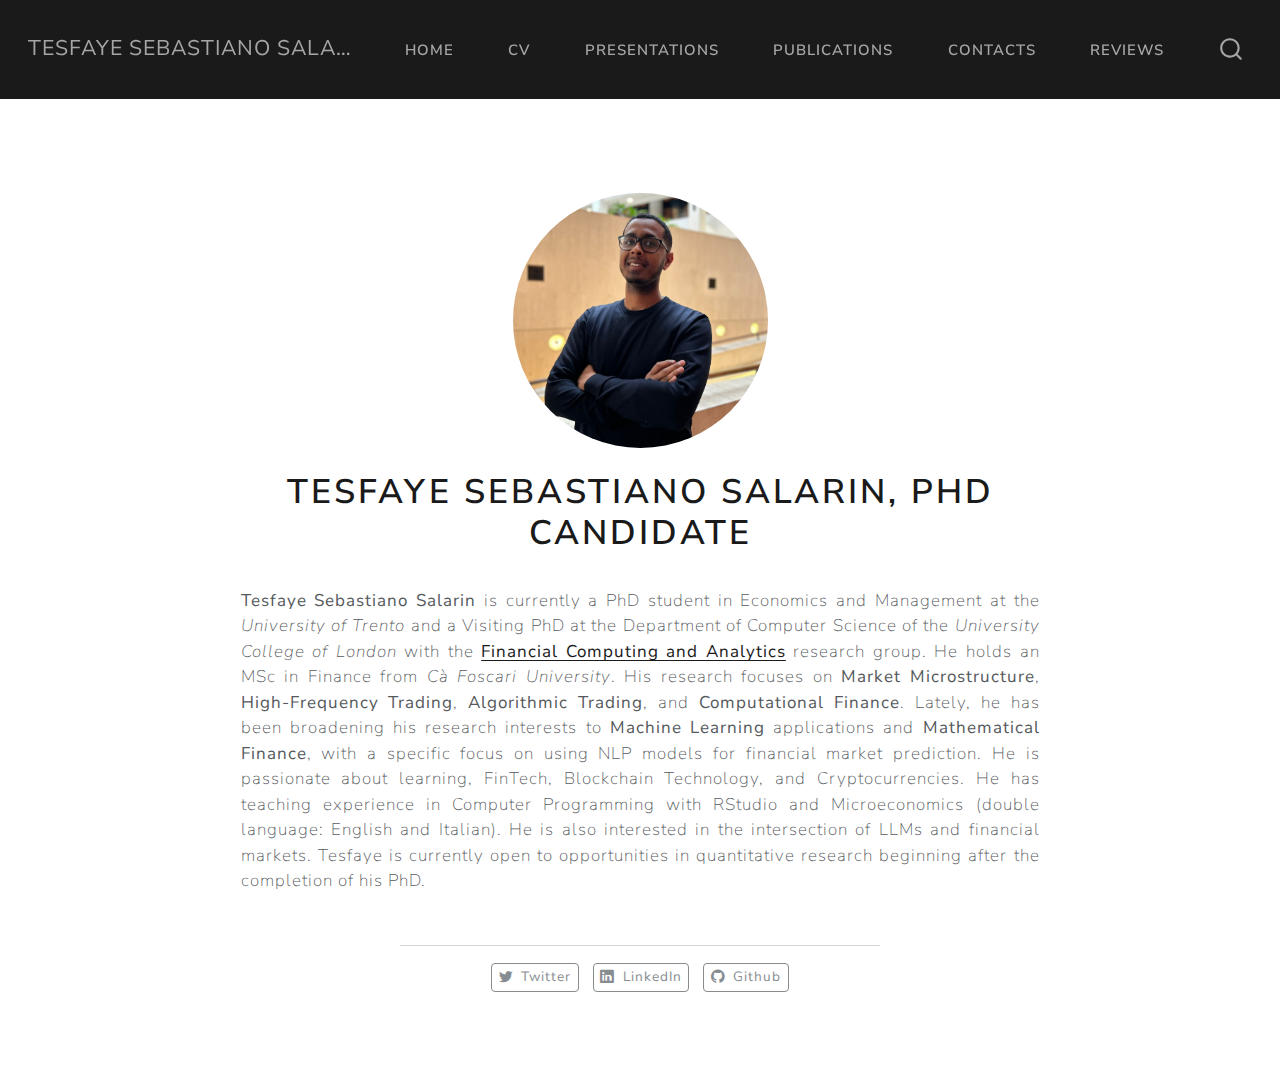
<file: docs/index.html>
<!DOCTYPE html>
<html xmlns="http://www.w3.org/1999/xhtml" lang="en" xml:lang="en"><head>

<meta charset="utf-8">
<meta name="generator" content="quarto-1.6.40">

<meta name="viewport" content="width=device-width, initial-scale=1.0, user-scalable=yes">


<title>Tesfaye Sebastiano Salarin, PhD Candidate – Tesfaye Sebastiano Salarin</title>
<style>
code{white-space: pre-wrap;}
span.smallcaps{font-variant: small-caps;}
div.columns{display: flex; gap: min(4vw, 1.5em);}
div.column{flex: auto; overflow-x: auto;}
div.hanging-indent{margin-left: 1.5em; text-indent: -1.5em;}
ul.task-list{list-style: none;}
ul.task-list li input[type="checkbox"] {
  width: 0.8em;
  margin: 0 0.8em 0.2em -1em; /* quarto-specific, see https://github.com/quarto-dev/quarto-cli/issues/4556 */ 
  vertical-align: middle;
}
</style>


<script src="site_libs/quarto-nav/quarto-nav.js"></script>
<script src="site_libs/quarto-nav/headroom.min.js"></script>
<script src="site_libs/clipboard/clipboard.min.js"></script>
<script src="site_libs/quarto-search/autocomplete.umd.js"></script>
<script src="site_libs/quarto-search/fuse.min.js"></script>
<script src="site_libs/quarto-search/quarto-search.js"></script>
<meta name="quarto:offset" content="./">
<script src="site_libs/quarto-html/quarto.js"></script>
<script src="site_libs/quarto-html/popper.min.js"></script>
<script src="site_libs/quarto-html/tippy.umd.min.js"></script>
<link href="site_libs/quarto-html/tippy.css" rel="stylesheet">
<link href="site_libs/quarto-html/quarto-syntax-highlighting-549806ee2085284f45b00abea8c6df48.css" rel="stylesheet" id="quarto-text-highlighting-styles">
<script src="site_libs/bootstrap/bootstrap.min.js"></script>
<link href="site_libs/bootstrap/bootstrap-icons.css" rel="stylesheet">
<link href="site_libs/bootstrap/bootstrap-bf19b75f51ea680c8de03e84aa65eabd.min.css" rel="stylesheet" append-hash="true" id="quarto-bootstrap" data-mode="light">
<script id="quarto-search-options" type="application/json">{
  "location": "navbar",
  "copy-button": false,
  "collapse-after": 3,
  "panel-placement": "end",
  "type": "overlay",
  "limit": 50,
  "keyboard-shortcut": [
    "f",
    "/",
    "s"
  ],
  "show-item-context": false,
  "language": {
    "search-no-results-text": "No results",
    "search-matching-documents-text": "matching documents",
    "search-copy-link-title": "Copy link to search",
    "search-hide-matches-text": "Hide additional matches",
    "search-more-match-text": "more match in this document",
    "search-more-matches-text": "more matches in this document",
    "search-clear-button-title": "Clear",
    "search-text-placeholder": "",
    "search-detached-cancel-button-title": "Cancel",
    "search-submit-button-title": "Submit",
    "search-label": "Search"
  }
}</script>


<link rel="stylesheet" href="styles.css">
</head>

<body class="nav-fixed fullcontent">

<div id="quarto-search-results"></div>
  <header id="quarto-header" class="headroom fixed-top">
    <nav class="navbar navbar-expand-lg " data-bs-theme="dark">
      <div class="navbar-container container-fluid">
      <div class="navbar-brand-container mx-auto">
    <a class="navbar-brand" href="./index.html">
    <span class="navbar-title">Tesfaye Sebastiano Salarin</span>
    </a>
  </div>
            <div id="quarto-search" class="" title="Search"></div>
          <button class="navbar-toggler" type="button" data-bs-toggle="collapse" data-bs-target="#navbarCollapse" aria-controls="navbarCollapse" role="menu" aria-expanded="false" aria-label="Toggle navigation" onclick="if (window.quartoToggleHeadroom) { window.quartoToggleHeadroom(); }">
  <span class="navbar-toggler-icon"></span>
</button>
          <div class="collapse navbar-collapse" id="navbarCollapse">
            <ul class="navbar-nav navbar-nav-scroll me-auto">
  <li class="nav-item">
    <a class="nav-link active" href="./index.html" aria-current="page"> 
<span class="menu-text">Home</span></a>
  </li>  
  <li class="nav-item">
    <a class="nav-link" href="./cv.html"> 
<span class="menu-text">CV</span></a>
  </li>  
  <li class="nav-item">
    <a class="nav-link" href="./talks.html"> 
<span class="menu-text">Presentations</span></a>
  </li>  
  <li class="nav-item">
    <a class="nav-link" href="./Publications.html"> 
<span class="menu-text">Publications</span></a>
  </li>  
  <li class="nav-item">
    <a class="nav-link" href="./Contacts.html"> 
<span class="menu-text">Contacts</span></a>
  </li>  
  <li class="nav-item">
    <a class="nav-link" href="./reviews.html"> 
<span class="menu-text">Reviews</span></a>
  </li>  
</ul>
          </div> <!-- /navcollapse -->
            <div class="quarto-navbar-tools">
</div>
      </div> <!-- /container-fluid -->
    </nav>
</header>
<!-- content -->
<div id="quarto-content" class="quarto-container page-columns page-rows-contents page-layout-article page-navbar">
<!-- sidebar -->
<!-- margin-sidebar -->
    
<!-- main -->
<div class="quarto-about-jolla">
  <img src="LinkdIn_Pic_dec24.jpg" class="about-image
  round " style="height: 15em; width: 15em;">
 <header id="title-block-header" class="quarto-title-block default">
<div class="quarto-title">
<h1 class="title">Tesfaye Sebastiano Salarin, PhD Candidate</h1>
</div>
<div class="quarto-title-meta">
  </div>
</header><main class="content" id="quarto-document-content">
<div style="text-align: justify;">
<p><strong>Tesfaye Sebastiano Salarin</strong> is currently a PhD student in Economics and Management at the <em>University of Trento</em> and a Visiting PhD at the Department of Computer Science of the <em>University College of London</em> with the <a href="https://www.ucl.ac.uk/computer-science/research/research-groups/financial-computing-and-analytics">Financial Computing and Analytics</a> research group. He holds an MSc in Finance from <em>Cà Foscari University</em>. His research focuses on <strong>Market Microstructure</strong>, <strong>High-Frequency Trading</strong>, <strong>Algorithmic Trading</strong>, and <strong>Computational Finance</strong>. Lately, he has been broadening his research interests to <strong>Machine Learning</strong> applications and <strong>Mathematical Finance</strong>, with a specific focus on using NLP models for financial market prediction. He is passionate about learning, FinTech, Blockchain Technology, and Cryptocurrencies. He has teaching experience in Computer Programming with RStudio and Microeconomics (double language: English and Italian). He is also interested in the intersection of LLMs and financial markets. Tesfaye is currently open to opportunities in quantitative research beginning after the completion of his PhD.</p>
</div>


</main> 
  <hr class="about-sep">
   <div class="about-links">
  <a href="https://twitter.com" class="about-link" rel="" target="">
    <i class="bi bi-twitter"></i>
     <span class="about-link-text">Twitter</span>
  </a>
  <a href="https://linkedin.com" class="about-link" rel="" target="">
    <i class="bi bi-linkedin"></i>
     <span class="about-link-text">LinkedIn</span>
  </a>
  <a href="https://github.com" class="about-link" rel="" target="">
    <i class="bi bi-github"></i>
     <span class="about-link-text">Github</span>
  </a>
</div>
</div>
 <!-- /main -->
<script id="quarto-html-after-body" type="application/javascript">
window.document.addEventListener("DOMContentLoaded", function (event) {
  const toggleBodyColorMode = (bsSheetEl) => {
    const mode = bsSheetEl.getAttribute("data-mode");
    const bodyEl = window.document.querySelector("body");
    if (mode === "dark") {
      bodyEl.classList.add("quarto-dark");
      bodyEl.classList.remove("quarto-light");
    } else {
      bodyEl.classList.add("quarto-light");
      bodyEl.classList.remove("quarto-dark");
    }
  }
  const toggleBodyColorPrimary = () => {
    const bsSheetEl = window.document.querySelector("link#quarto-bootstrap");
    if (bsSheetEl) {
      toggleBodyColorMode(bsSheetEl);
    }
  }
  toggleBodyColorPrimary();  
  const isCodeAnnotation = (el) => {
    for (const clz of el.classList) {
      if (clz.startsWith('code-annotation-')) {                     
        return true;
      }
    }
    return false;
  }
  const onCopySuccess = function(e) {
    // button target
    const button = e.trigger;
    // don't keep focus
    button.blur();
    // flash "checked"
    button.classList.add('code-copy-button-checked');
    var currentTitle = button.getAttribute("title");
    button.setAttribute("title", "Copied!");
    let tooltip;
    if (window.bootstrap) {
      button.setAttribute("data-bs-toggle", "tooltip");
      button.setAttribute("data-bs-placement", "left");
      button.setAttribute("data-bs-title", "Copied!");
      tooltip = new bootstrap.Tooltip(button, 
        { trigger: "manual", 
          customClass: "code-copy-button-tooltip",
          offset: [0, -8]});
      tooltip.show();    
    }
    setTimeout(function() {
      if (tooltip) {
        tooltip.hide();
        button.removeAttribute("data-bs-title");
        button.removeAttribute("data-bs-toggle");
        button.removeAttribute("data-bs-placement");
      }
      button.setAttribute("title", currentTitle);
      button.classList.remove('code-copy-button-checked');
    }, 1000);
    // clear code selection
    e.clearSelection();
  }
  const getTextToCopy = function(trigger) {
      const codeEl = trigger.previousElementSibling.cloneNode(true);
      for (const childEl of codeEl.children) {
        if (isCodeAnnotation(childEl)) {
          childEl.remove();
        }
      }
      return codeEl.innerText;
  }
  const clipboard = new window.ClipboardJS('.code-copy-button:not([data-in-quarto-modal])', {
    text: getTextToCopy
  });
  clipboard.on('success', onCopySuccess);
  if (window.document.getElementById('quarto-embedded-source-code-modal')) {
    const clipboardModal = new window.ClipboardJS('.code-copy-button[data-in-quarto-modal]', {
      text: getTextToCopy,
      container: window.document.getElementById('quarto-embedded-source-code-modal')
    });
    clipboardModal.on('success', onCopySuccess);
  }
    var localhostRegex = new RegExp(/^(?:http|https):\/\/localhost\:?[0-9]*\//);
    var mailtoRegex = new RegExp(/^mailto:/);
      var filterRegex = new RegExp('/' + window.location.host + '/');
    var isInternal = (href) => {
        return filterRegex.test(href) || localhostRegex.test(href) || mailtoRegex.test(href);
    }
    // Inspect non-navigation links and adorn them if external
 	var links = window.document.querySelectorAll('a[href]:not(.nav-link):not(.navbar-brand):not(.toc-action):not(.sidebar-link):not(.sidebar-item-toggle):not(.pagination-link):not(.no-external):not([aria-hidden]):not(.dropdown-item):not(.quarto-navigation-tool):not(.about-link)');
    for (var i=0; i<links.length; i++) {
      const link = links[i];
      if (!isInternal(link.href)) {
        // undo the damage that might have been done by quarto-nav.js in the case of
        // links that we want to consider external
        if (link.dataset.originalHref !== undefined) {
          link.href = link.dataset.originalHref;
        }
      }
    }
  function tippyHover(el, contentFn, onTriggerFn, onUntriggerFn) {
    const config = {
      allowHTML: true,
      maxWidth: 500,
      delay: 100,
      arrow: false,
      appendTo: function(el) {
          return el.parentElement;
      },
      interactive: true,
      interactiveBorder: 10,
      theme: 'quarto',
      placement: 'bottom-start',
    };
    if (contentFn) {
      config.content = contentFn;
    }
    if (onTriggerFn) {
      config.onTrigger = onTriggerFn;
    }
    if (onUntriggerFn) {
      config.onUntrigger = onUntriggerFn;
    }
    window.tippy(el, config); 
  }
  const noterefs = window.document.querySelectorAll('a[role="doc-noteref"]');
  for (var i=0; i<noterefs.length; i++) {
    const ref = noterefs[i];
    tippyHover(ref, function() {
      // use id or data attribute instead here
      let href = ref.getAttribute('data-footnote-href') || ref.getAttribute('href');
      try { href = new URL(href).hash; } catch {}
      const id = href.replace(/^#\/?/, "");
      const note = window.document.getElementById(id);
      if (note) {
        return note.innerHTML;
      } else {
        return "";
      }
    });
  }
  const xrefs = window.document.querySelectorAll('a.quarto-xref');
  const processXRef = (id, note) => {
    // Strip column container classes
    const stripColumnClz = (el) => {
      el.classList.remove("page-full", "page-columns");
      if (el.children) {
        for (const child of el.children) {
          stripColumnClz(child);
        }
      }
    }
    stripColumnClz(note)
    if (id === null || id.startsWith('sec-')) {
      // Special case sections, only their first couple elements
      const container = document.createElement("div");
      if (note.children && note.children.length > 2) {
        container.appendChild(note.children[0].cloneNode(true));
        for (let i = 1; i < note.children.length; i++) {
          const child = note.children[i];
          if (child.tagName === "P" && child.innerText === "") {
            continue;
          } else {
            container.appendChild(child.cloneNode(true));
            break;
          }
        }
        if (window.Quarto?.typesetMath) {
          window.Quarto.typesetMath(container);
        }
        return container.innerHTML
      } else {
        if (window.Quarto?.typesetMath) {
          window.Quarto.typesetMath(note);
        }
        return note.innerHTML;
      }
    } else {
      // Remove any anchor links if they are present
      const anchorLink = note.querySelector('a.anchorjs-link');
      if (anchorLink) {
        anchorLink.remove();
      }
      if (window.Quarto?.typesetMath) {
        window.Quarto.typesetMath(note);
      }
      if (note.classList.contains("callout")) {
        return note.outerHTML;
      } else {
        return note.innerHTML;
      }
    }
  }
  for (var i=0; i<xrefs.length; i++) {
    const xref = xrefs[i];
    tippyHover(xref, undefined, function(instance) {
      instance.disable();
      let url = xref.getAttribute('href');
      let hash = undefined; 
      if (url.startsWith('#')) {
        hash = url;
      } else {
        try { hash = new URL(url).hash; } catch {}
      }
      if (hash) {
        const id = hash.replace(/^#\/?/, "");
        const note = window.document.getElementById(id);
        if (note !== null) {
          try {
            const html = processXRef(id, note.cloneNode(true));
            instance.setContent(html);
          } finally {
            instance.enable();
            instance.show();
          }
        } else {
          // See if we can fetch this
          fetch(url.split('#')[0])
          .then(res => res.text())
          .then(html => {
            const parser = new DOMParser();
            const htmlDoc = parser.parseFromString(html, "text/html");
            const note = htmlDoc.getElementById(id);
            if (note !== null) {
              const html = processXRef(id, note);
              instance.setContent(html);
            } 
          }).finally(() => {
            instance.enable();
            instance.show();
          });
        }
      } else {
        // See if we can fetch a full url (with no hash to target)
        // This is a special case and we should probably do some content thinning / targeting
        fetch(url)
        .then(res => res.text())
        .then(html => {
          const parser = new DOMParser();
          const htmlDoc = parser.parseFromString(html, "text/html");
          const note = htmlDoc.querySelector('main.content');
          if (note !== null) {
            // This should only happen for chapter cross references
            // (since there is no id in the URL)
            // remove the first header
            if (note.children.length > 0 && note.children[0].tagName === "HEADER") {
              note.children[0].remove();
            }
            const html = processXRef(null, note);
            instance.setContent(html);
          } 
        }).finally(() => {
          instance.enable();
          instance.show();
        });
      }
    }, function(instance) {
    });
  }
      let selectedAnnoteEl;
      const selectorForAnnotation = ( cell, annotation) => {
        let cellAttr = 'data-code-cell="' + cell + '"';
        let lineAttr = 'data-code-annotation="' +  annotation + '"';
        const selector = 'span[' + cellAttr + '][' + lineAttr + ']';
        return selector;
      }
      const selectCodeLines = (annoteEl) => {
        const doc = window.document;
        const targetCell = annoteEl.getAttribute("data-target-cell");
        const targetAnnotation = annoteEl.getAttribute("data-target-annotation");
        const annoteSpan = window.document.querySelector(selectorForAnnotation(targetCell, targetAnnotation));
        const lines = annoteSpan.getAttribute("data-code-lines").split(",");
        const lineIds = lines.map((line) => {
          return targetCell + "-" + line;
        })
        let top = null;
        let height = null;
        let parent = null;
        if (lineIds.length > 0) {
            //compute the position of the single el (top and bottom and make a div)
            const el = window.document.getElementById(lineIds[0]);
            top = el.offsetTop;
            height = el.offsetHeight;
            parent = el.parentElement.parentElement;
          if (lineIds.length > 1) {
            const lastEl = window.document.getElementById(lineIds[lineIds.length - 1]);
            const bottom = lastEl.offsetTop + lastEl.offsetHeight;
            height = bottom - top;
          }
          if (top !== null && height !== null && parent !== null) {
            // cook up a div (if necessary) and position it 
            let div = window.document.getElementById("code-annotation-line-highlight");
            if (div === null) {
              div = window.document.createElement("div");
              div.setAttribute("id", "code-annotation-line-highlight");
              div.style.position = 'absolute';
              parent.appendChild(div);
            }
            div.style.top = top - 2 + "px";
            div.style.height = height + 4 + "px";
            div.style.left = 0;
            let gutterDiv = window.document.getElementById("code-annotation-line-highlight-gutter");
            if (gutterDiv === null) {
              gutterDiv = window.document.createElement("div");
              gutterDiv.setAttribute("id", "code-annotation-line-highlight-gutter");
              gutterDiv.style.position = 'absolute';
              const codeCell = window.document.getElementById(targetCell);
              const gutter = codeCell.querySelector('.code-annotation-gutter');
              gutter.appendChild(gutterDiv);
            }
            gutterDiv.style.top = top - 2 + "px";
            gutterDiv.style.height = height + 4 + "px";
          }
          selectedAnnoteEl = annoteEl;
        }
      };
      const unselectCodeLines = () => {
        const elementsIds = ["code-annotation-line-highlight", "code-annotation-line-highlight-gutter"];
        elementsIds.forEach((elId) => {
          const div = window.document.getElementById(elId);
          if (div) {
            div.remove();
          }
        });
        selectedAnnoteEl = undefined;
      };
        // Handle positioning of the toggle
    window.addEventListener(
      "resize",
      throttle(() => {
        elRect = undefined;
        if (selectedAnnoteEl) {
          selectCodeLines(selectedAnnoteEl);
        }
      }, 10)
    );
    function throttle(fn, ms) {
    let throttle = false;
    let timer;
      return (...args) => {
        if(!throttle) { // first call gets through
            fn.apply(this, args);
            throttle = true;
        } else { // all the others get throttled
            if(timer) clearTimeout(timer); // cancel #2
            timer = setTimeout(() => {
              fn.apply(this, args);
              timer = throttle = false;
            }, ms);
        }
      };
    }
      // Attach click handler to the DT
      const annoteDls = window.document.querySelectorAll('dt[data-target-cell]');
      for (const annoteDlNode of annoteDls) {
        annoteDlNode.addEventListener('click', (event) => {
          const clickedEl = event.target;
          if (clickedEl !== selectedAnnoteEl) {
            unselectCodeLines();
            const activeEl = window.document.querySelector('dt[data-target-cell].code-annotation-active');
            if (activeEl) {
              activeEl.classList.remove('code-annotation-active');
            }
            selectCodeLines(clickedEl);
            clickedEl.classList.add('code-annotation-active');
          } else {
            // Unselect the line
            unselectCodeLines();
            clickedEl.classList.remove('code-annotation-active');
          }
        });
      }
  const findCites = (el) => {
    const parentEl = el.parentElement;
    if (parentEl) {
      const cites = parentEl.dataset.cites;
      if (cites) {
        return {
          el,
          cites: cites.split(' ')
        };
      } else {
        return findCites(el.parentElement)
      }
    } else {
      return undefined;
    }
  };
  var bibliorefs = window.document.querySelectorAll('a[role="doc-biblioref"]');
  for (var i=0; i<bibliorefs.length; i++) {
    const ref = bibliorefs[i];
    const citeInfo = findCites(ref);
    if (citeInfo) {
      tippyHover(citeInfo.el, function() {
        var popup = window.document.createElement('div');
        citeInfo.cites.forEach(function(cite) {
          var citeDiv = window.document.createElement('div');
          citeDiv.classList.add('hanging-indent');
          citeDiv.classList.add('csl-entry');
          var biblioDiv = window.document.getElementById('ref-' + cite);
          if (biblioDiv) {
            citeDiv.innerHTML = biblioDiv.innerHTML;
          }
          popup.appendChild(citeDiv);
        });
        return popup.innerHTML;
      });
    }
  }
});
</script>
</div> <!-- /content -->




</body></html>
</file>
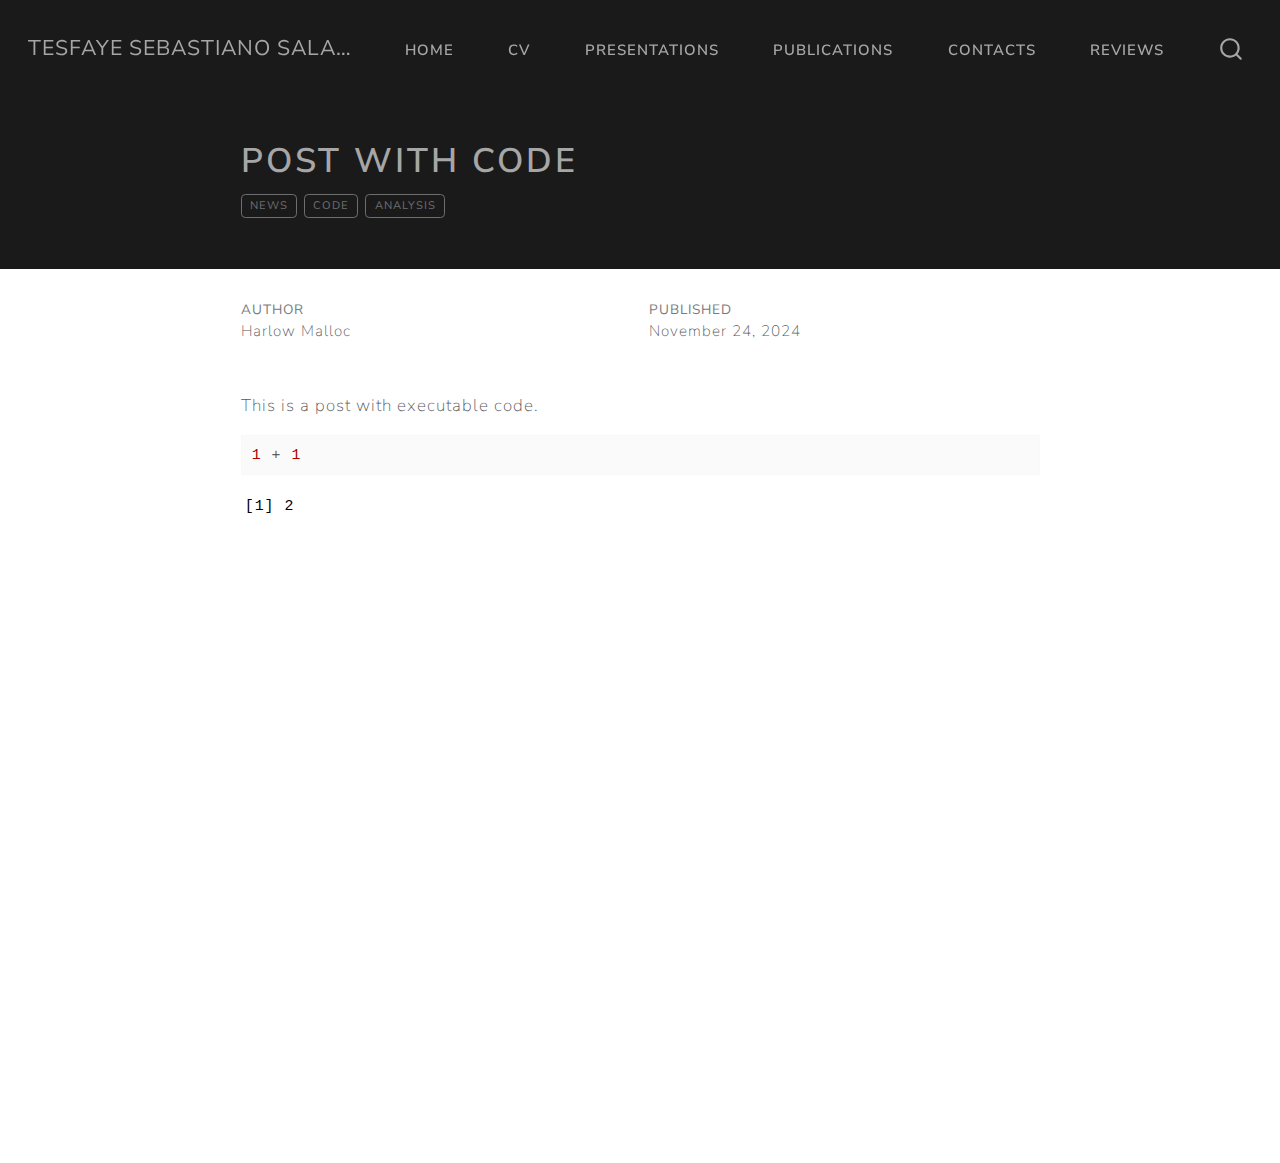
<file: docs/posts/post-with-code/index.html>
<!DOCTYPE html>
<html xmlns="http://www.w3.org/1999/xhtml" lang="en" xml:lang="en"><head>

<meta charset="utf-8">
<meta name="generator" content="quarto-1.6.40">

<meta name="viewport" content="width=device-width, initial-scale=1.0, user-scalable=yes">

<meta name="author" content="Harlow Malloc">
<meta name="dcterms.date" content="2024-11-24">

<title>Post With Code – Tesfaye Sebastiano Salarin</title>
<style>
code{white-space: pre-wrap;}
span.smallcaps{font-variant: small-caps;}
div.columns{display: flex; gap: min(4vw, 1.5em);}
div.column{flex: auto; overflow-x: auto;}
div.hanging-indent{margin-left: 1.5em; text-indent: -1.5em;}
ul.task-list{list-style: none;}
ul.task-list li input[type="checkbox"] {
  width: 0.8em;
  margin: 0 0.8em 0.2em -1em; /* quarto-specific, see https://github.com/quarto-dev/quarto-cli/issues/4556 */ 
  vertical-align: middle;
}
/* CSS for syntax highlighting */
pre > code.sourceCode { white-space: pre; position: relative; }
pre > code.sourceCode > span { line-height: 1.25; }
pre > code.sourceCode > span:empty { height: 1.2em; }
.sourceCode { overflow: visible; }
code.sourceCode > span { color: inherit; text-decoration: inherit; }
div.sourceCode { margin: 1em 0; }
pre.sourceCode { margin: 0; }
@media screen {
div.sourceCode { overflow: auto; }
}
@media print {
pre > code.sourceCode { white-space: pre-wrap; }
pre > code.sourceCode > span { display: inline-block; text-indent: -5em; padding-left: 5em; }
}
pre.numberSource code
  { counter-reset: source-line 0; }
pre.numberSource code > span
  { position: relative; left: -4em; counter-increment: source-line; }
pre.numberSource code > span > a:first-child::before
  { content: counter(source-line);
    position: relative; left: -1em; text-align: right; vertical-align: baseline;
    border: none; display: inline-block;
    -webkit-touch-callout: none; -webkit-user-select: none;
    -khtml-user-select: none; -moz-user-select: none;
    -ms-user-select: none; user-select: none;
    padding: 0 4px; width: 4em;
  }
pre.numberSource { margin-left: 3em;  padding-left: 4px; }
div.sourceCode
  {   }
@media screen {
pre > code.sourceCode > span > a:first-child::before { text-decoration: underline; }
}
</style>


<script src="../../site_libs/quarto-nav/quarto-nav.js"></script>
<script src="../../site_libs/quarto-nav/headroom.min.js"></script>
<script src="../../site_libs/clipboard/clipboard.min.js"></script>
<script src="../../site_libs/quarto-search/autocomplete.umd.js"></script>
<script src="../../site_libs/quarto-search/fuse.min.js"></script>
<script src="../../site_libs/quarto-search/quarto-search.js"></script>
<meta name="quarto:offset" content="../../">
<script src="../../site_libs/quarto-html/quarto.js"></script>
<script src="../../site_libs/quarto-html/popper.min.js"></script>
<script src="../../site_libs/quarto-html/tippy.umd.min.js"></script>
<script src="../../site_libs/quarto-html/anchor.min.js"></script>
<link href="../../site_libs/quarto-html/tippy.css" rel="stylesheet">
<link href="../../site_libs/quarto-html/quarto-syntax-highlighting-549806ee2085284f45b00abea8c6df48.css" rel="stylesheet" id="quarto-text-highlighting-styles">
<script src="../../site_libs/bootstrap/bootstrap.min.js"></script>
<link href="../../site_libs/bootstrap/bootstrap-icons.css" rel="stylesheet">
<link href="../../site_libs/bootstrap/bootstrap-bf19b75f51ea680c8de03e84aa65eabd.min.css" rel="stylesheet" append-hash="true" id="quarto-bootstrap" data-mode="light">
<script id="quarto-search-options" type="application/json">{
  "location": "navbar",
  "copy-button": false,
  "collapse-after": 3,
  "panel-placement": "end",
  "type": "overlay",
  "limit": 50,
  "keyboard-shortcut": [
    "f",
    "/",
    "s"
  ],
  "show-item-context": false,
  "language": {
    "search-no-results-text": "No results",
    "search-matching-documents-text": "matching documents",
    "search-copy-link-title": "Copy link to search",
    "search-hide-matches-text": "Hide additional matches",
    "search-more-match-text": "more match in this document",
    "search-more-matches-text": "more matches in this document",
    "search-clear-button-title": "Clear",
    "search-text-placeholder": "",
    "search-detached-cancel-button-title": "Cancel",
    "search-submit-button-title": "Submit",
    "search-label": "Search"
  }
}</script>


<link rel="stylesheet" href="../../styles.css">
</head>

<body class="nav-fixed fullcontent">

<div id="quarto-search-results"></div>
  <header id="quarto-header" class="headroom fixed-top quarto-banner">
    <nav class="navbar navbar-expand-lg " data-bs-theme="dark">
      <div class="navbar-container container-fluid">
      <div class="navbar-brand-container mx-auto">
    <a class="navbar-brand" href="../../index.html">
    <span class="navbar-title">Tesfaye Sebastiano Salarin</span>
    </a>
  </div>
            <div id="quarto-search" class="" title="Search"></div>
          <button class="navbar-toggler" type="button" data-bs-toggle="collapse" data-bs-target="#navbarCollapse" aria-controls="navbarCollapse" role="menu" aria-expanded="false" aria-label="Toggle navigation" onclick="if (window.quartoToggleHeadroom) { window.quartoToggleHeadroom(); }">
  <span class="navbar-toggler-icon"></span>
</button>
          <div class="collapse navbar-collapse" id="navbarCollapse">
            <ul class="navbar-nav navbar-nav-scroll me-auto">
  <li class="nav-item">
    <a class="nav-link" href="../../index.html"> 
<span class="menu-text">Home</span></a>
  </li>  
  <li class="nav-item">
    <a class="nav-link" href="../../cv.html"> 
<span class="menu-text">CV</span></a>
  </li>  
  <li class="nav-item">
    <a class="nav-link" href="../../talks.html"> 
<span class="menu-text">Presentations</span></a>
  </li>  
  <li class="nav-item">
    <a class="nav-link" href="../../Publications.html"> 
<span class="menu-text">Publications</span></a>
  </li>  
  <li class="nav-item">
    <a class="nav-link" href="../../Contacts.html"> 
<span class="menu-text">Contacts</span></a>
  </li>  
  <li class="nav-item">
    <a class="nav-link" href="../../reviews.html"> 
<span class="menu-text">Reviews</span></a>
  </li>  
</ul>
          </div> <!-- /navcollapse -->
            <div class="quarto-navbar-tools">
</div>
      </div> <!-- /container-fluid -->
    </nav>
</header>
<!-- content -->
<header id="title-block-header" class="quarto-title-block default page-columns page-full">
  <div class="quarto-title-banner page-columns page-full">
    <div class="quarto-title column-body">
      <h1 class="title">Post With Code</h1>
                                <div class="quarto-categories">
                <div class="quarto-category">news</div>
                <div class="quarto-category">code</div>
                <div class="quarto-category">analysis</div>
              </div>
                  </div>
  </div>
    
  
  <div class="quarto-title-meta">

      <div>
      <div class="quarto-title-meta-heading">Author</div>
      <div class="quarto-title-meta-contents">
               <p>Harlow Malloc </p>
            </div>
    </div>
      
      <div>
      <div class="quarto-title-meta-heading">Published</div>
      <div class="quarto-title-meta-contents">
        <p class="date">November 24, 2024</p>
      </div>
    </div>
    
      
    </div>
    
  
  </header><div id="quarto-content" class="quarto-container page-columns page-rows-contents page-layout-article page-navbar">
<!-- sidebar -->
<!-- margin-sidebar -->
    
<!-- main -->
<main class="content quarto-banner-title-block" id="quarto-document-content">





<p>This is a post with executable code.</p>
<div class="cell">
<div class="sourceCode cell-code" id="cb1"><pre class="sourceCode r code-with-copy"><code class="sourceCode r"><span id="cb1-1"><a href="#cb1-1" aria-hidden="true" tabindex="-1"></a><span class="dv">1</span> <span class="sc">+</span> <span class="dv">1</span></span></code><button title="Copy to Clipboard" class="code-copy-button"><i class="bi"></i></button></pre></div>
<div class="cell-output cell-output-stdout">
<pre><code>[1] 2</code></pre>
</div>
</div>



</main> <!-- /main -->
<script id="quarto-html-after-body" type="application/javascript">
window.document.addEventListener("DOMContentLoaded", function (event) {
  const toggleBodyColorMode = (bsSheetEl) => {
    const mode = bsSheetEl.getAttribute("data-mode");
    const bodyEl = window.document.querySelector("body");
    if (mode === "dark") {
      bodyEl.classList.add("quarto-dark");
      bodyEl.classList.remove("quarto-light");
    } else {
      bodyEl.classList.add("quarto-light");
      bodyEl.classList.remove("quarto-dark");
    }
  }
  const toggleBodyColorPrimary = () => {
    const bsSheetEl = window.document.querySelector("link#quarto-bootstrap");
    if (bsSheetEl) {
      toggleBodyColorMode(bsSheetEl);
    }
  }
  toggleBodyColorPrimary();  
  const icon = "";
  const anchorJS = new window.AnchorJS();
  anchorJS.options = {
    placement: 'right',
    icon: icon
  };
  anchorJS.add('.anchored');
  const isCodeAnnotation = (el) => {
    for (const clz of el.classList) {
      if (clz.startsWith('code-annotation-')) {                     
        return true;
      }
    }
    return false;
  }
  const onCopySuccess = function(e) {
    // button target
    const button = e.trigger;
    // don't keep focus
    button.blur();
    // flash "checked"
    button.classList.add('code-copy-button-checked');
    var currentTitle = button.getAttribute("title");
    button.setAttribute("title", "Copied!");
    let tooltip;
    if (window.bootstrap) {
      button.setAttribute("data-bs-toggle", "tooltip");
      button.setAttribute("data-bs-placement", "left");
      button.setAttribute("data-bs-title", "Copied!");
      tooltip = new bootstrap.Tooltip(button, 
        { trigger: "manual", 
          customClass: "code-copy-button-tooltip",
          offset: [0, -8]});
      tooltip.show();    
    }
    setTimeout(function() {
      if (tooltip) {
        tooltip.hide();
        button.removeAttribute("data-bs-title");
        button.removeAttribute("data-bs-toggle");
        button.removeAttribute("data-bs-placement");
      }
      button.setAttribute("title", currentTitle);
      button.classList.remove('code-copy-button-checked');
    }, 1000);
    // clear code selection
    e.clearSelection();
  }
  const getTextToCopy = function(trigger) {
      const codeEl = trigger.previousElementSibling.cloneNode(true);
      for (const childEl of codeEl.children) {
        if (isCodeAnnotation(childEl)) {
          childEl.remove();
        }
      }
      return codeEl.innerText;
  }
  const clipboard = new window.ClipboardJS('.code-copy-button:not([data-in-quarto-modal])', {
    text: getTextToCopy
  });
  clipboard.on('success', onCopySuccess);
  if (window.document.getElementById('quarto-embedded-source-code-modal')) {
    const clipboardModal = new window.ClipboardJS('.code-copy-button[data-in-quarto-modal]', {
      text: getTextToCopy,
      container: window.document.getElementById('quarto-embedded-source-code-modal')
    });
    clipboardModal.on('success', onCopySuccess);
  }
    var localhostRegex = new RegExp(/^(?:http|https):\/\/localhost\:?[0-9]*\//);
    var mailtoRegex = new RegExp(/^mailto:/);
      var filterRegex = new RegExp('/' + window.location.host + '/');
    var isInternal = (href) => {
        return filterRegex.test(href) || localhostRegex.test(href) || mailtoRegex.test(href);
    }
    // Inspect non-navigation links and adorn them if external
 	var links = window.document.querySelectorAll('a[href]:not(.nav-link):not(.navbar-brand):not(.toc-action):not(.sidebar-link):not(.sidebar-item-toggle):not(.pagination-link):not(.no-external):not([aria-hidden]):not(.dropdown-item):not(.quarto-navigation-tool):not(.about-link)');
    for (var i=0; i<links.length; i++) {
      const link = links[i];
      if (!isInternal(link.href)) {
        // undo the damage that might have been done by quarto-nav.js in the case of
        // links that we want to consider external
        if (link.dataset.originalHref !== undefined) {
          link.href = link.dataset.originalHref;
        }
      }
    }
  function tippyHover(el, contentFn, onTriggerFn, onUntriggerFn) {
    const config = {
      allowHTML: true,
      maxWidth: 500,
      delay: 100,
      arrow: false,
      appendTo: function(el) {
          return el.parentElement;
      },
      interactive: true,
      interactiveBorder: 10,
      theme: 'quarto',
      placement: 'bottom-start',
    };
    if (contentFn) {
      config.content = contentFn;
    }
    if (onTriggerFn) {
      config.onTrigger = onTriggerFn;
    }
    if (onUntriggerFn) {
      config.onUntrigger = onUntriggerFn;
    }
    window.tippy(el, config); 
  }
  const noterefs = window.document.querySelectorAll('a[role="doc-noteref"]');
  for (var i=0; i<noterefs.length; i++) {
    const ref = noterefs[i];
    tippyHover(ref, function() {
      // use id or data attribute instead here
      let href = ref.getAttribute('data-footnote-href') || ref.getAttribute('href');
      try { href = new URL(href).hash; } catch {}
      const id = href.replace(/^#\/?/, "");
      const note = window.document.getElementById(id);
      if (note) {
        return note.innerHTML;
      } else {
        return "";
      }
    });
  }
  const xrefs = window.document.querySelectorAll('a.quarto-xref');
  const processXRef = (id, note) => {
    // Strip column container classes
    const stripColumnClz = (el) => {
      el.classList.remove("page-full", "page-columns");
      if (el.children) {
        for (const child of el.children) {
          stripColumnClz(child);
        }
      }
    }
    stripColumnClz(note)
    if (id === null || id.startsWith('sec-')) {
      // Special case sections, only their first couple elements
      const container = document.createElement("div");
      if (note.children && note.children.length > 2) {
        container.appendChild(note.children[0].cloneNode(true));
        for (let i = 1; i < note.children.length; i++) {
          const child = note.children[i];
          if (child.tagName === "P" && child.innerText === "") {
            continue;
          } else {
            container.appendChild(child.cloneNode(true));
            break;
          }
        }
        if (window.Quarto?.typesetMath) {
          window.Quarto.typesetMath(container);
        }
        return container.innerHTML
      } else {
        if (window.Quarto?.typesetMath) {
          window.Quarto.typesetMath(note);
        }
        return note.innerHTML;
      }
    } else {
      // Remove any anchor links if they are present
      const anchorLink = note.querySelector('a.anchorjs-link');
      if (anchorLink) {
        anchorLink.remove();
      }
      if (window.Quarto?.typesetMath) {
        window.Quarto.typesetMath(note);
      }
      if (note.classList.contains("callout")) {
        return note.outerHTML;
      } else {
        return note.innerHTML;
      }
    }
  }
  for (var i=0; i<xrefs.length; i++) {
    const xref = xrefs[i];
    tippyHover(xref, undefined, function(instance) {
      instance.disable();
      let url = xref.getAttribute('href');
      let hash = undefined; 
      if (url.startsWith('#')) {
        hash = url;
      } else {
        try { hash = new URL(url).hash; } catch {}
      }
      if (hash) {
        const id = hash.replace(/^#\/?/, "");
        const note = window.document.getElementById(id);
        if (note !== null) {
          try {
            const html = processXRef(id, note.cloneNode(true));
            instance.setContent(html);
          } finally {
            instance.enable();
            instance.show();
          }
        } else {
          // See if we can fetch this
          fetch(url.split('#')[0])
          .then(res => res.text())
          .then(html => {
            const parser = new DOMParser();
            const htmlDoc = parser.parseFromString(html, "text/html");
            const note = htmlDoc.getElementById(id);
            if (note !== null) {
              const html = processXRef(id, note);
              instance.setContent(html);
            } 
          }).finally(() => {
            instance.enable();
            instance.show();
          });
        }
      } else {
        // See if we can fetch a full url (with no hash to target)
        // This is a special case and we should probably do some content thinning / targeting
        fetch(url)
        .then(res => res.text())
        .then(html => {
          const parser = new DOMParser();
          const htmlDoc = parser.parseFromString(html, "text/html");
          const note = htmlDoc.querySelector('main.content');
          if (note !== null) {
            // This should only happen for chapter cross references
            // (since there is no id in the URL)
            // remove the first header
            if (note.children.length > 0 && note.children[0].tagName === "HEADER") {
              note.children[0].remove();
            }
            const html = processXRef(null, note);
            instance.setContent(html);
          } 
        }).finally(() => {
          instance.enable();
          instance.show();
        });
      }
    }, function(instance) {
    });
  }
      let selectedAnnoteEl;
      const selectorForAnnotation = ( cell, annotation) => {
        let cellAttr = 'data-code-cell="' + cell + '"';
        let lineAttr = 'data-code-annotation="' +  annotation + '"';
        const selector = 'span[' + cellAttr + '][' + lineAttr + ']';
        return selector;
      }
      const selectCodeLines = (annoteEl) => {
        const doc = window.document;
        const targetCell = annoteEl.getAttribute("data-target-cell");
        const targetAnnotation = annoteEl.getAttribute("data-target-annotation");
        const annoteSpan = window.document.querySelector(selectorForAnnotation(targetCell, targetAnnotation));
        const lines = annoteSpan.getAttribute("data-code-lines").split(",");
        const lineIds = lines.map((line) => {
          return targetCell + "-" + line;
        })
        let top = null;
        let height = null;
        let parent = null;
        if (lineIds.length > 0) {
            //compute the position of the single el (top and bottom and make a div)
            const el = window.document.getElementById(lineIds[0]);
            top = el.offsetTop;
            height = el.offsetHeight;
            parent = el.parentElement.parentElement;
          if (lineIds.length > 1) {
            const lastEl = window.document.getElementById(lineIds[lineIds.length - 1]);
            const bottom = lastEl.offsetTop + lastEl.offsetHeight;
            height = bottom - top;
          }
          if (top !== null && height !== null && parent !== null) {
            // cook up a div (if necessary) and position it 
            let div = window.document.getElementById("code-annotation-line-highlight");
            if (div === null) {
              div = window.document.createElement("div");
              div.setAttribute("id", "code-annotation-line-highlight");
              div.style.position = 'absolute';
              parent.appendChild(div);
            }
            div.style.top = top - 2 + "px";
            div.style.height = height + 4 + "px";
            div.style.left = 0;
            let gutterDiv = window.document.getElementById("code-annotation-line-highlight-gutter");
            if (gutterDiv === null) {
              gutterDiv = window.document.createElement("div");
              gutterDiv.setAttribute("id", "code-annotation-line-highlight-gutter");
              gutterDiv.style.position = 'absolute';
              const codeCell = window.document.getElementById(targetCell);
              const gutter = codeCell.querySelector('.code-annotation-gutter');
              gutter.appendChild(gutterDiv);
            }
            gutterDiv.style.top = top - 2 + "px";
            gutterDiv.style.height = height + 4 + "px";
          }
          selectedAnnoteEl = annoteEl;
        }
      };
      const unselectCodeLines = () => {
        const elementsIds = ["code-annotation-line-highlight", "code-annotation-line-highlight-gutter"];
        elementsIds.forEach((elId) => {
          const div = window.document.getElementById(elId);
          if (div) {
            div.remove();
          }
        });
        selectedAnnoteEl = undefined;
      };
        // Handle positioning of the toggle
    window.addEventListener(
      "resize",
      throttle(() => {
        elRect = undefined;
        if (selectedAnnoteEl) {
          selectCodeLines(selectedAnnoteEl);
        }
      }, 10)
    );
    function throttle(fn, ms) {
    let throttle = false;
    let timer;
      return (...args) => {
        if(!throttle) { // first call gets through
            fn.apply(this, args);
            throttle = true;
        } else { // all the others get throttled
            if(timer) clearTimeout(timer); // cancel #2
            timer = setTimeout(() => {
              fn.apply(this, args);
              timer = throttle = false;
            }, ms);
        }
      };
    }
      // Attach click handler to the DT
      const annoteDls = window.document.querySelectorAll('dt[data-target-cell]');
      for (const annoteDlNode of annoteDls) {
        annoteDlNode.addEventListener('click', (event) => {
          const clickedEl = event.target;
          if (clickedEl !== selectedAnnoteEl) {
            unselectCodeLines();
            const activeEl = window.document.querySelector('dt[data-target-cell].code-annotation-active');
            if (activeEl) {
              activeEl.classList.remove('code-annotation-active');
            }
            selectCodeLines(clickedEl);
            clickedEl.classList.add('code-annotation-active');
          } else {
            // Unselect the line
            unselectCodeLines();
            clickedEl.classList.remove('code-annotation-active');
          }
        });
      }
  const findCites = (el) => {
    const parentEl = el.parentElement;
    if (parentEl) {
      const cites = parentEl.dataset.cites;
      if (cites) {
        return {
          el,
          cites: cites.split(' ')
        };
      } else {
        return findCites(el.parentElement)
      }
    } else {
      return undefined;
    }
  };
  var bibliorefs = window.document.querySelectorAll('a[role="doc-biblioref"]');
  for (var i=0; i<bibliorefs.length; i++) {
    const ref = bibliorefs[i];
    const citeInfo = findCites(ref);
    if (citeInfo) {
      tippyHover(citeInfo.el, function() {
        var popup = window.document.createElement('div');
        citeInfo.cites.forEach(function(cite) {
          var citeDiv = window.document.createElement('div');
          citeDiv.classList.add('hanging-indent');
          citeDiv.classList.add('csl-entry');
          var biblioDiv = window.document.getElementById('ref-' + cite);
          if (biblioDiv) {
            citeDiv.innerHTML = biblioDiv.innerHTML;
          }
          popup.appendChild(citeDiv);
        });
        return popup.innerHTML;
      });
    }
  }
});
</script>
</div> <!-- /content -->




</body></html>
</file>
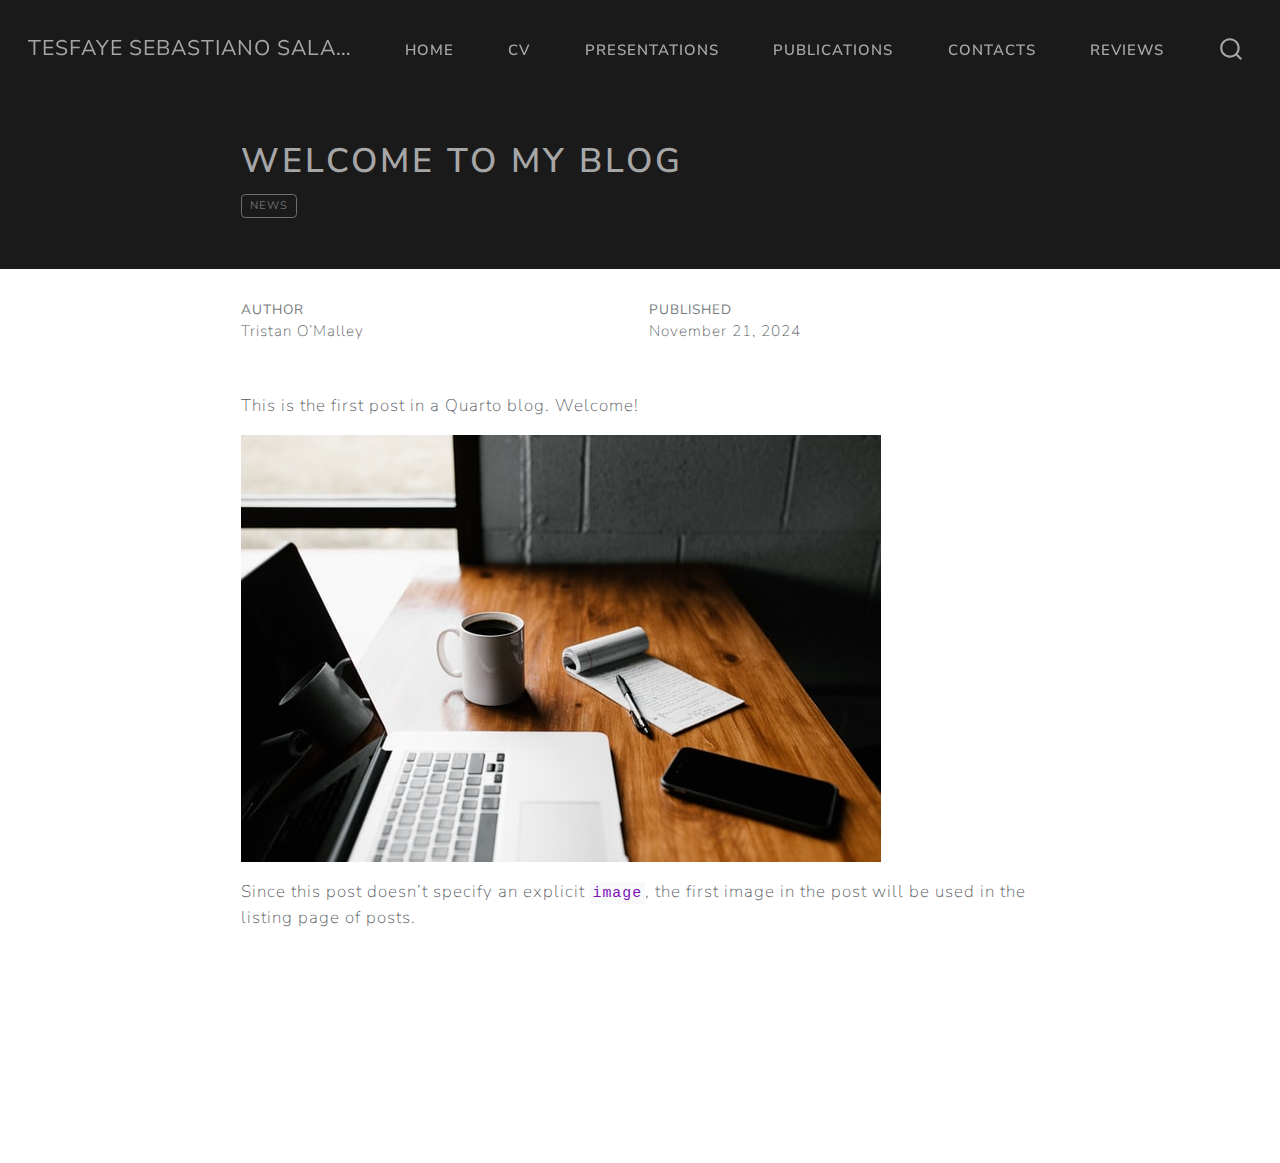
<file: docs/posts/welcome/index.html>
<!DOCTYPE html>
<html xmlns="http://www.w3.org/1999/xhtml" lang="en" xml:lang="en"><head>

<meta charset="utf-8">
<meta name="generator" content="quarto-1.6.40">

<meta name="viewport" content="width=device-width, initial-scale=1.0, user-scalable=yes">

<meta name="author" content="Tristan O’Malley">
<meta name="dcterms.date" content="2024-11-21">

<title>Welcome To My Blog – Tesfaye Sebastiano Salarin</title>
<style>
code{white-space: pre-wrap;}
span.smallcaps{font-variant: small-caps;}
div.columns{display: flex; gap: min(4vw, 1.5em);}
div.column{flex: auto; overflow-x: auto;}
div.hanging-indent{margin-left: 1.5em; text-indent: -1.5em;}
ul.task-list{list-style: none;}
ul.task-list li input[type="checkbox"] {
  width: 0.8em;
  margin: 0 0.8em 0.2em -1em; /* quarto-specific, see https://github.com/quarto-dev/quarto-cli/issues/4556 */ 
  vertical-align: middle;
}
</style>


<script src="../../site_libs/quarto-nav/quarto-nav.js"></script>
<script src="../../site_libs/quarto-nav/headroom.min.js"></script>
<script src="../../site_libs/clipboard/clipboard.min.js"></script>
<script src="../../site_libs/quarto-search/autocomplete.umd.js"></script>
<script src="../../site_libs/quarto-search/fuse.min.js"></script>
<script src="../../site_libs/quarto-search/quarto-search.js"></script>
<meta name="quarto:offset" content="../../">
<script src="../../site_libs/quarto-html/quarto.js"></script>
<script src="../../site_libs/quarto-html/popper.min.js"></script>
<script src="../../site_libs/quarto-html/tippy.umd.min.js"></script>
<script src="../../site_libs/quarto-html/anchor.min.js"></script>
<link href="../../site_libs/quarto-html/tippy.css" rel="stylesheet">
<link href="../../site_libs/quarto-html/quarto-syntax-highlighting-549806ee2085284f45b00abea8c6df48.css" rel="stylesheet" id="quarto-text-highlighting-styles">
<script src="../../site_libs/bootstrap/bootstrap.min.js"></script>
<link href="../../site_libs/bootstrap/bootstrap-icons.css" rel="stylesheet">
<link href="../../site_libs/bootstrap/bootstrap-bf19b75f51ea680c8de03e84aa65eabd.min.css" rel="stylesheet" append-hash="true" id="quarto-bootstrap" data-mode="light">
<script id="quarto-search-options" type="application/json">{
  "location": "navbar",
  "copy-button": false,
  "collapse-after": 3,
  "panel-placement": "end",
  "type": "overlay",
  "limit": 50,
  "keyboard-shortcut": [
    "f",
    "/",
    "s"
  ],
  "show-item-context": false,
  "language": {
    "search-no-results-text": "No results",
    "search-matching-documents-text": "matching documents",
    "search-copy-link-title": "Copy link to search",
    "search-hide-matches-text": "Hide additional matches",
    "search-more-match-text": "more match in this document",
    "search-more-matches-text": "more matches in this document",
    "search-clear-button-title": "Clear",
    "search-text-placeholder": "",
    "search-detached-cancel-button-title": "Cancel",
    "search-submit-button-title": "Submit",
    "search-label": "Search"
  }
}</script>


<link rel="stylesheet" href="../../styles.css">
</head>

<body class="nav-fixed fullcontent">

<div id="quarto-search-results"></div>
  <header id="quarto-header" class="headroom fixed-top quarto-banner">
    <nav class="navbar navbar-expand-lg " data-bs-theme="dark">
      <div class="navbar-container container-fluid">
      <div class="navbar-brand-container mx-auto">
    <a class="navbar-brand" href="../../index.html">
    <span class="navbar-title">Tesfaye Sebastiano Salarin</span>
    </a>
  </div>
            <div id="quarto-search" class="" title="Search"></div>
          <button class="navbar-toggler" type="button" data-bs-toggle="collapse" data-bs-target="#navbarCollapse" aria-controls="navbarCollapse" role="menu" aria-expanded="false" aria-label="Toggle navigation" onclick="if (window.quartoToggleHeadroom) { window.quartoToggleHeadroom(); }">
  <span class="navbar-toggler-icon"></span>
</button>
          <div class="collapse navbar-collapse" id="navbarCollapse">
            <ul class="navbar-nav navbar-nav-scroll me-auto">
  <li class="nav-item">
    <a class="nav-link" href="../../index.html"> 
<span class="menu-text">Home</span></a>
  </li>  
  <li class="nav-item">
    <a class="nav-link" href="../../cv.html"> 
<span class="menu-text">CV</span></a>
  </li>  
  <li class="nav-item">
    <a class="nav-link" href="../../talks.html"> 
<span class="menu-text">Presentations</span></a>
  </li>  
  <li class="nav-item">
    <a class="nav-link" href="../../Publications.html"> 
<span class="menu-text">Publications</span></a>
  </li>  
  <li class="nav-item">
    <a class="nav-link" href="../../Contacts.html"> 
<span class="menu-text">Contacts</span></a>
  </li>  
  <li class="nav-item">
    <a class="nav-link" href="../../reviews.html"> 
<span class="menu-text">Reviews</span></a>
  </li>  
</ul>
          </div> <!-- /navcollapse -->
            <div class="quarto-navbar-tools">
</div>
      </div> <!-- /container-fluid -->
    </nav>
</header>
<!-- content -->
<header id="title-block-header" class="quarto-title-block default page-columns page-full">
  <div class="quarto-title-banner page-columns page-full">
    <div class="quarto-title column-body">
      <h1 class="title">Welcome To My Blog</h1>
                                <div class="quarto-categories">
                <div class="quarto-category">news</div>
              </div>
                  </div>
  </div>
    
  
  <div class="quarto-title-meta">

      <div>
      <div class="quarto-title-meta-heading">Author</div>
      <div class="quarto-title-meta-contents">
               <p>Tristan O’Malley </p>
            </div>
    </div>
      
      <div>
      <div class="quarto-title-meta-heading">Published</div>
      <div class="quarto-title-meta-contents">
        <p class="date">November 21, 2024</p>
      </div>
    </div>
    
      
    </div>
    
  
  </header><div id="quarto-content" class="quarto-container page-columns page-rows-contents page-layout-article page-navbar">
<!-- sidebar -->
<!-- margin-sidebar -->
    
<!-- main -->
<main class="content quarto-banner-title-block" id="quarto-document-content">





<p>This is the first post in a Quarto blog. Welcome!</p>
<p><img src="thumbnail.jpg" class="img-fluid"></p>
<p>Since this post doesn’t specify an explicit <code>image</code>, the first image in the post will be used in the listing page of posts.</p>



</main> <!-- /main -->
<script id="quarto-html-after-body" type="application/javascript">
window.document.addEventListener("DOMContentLoaded", function (event) {
  const toggleBodyColorMode = (bsSheetEl) => {
    const mode = bsSheetEl.getAttribute("data-mode");
    const bodyEl = window.document.querySelector("body");
    if (mode === "dark") {
      bodyEl.classList.add("quarto-dark");
      bodyEl.classList.remove("quarto-light");
    } else {
      bodyEl.classList.add("quarto-light");
      bodyEl.classList.remove("quarto-dark");
    }
  }
  const toggleBodyColorPrimary = () => {
    const bsSheetEl = window.document.querySelector("link#quarto-bootstrap");
    if (bsSheetEl) {
      toggleBodyColorMode(bsSheetEl);
    }
  }
  toggleBodyColorPrimary();  
  const icon = "";
  const anchorJS = new window.AnchorJS();
  anchorJS.options = {
    placement: 'right',
    icon: icon
  };
  anchorJS.add('.anchored');
  const isCodeAnnotation = (el) => {
    for (const clz of el.classList) {
      if (clz.startsWith('code-annotation-')) {                     
        return true;
      }
    }
    return false;
  }
  const onCopySuccess = function(e) {
    // button target
    const button = e.trigger;
    // don't keep focus
    button.blur();
    // flash "checked"
    button.classList.add('code-copy-button-checked');
    var currentTitle = button.getAttribute("title");
    button.setAttribute("title", "Copied!");
    let tooltip;
    if (window.bootstrap) {
      button.setAttribute("data-bs-toggle", "tooltip");
      button.setAttribute("data-bs-placement", "left");
      button.setAttribute("data-bs-title", "Copied!");
      tooltip = new bootstrap.Tooltip(button, 
        { trigger: "manual", 
          customClass: "code-copy-button-tooltip",
          offset: [0, -8]});
      tooltip.show();    
    }
    setTimeout(function() {
      if (tooltip) {
        tooltip.hide();
        button.removeAttribute("data-bs-title");
        button.removeAttribute("data-bs-toggle");
        button.removeAttribute("data-bs-placement");
      }
      button.setAttribute("title", currentTitle);
      button.classList.remove('code-copy-button-checked');
    }, 1000);
    // clear code selection
    e.clearSelection();
  }
  const getTextToCopy = function(trigger) {
      const codeEl = trigger.previousElementSibling.cloneNode(true);
      for (const childEl of codeEl.children) {
        if (isCodeAnnotation(childEl)) {
          childEl.remove();
        }
      }
      return codeEl.innerText;
  }
  const clipboard = new window.ClipboardJS('.code-copy-button:not([data-in-quarto-modal])', {
    text: getTextToCopy
  });
  clipboard.on('success', onCopySuccess);
  if (window.document.getElementById('quarto-embedded-source-code-modal')) {
    const clipboardModal = new window.ClipboardJS('.code-copy-button[data-in-quarto-modal]', {
      text: getTextToCopy,
      container: window.document.getElementById('quarto-embedded-source-code-modal')
    });
    clipboardModal.on('success', onCopySuccess);
  }
    var localhostRegex = new RegExp(/^(?:http|https):\/\/localhost\:?[0-9]*\//);
    var mailtoRegex = new RegExp(/^mailto:/);
      var filterRegex = new RegExp('/' + window.location.host + '/');
    var isInternal = (href) => {
        return filterRegex.test(href) || localhostRegex.test(href) || mailtoRegex.test(href);
    }
    // Inspect non-navigation links and adorn them if external
 	var links = window.document.querySelectorAll('a[href]:not(.nav-link):not(.navbar-brand):not(.toc-action):not(.sidebar-link):not(.sidebar-item-toggle):not(.pagination-link):not(.no-external):not([aria-hidden]):not(.dropdown-item):not(.quarto-navigation-tool):not(.about-link)');
    for (var i=0; i<links.length; i++) {
      const link = links[i];
      if (!isInternal(link.href)) {
        // undo the damage that might have been done by quarto-nav.js in the case of
        // links that we want to consider external
        if (link.dataset.originalHref !== undefined) {
          link.href = link.dataset.originalHref;
        }
      }
    }
  function tippyHover(el, contentFn, onTriggerFn, onUntriggerFn) {
    const config = {
      allowHTML: true,
      maxWidth: 500,
      delay: 100,
      arrow: false,
      appendTo: function(el) {
          return el.parentElement;
      },
      interactive: true,
      interactiveBorder: 10,
      theme: 'quarto',
      placement: 'bottom-start',
    };
    if (contentFn) {
      config.content = contentFn;
    }
    if (onTriggerFn) {
      config.onTrigger = onTriggerFn;
    }
    if (onUntriggerFn) {
      config.onUntrigger = onUntriggerFn;
    }
    window.tippy(el, config); 
  }
  const noterefs = window.document.querySelectorAll('a[role="doc-noteref"]');
  for (var i=0; i<noterefs.length; i++) {
    const ref = noterefs[i];
    tippyHover(ref, function() {
      // use id or data attribute instead here
      let href = ref.getAttribute('data-footnote-href') || ref.getAttribute('href');
      try { href = new URL(href).hash; } catch {}
      const id = href.replace(/^#\/?/, "");
      const note = window.document.getElementById(id);
      if (note) {
        return note.innerHTML;
      } else {
        return "";
      }
    });
  }
  const xrefs = window.document.querySelectorAll('a.quarto-xref');
  const processXRef = (id, note) => {
    // Strip column container classes
    const stripColumnClz = (el) => {
      el.classList.remove("page-full", "page-columns");
      if (el.children) {
        for (const child of el.children) {
          stripColumnClz(child);
        }
      }
    }
    stripColumnClz(note)
    if (id === null || id.startsWith('sec-')) {
      // Special case sections, only their first couple elements
      const container = document.createElement("div");
      if (note.children && note.children.length > 2) {
        container.appendChild(note.children[0].cloneNode(true));
        for (let i = 1; i < note.children.length; i++) {
          const child = note.children[i];
          if (child.tagName === "P" && child.innerText === "") {
            continue;
          } else {
            container.appendChild(child.cloneNode(true));
            break;
          }
        }
        if (window.Quarto?.typesetMath) {
          window.Quarto.typesetMath(container);
        }
        return container.innerHTML
      } else {
        if (window.Quarto?.typesetMath) {
          window.Quarto.typesetMath(note);
        }
        return note.innerHTML;
      }
    } else {
      // Remove any anchor links if they are present
      const anchorLink = note.querySelector('a.anchorjs-link');
      if (anchorLink) {
        anchorLink.remove();
      }
      if (window.Quarto?.typesetMath) {
        window.Quarto.typesetMath(note);
      }
      if (note.classList.contains("callout")) {
        return note.outerHTML;
      } else {
        return note.innerHTML;
      }
    }
  }
  for (var i=0; i<xrefs.length; i++) {
    const xref = xrefs[i];
    tippyHover(xref, undefined, function(instance) {
      instance.disable();
      let url = xref.getAttribute('href');
      let hash = undefined; 
      if (url.startsWith('#')) {
        hash = url;
      } else {
        try { hash = new URL(url).hash; } catch {}
      }
      if (hash) {
        const id = hash.replace(/^#\/?/, "");
        const note = window.document.getElementById(id);
        if (note !== null) {
          try {
            const html = processXRef(id, note.cloneNode(true));
            instance.setContent(html);
          } finally {
            instance.enable();
            instance.show();
          }
        } else {
          // See if we can fetch this
          fetch(url.split('#')[0])
          .then(res => res.text())
          .then(html => {
            const parser = new DOMParser();
            const htmlDoc = parser.parseFromString(html, "text/html");
            const note = htmlDoc.getElementById(id);
            if (note !== null) {
              const html = processXRef(id, note);
              instance.setContent(html);
            } 
          }).finally(() => {
            instance.enable();
            instance.show();
          });
        }
      } else {
        // See if we can fetch a full url (with no hash to target)
        // This is a special case and we should probably do some content thinning / targeting
        fetch(url)
        .then(res => res.text())
        .then(html => {
          const parser = new DOMParser();
          const htmlDoc = parser.parseFromString(html, "text/html");
          const note = htmlDoc.querySelector('main.content');
          if (note !== null) {
            // This should only happen for chapter cross references
            // (since there is no id in the URL)
            // remove the first header
            if (note.children.length > 0 && note.children[0].tagName === "HEADER") {
              note.children[0].remove();
            }
            const html = processXRef(null, note);
            instance.setContent(html);
          } 
        }).finally(() => {
          instance.enable();
          instance.show();
        });
      }
    }, function(instance) {
    });
  }
      let selectedAnnoteEl;
      const selectorForAnnotation = ( cell, annotation) => {
        let cellAttr = 'data-code-cell="' + cell + '"';
        let lineAttr = 'data-code-annotation="' +  annotation + '"';
        const selector = 'span[' + cellAttr + '][' + lineAttr + ']';
        return selector;
      }
      const selectCodeLines = (annoteEl) => {
        const doc = window.document;
        const targetCell = annoteEl.getAttribute("data-target-cell");
        const targetAnnotation = annoteEl.getAttribute("data-target-annotation");
        const annoteSpan = window.document.querySelector(selectorForAnnotation(targetCell, targetAnnotation));
        const lines = annoteSpan.getAttribute("data-code-lines").split(",");
        const lineIds = lines.map((line) => {
          return targetCell + "-" + line;
        })
        let top = null;
        let height = null;
        let parent = null;
        if (lineIds.length > 0) {
            //compute the position of the single el (top and bottom and make a div)
            const el = window.document.getElementById(lineIds[0]);
            top = el.offsetTop;
            height = el.offsetHeight;
            parent = el.parentElement.parentElement;
          if (lineIds.length > 1) {
            const lastEl = window.document.getElementById(lineIds[lineIds.length - 1]);
            const bottom = lastEl.offsetTop + lastEl.offsetHeight;
            height = bottom - top;
          }
          if (top !== null && height !== null && parent !== null) {
            // cook up a div (if necessary) and position it 
            let div = window.document.getElementById("code-annotation-line-highlight");
            if (div === null) {
              div = window.document.createElement("div");
              div.setAttribute("id", "code-annotation-line-highlight");
              div.style.position = 'absolute';
              parent.appendChild(div);
            }
            div.style.top = top - 2 + "px";
            div.style.height = height + 4 + "px";
            div.style.left = 0;
            let gutterDiv = window.document.getElementById("code-annotation-line-highlight-gutter");
            if (gutterDiv === null) {
              gutterDiv = window.document.createElement("div");
              gutterDiv.setAttribute("id", "code-annotation-line-highlight-gutter");
              gutterDiv.style.position = 'absolute';
              const codeCell = window.document.getElementById(targetCell);
              const gutter = codeCell.querySelector('.code-annotation-gutter');
              gutter.appendChild(gutterDiv);
            }
            gutterDiv.style.top = top - 2 + "px";
            gutterDiv.style.height = height + 4 + "px";
          }
          selectedAnnoteEl = annoteEl;
        }
      };
      const unselectCodeLines = () => {
        const elementsIds = ["code-annotation-line-highlight", "code-annotation-line-highlight-gutter"];
        elementsIds.forEach((elId) => {
          const div = window.document.getElementById(elId);
          if (div) {
            div.remove();
          }
        });
        selectedAnnoteEl = undefined;
      };
        // Handle positioning of the toggle
    window.addEventListener(
      "resize",
      throttle(() => {
        elRect = undefined;
        if (selectedAnnoteEl) {
          selectCodeLines(selectedAnnoteEl);
        }
      }, 10)
    );
    function throttle(fn, ms) {
    let throttle = false;
    let timer;
      return (...args) => {
        if(!throttle) { // first call gets through
            fn.apply(this, args);
            throttle = true;
        } else { // all the others get throttled
            if(timer) clearTimeout(timer); // cancel #2
            timer = setTimeout(() => {
              fn.apply(this, args);
              timer = throttle = false;
            }, ms);
        }
      };
    }
      // Attach click handler to the DT
      const annoteDls = window.document.querySelectorAll('dt[data-target-cell]');
      for (const annoteDlNode of annoteDls) {
        annoteDlNode.addEventListener('click', (event) => {
          const clickedEl = event.target;
          if (clickedEl !== selectedAnnoteEl) {
            unselectCodeLines();
            const activeEl = window.document.querySelector('dt[data-target-cell].code-annotation-active');
            if (activeEl) {
              activeEl.classList.remove('code-annotation-active');
            }
            selectCodeLines(clickedEl);
            clickedEl.classList.add('code-annotation-active');
          } else {
            // Unselect the line
            unselectCodeLines();
            clickedEl.classList.remove('code-annotation-active');
          }
        });
      }
  const findCites = (el) => {
    const parentEl = el.parentElement;
    if (parentEl) {
      const cites = parentEl.dataset.cites;
      if (cites) {
        return {
          el,
          cites: cites.split(' ')
        };
      } else {
        return findCites(el.parentElement)
      }
    } else {
      return undefined;
    }
  };
  var bibliorefs = window.document.querySelectorAll('a[role="doc-biblioref"]');
  for (var i=0; i<bibliorefs.length; i++) {
    const ref = bibliorefs[i];
    const citeInfo = findCites(ref);
    if (citeInfo) {
      tippyHover(citeInfo.el, function() {
        var popup = window.document.createElement('div');
        citeInfo.cites.forEach(function(cite) {
          var citeDiv = window.document.createElement('div');
          citeDiv.classList.add('hanging-indent');
          citeDiv.classList.add('csl-entry');
          var biblioDiv = window.document.getElementById('ref-' + cite);
          if (biblioDiv) {
            citeDiv.innerHTML = biblioDiv.innerHTML;
          }
          popup.appendChild(citeDiv);
        });
        return popup.innerHTML;
      });
    }
  }
});
</script>
</div> <!-- /content -->




</body></html>
</file>
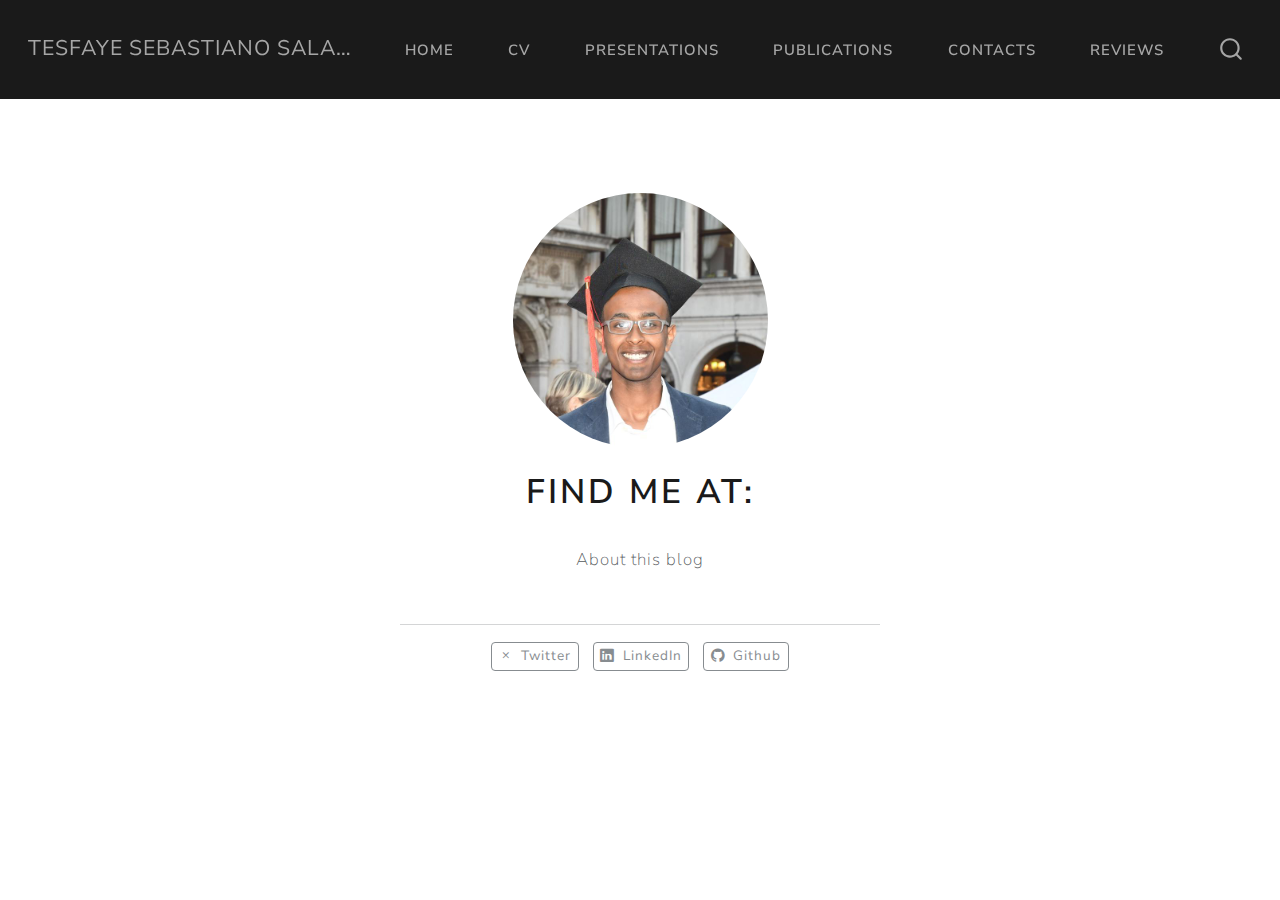
<file: docs/about.html>
<!DOCTYPE html>
<html xmlns="http://www.w3.org/1999/xhtml" lang="en" xml:lang="en"><head>

<meta charset="utf-8">
<meta name="generator" content="quarto-1.6.40">

<meta name="viewport" content="width=device-width, initial-scale=1.0, user-scalable=yes">


<title>Find me at: – Tesfaye Sebastiano Salarin</title>
<style>
code{white-space: pre-wrap;}
span.smallcaps{font-variant: small-caps;}
div.columns{display: flex; gap: min(4vw, 1.5em);}
div.column{flex: auto; overflow-x: auto;}
div.hanging-indent{margin-left: 1.5em; text-indent: -1.5em;}
ul.task-list{list-style: none;}
ul.task-list li input[type="checkbox"] {
  width: 0.8em;
  margin: 0 0.8em 0.2em -1em; /* quarto-specific, see https://github.com/quarto-dev/quarto-cli/issues/4556 */ 
  vertical-align: middle;
}
</style>


<script src="site_libs/quarto-nav/quarto-nav.js"></script>
<script src="site_libs/quarto-nav/headroom.min.js"></script>
<script src="site_libs/clipboard/clipboard.min.js"></script>
<script src="site_libs/quarto-search/autocomplete.umd.js"></script>
<script src="site_libs/quarto-search/fuse.min.js"></script>
<script src="site_libs/quarto-search/quarto-search.js"></script>
<meta name="quarto:offset" content="./">
<script src="site_libs/quarto-html/quarto.js"></script>
<script src="site_libs/quarto-html/popper.min.js"></script>
<script src="site_libs/quarto-html/tippy.umd.min.js"></script>
<link href="site_libs/quarto-html/tippy.css" rel="stylesheet">
<link href="site_libs/quarto-html/quarto-syntax-highlighting-549806ee2085284f45b00abea8c6df48.css" rel="stylesheet" id="quarto-text-highlighting-styles">
<script src="site_libs/bootstrap/bootstrap.min.js"></script>
<link href="site_libs/bootstrap/bootstrap-icons.css" rel="stylesheet">
<link href="site_libs/bootstrap/bootstrap-bf19b75f51ea680c8de03e84aa65eabd.min.css" rel="stylesheet" append-hash="true" id="quarto-bootstrap" data-mode="light">
<script id="quarto-search-options" type="application/json">{
  "location": "navbar",
  "copy-button": false,
  "collapse-after": 3,
  "panel-placement": "end",
  "type": "overlay",
  "limit": 50,
  "keyboard-shortcut": [
    "f",
    "/",
    "s"
  ],
  "show-item-context": false,
  "language": {
    "search-no-results-text": "No results",
    "search-matching-documents-text": "matching documents",
    "search-copy-link-title": "Copy link to search",
    "search-hide-matches-text": "Hide additional matches",
    "search-more-match-text": "more match in this document",
    "search-more-matches-text": "more matches in this document",
    "search-clear-button-title": "Clear",
    "search-text-placeholder": "",
    "search-detached-cancel-button-title": "Cancel",
    "search-submit-button-title": "Submit",
    "search-label": "Search"
  }
}</script>


<link rel="stylesheet" href="styles.css">
</head>

<body class="nav-fixed fullcontent">

<div id="quarto-search-results"></div>
  <header id="quarto-header" class="headroom fixed-top">
    <nav class="navbar navbar-expand-lg " data-bs-theme="dark">
      <div class="navbar-container container-fluid">
      <div class="navbar-brand-container mx-auto">
    <a class="navbar-brand" href="./index.html">
    <span class="navbar-title">Tesfaye Sebastiano Salarin</span>
    </a>
  </div>
            <div id="quarto-search" class="" title="Search"></div>
          <button class="navbar-toggler" type="button" data-bs-toggle="collapse" data-bs-target="#navbarCollapse" aria-controls="navbarCollapse" role="menu" aria-expanded="false" aria-label="Toggle navigation" onclick="if (window.quartoToggleHeadroom) { window.quartoToggleHeadroom(); }">
  <span class="navbar-toggler-icon"></span>
</button>
          <div class="collapse navbar-collapse" id="navbarCollapse">
            <ul class="navbar-nav navbar-nav-scroll me-auto">
  <li class="nav-item">
    <a class="nav-link" href="./index.html"> 
<span class="menu-text">Home</span></a>
  </li>  
  <li class="nav-item">
    <a class="nav-link" href="./cv.html"> 
<span class="menu-text">CV</span></a>
  </li>  
  <li class="nav-item">
    <a class="nav-link" href="./talks.html"> 
<span class="menu-text">Presentations</span></a>
  </li>  
  <li class="nav-item">
    <a class="nav-link" href="./Publications.html"> 
<span class="menu-text">Publications</span></a>
  </li>  
  <li class="nav-item">
    <a class="nav-link" href="./Contacts.html"> 
<span class="menu-text">Contacts</span></a>
  </li>  
  <li class="nav-item">
    <a class="nav-link" href="./reviews.html"> 
<span class="menu-text">Reviews</span></a>
  </li>  
</ul>
          </div> <!-- /navcollapse -->
            <div class="quarto-navbar-tools">
</div>
      </div> <!-- /container-fluid -->
    </nav>
</header>
<!-- content -->
<div id="quarto-content" class="quarto-container page-columns page-rows-contents page-layout-article page-navbar">
<!-- sidebar -->
<!-- margin-sidebar -->
    
<!-- main -->
<div class="quarto-about-jolla">
  <img src="me.jpg" class="about-image
  round " style="height: 15em; width: 15em;">
 <header id="title-block-header" class="quarto-title-block default">
<div class="quarto-title">
<h1 class="title">Find me at:</h1>
</div>
<div class="quarto-title-meta">
  </div>
</header><main class="content" id="quarto-document-content">
<p>About this blog</p>


</main> 
  <hr class="about-sep">
   <div class="about-links">
  <a href="https://x.com/TSalarin" class="about-link" rel="" target="">
    <i class="bi bi-x"></i>
     <span class="about-link-text">Twitter</span>
  </a>
  <a href="https://www.linkedin.com/in/tesfaye-salarin-8751b7184/" class="about-link" rel="" target="">
    <i class="bi bi-linkedin"></i>
     <span class="about-link-text">LinkedIn</span>
  </a>
  <a href="https://github.com/tesfayesalarin" class="about-link" rel="" target="">
    <i class="bi bi-github"></i>
     <span class="about-link-text">Github</span>
  </a>
</div>
</div>
 <!-- /main -->
<script id="quarto-html-after-body" type="application/javascript">
window.document.addEventListener("DOMContentLoaded", function (event) {
  const toggleBodyColorMode = (bsSheetEl) => {
    const mode = bsSheetEl.getAttribute("data-mode");
    const bodyEl = window.document.querySelector("body");
    if (mode === "dark") {
      bodyEl.classList.add("quarto-dark");
      bodyEl.classList.remove("quarto-light");
    } else {
      bodyEl.classList.add("quarto-light");
      bodyEl.classList.remove("quarto-dark");
    }
  }
  const toggleBodyColorPrimary = () => {
    const bsSheetEl = window.document.querySelector("link#quarto-bootstrap");
    if (bsSheetEl) {
      toggleBodyColorMode(bsSheetEl);
    }
  }
  toggleBodyColorPrimary();  
  const isCodeAnnotation = (el) => {
    for (const clz of el.classList) {
      if (clz.startsWith('code-annotation-')) {                     
        return true;
      }
    }
    return false;
  }
  const onCopySuccess = function(e) {
    // button target
    const button = e.trigger;
    // don't keep focus
    button.blur();
    // flash "checked"
    button.classList.add('code-copy-button-checked');
    var currentTitle = button.getAttribute("title");
    button.setAttribute("title", "Copied!");
    let tooltip;
    if (window.bootstrap) {
      button.setAttribute("data-bs-toggle", "tooltip");
      button.setAttribute("data-bs-placement", "left");
      button.setAttribute("data-bs-title", "Copied!");
      tooltip = new bootstrap.Tooltip(button, 
        { trigger: "manual", 
          customClass: "code-copy-button-tooltip",
          offset: [0, -8]});
      tooltip.show();    
    }
    setTimeout(function() {
      if (tooltip) {
        tooltip.hide();
        button.removeAttribute("data-bs-title");
        button.removeAttribute("data-bs-toggle");
        button.removeAttribute("data-bs-placement");
      }
      button.setAttribute("title", currentTitle);
      button.classList.remove('code-copy-button-checked');
    }, 1000);
    // clear code selection
    e.clearSelection();
  }
  const getTextToCopy = function(trigger) {
      const codeEl = trigger.previousElementSibling.cloneNode(true);
      for (const childEl of codeEl.children) {
        if (isCodeAnnotation(childEl)) {
          childEl.remove();
        }
      }
      return codeEl.innerText;
  }
  const clipboard = new window.ClipboardJS('.code-copy-button:not([data-in-quarto-modal])', {
    text: getTextToCopy
  });
  clipboard.on('success', onCopySuccess);
  if (window.document.getElementById('quarto-embedded-source-code-modal')) {
    const clipboardModal = new window.ClipboardJS('.code-copy-button[data-in-quarto-modal]', {
      text: getTextToCopy,
      container: window.document.getElementById('quarto-embedded-source-code-modal')
    });
    clipboardModal.on('success', onCopySuccess);
  }
    var localhostRegex = new RegExp(/^(?:http|https):\/\/localhost\:?[0-9]*\//);
    var mailtoRegex = new RegExp(/^mailto:/);
      var filterRegex = new RegExp('/' + window.location.host + '/');
    var isInternal = (href) => {
        return filterRegex.test(href) || localhostRegex.test(href) || mailtoRegex.test(href);
    }
    // Inspect non-navigation links and adorn them if external
 	var links = window.document.querySelectorAll('a[href]:not(.nav-link):not(.navbar-brand):not(.toc-action):not(.sidebar-link):not(.sidebar-item-toggle):not(.pagination-link):not(.no-external):not([aria-hidden]):not(.dropdown-item):not(.quarto-navigation-tool):not(.about-link)');
    for (var i=0; i<links.length; i++) {
      const link = links[i];
      if (!isInternal(link.href)) {
        // undo the damage that might have been done by quarto-nav.js in the case of
        // links that we want to consider external
        if (link.dataset.originalHref !== undefined) {
          link.href = link.dataset.originalHref;
        }
      }
    }
  function tippyHover(el, contentFn, onTriggerFn, onUntriggerFn) {
    const config = {
      allowHTML: true,
      maxWidth: 500,
      delay: 100,
      arrow: false,
      appendTo: function(el) {
          return el.parentElement;
      },
      interactive: true,
      interactiveBorder: 10,
      theme: 'quarto',
      placement: 'bottom-start',
    };
    if (contentFn) {
      config.content = contentFn;
    }
    if (onTriggerFn) {
      config.onTrigger = onTriggerFn;
    }
    if (onUntriggerFn) {
      config.onUntrigger = onUntriggerFn;
    }
    window.tippy(el, config); 
  }
  const noterefs = window.document.querySelectorAll('a[role="doc-noteref"]');
  for (var i=0; i<noterefs.length; i++) {
    const ref = noterefs[i];
    tippyHover(ref, function() {
      // use id or data attribute instead here
      let href = ref.getAttribute('data-footnote-href') || ref.getAttribute('href');
      try { href = new URL(href).hash; } catch {}
      const id = href.replace(/^#\/?/, "");
      const note = window.document.getElementById(id);
      if (note) {
        return note.innerHTML;
      } else {
        return "";
      }
    });
  }
  const xrefs = window.document.querySelectorAll('a.quarto-xref');
  const processXRef = (id, note) => {
    // Strip column container classes
    const stripColumnClz = (el) => {
      el.classList.remove("page-full", "page-columns");
      if (el.children) {
        for (const child of el.children) {
          stripColumnClz(child);
        }
      }
    }
    stripColumnClz(note)
    if (id === null || id.startsWith('sec-')) {
      // Special case sections, only their first couple elements
      const container = document.createElement("div");
      if (note.children && note.children.length > 2) {
        container.appendChild(note.children[0].cloneNode(true));
        for (let i = 1; i < note.children.length; i++) {
          const child = note.children[i];
          if (child.tagName === "P" && child.innerText === "") {
            continue;
          } else {
            container.appendChild(child.cloneNode(true));
            break;
          }
        }
        if (window.Quarto?.typesetMath) {
          window.Quarto.typesetMath(container);
        }
        return container.innerHTML
      } else {
        if (window.Quarto?.typesetMath) {
          window.Quarto.typesetMath(note);
        }
        return note.innerHTML;
      }
    } else {
      // Remove any anchor links if they are present
      const anchorLink = note.querySelector('a.anchorjs-link');
      if (anchorLink) {
        anchorLink.remove();
      }
      if (window.Quarto?.typesetMath) {
        window.Quarto.typesetMath(note);
      }
      if (note.classList.contains("callout")) {
        return note.outerHTML;
      } else {
        return note.innerHTML;
      }
    }
  }
  for (var i=0; i<xrefs.length; i++) {
    const xref = xrefs[i];
    tippyHover(xref, undefined, function(instance) {
      instance.disable();
      let url = xref.getAttribute('href');
      let hash = undefined; 
      if (url.startsWith('#')) {
        hash = url;
      } else {
        try { hash = new URL(url).hash; } catch {}
      }
      if (hash) {
        const id = hash.replace(/^#\/?/, "");
        const note = window.document.getElementById(id);
        if (note !== null) {
          try {
            const html = processXRef(id, note.cloneNode(true));
            instance.setContent(html);
          } finally {
            instance.enable();
            instance.show();
          }
        } else {
          // See if we can fetch this
          fetch(url.split('#')[0])
          .then(res => res.text())
          .then(html => {
            const parser = new DOMParser();
            const htmlDoc = parser.parseFromString(html, "text/html");
            const note = htmlDoc.getElementById(id);
            if (note !== null) {
              const html = processXRef(id, note);
              instance.setContent(html);
            } 
          }).finally(() => {
            instance.enable();
            instance.show();
          });
        }
      } else {
        // See if we can fetch a full url (with no hash to target)
        // This is a special case and we should probably do some content thinning / targeting
        fetch(url)
        .then(res => res.text())
        .then(html => {
          const parser = new DOMParser();
          const htmlDoc = parser.parseFromString(html, "text/html");
          const note = htmlDoc.querySelector('main.content');
          if (note !== null) {
            // This should only happen for chapter cross references
            // (since there is no id in the URL)
            // remove the first header
            if (note.children.length > 0 && note.children[0].tagName === "HEADER") {
              note.children[0].remove();
            }
            const html = processXRef(null, note);
            instance.setContent(html);
          } 
        }).finally(() => {
          instance.enable();
          instance.show();
        });
      }
    }, function(instance) {
    });
  }
      let selectedAnnoteEl;
      const selectorForAnnotation = ( cell, annotation) => {
        let cellAttr = 'data-code-cell="' + cell + '"';
        let lineAttr = 'data-code-annotation="' +  annotation + '"';
        const selector = 'span[' + cellAttr + '][' + lineAttr + ']';
        return selector;
      }
      const selectCodeLines = (annoteEl) => {
        const doc = window.document;
        const targetCell = annoteEl.getAttribute("data-target-cell");
        const targetAnnotation = annoteEl.getAttribute("data-target-annotation");
        const annoteSpan = window.document.querySelector(selectorForAnnotation(targetCell, targetAnnotation));
        const lines = annoteSpan.getAttribute("data-code-lines").split(",");
        const lineIds = lines.map((line) => {
          return targetCell + "-" + line;
        })
        let top = null;
        let height = null;
        let parent = null;
        if (lineIds.length > 0) {
            //compute the position of the single el (top and bottom and make a div)
            const el = window.document.getElementById(lineIds[0]);
            top = el.offsetTop;
            height = el.offsetHeight;
            parent = el.parentElement.parentElement;
          if (lineIds.length > 1) {
            const lastEl = window.document.getElementById(lineIds[lineIds.length - 1]);
            const bottom = lastEl.offsetTop + lastEl.offsetHeight;
            height = bottom - top;
          }
          if (top !== null && height !== null && parent !== null) {
            // cook up a div (if necessary) and position it 
            let div = window.document.getElementById("code-annotation-line-highlight");
            if (div === null) {
              div = window.document.createElement("div");
              div.setAttribute("id", "code-annotation-line-highlight");
              div.style.position = 'absolute';
              parent.appendChild(div);
            }
            div.style.top = top - 2 + "px";
            div.style.height = height + 4 + "px";
            div.style.left = 0;
            let gutterDiv = window.document.getElementById("code-annotation-line-highlight-gutter");
            if (gutterDiv === null) {
              gutterDiv = window.document.createElement("div");
              gutterDiv.setAttribute("id", "code-annotation-line-highlight-gutter");
              gutterDiv.style.position = 'absolute';
              const codeCell = window.document.getElementById(targetCell);
              const gutter = codeCell.querySelector('.code-annotation-gutter');
              gutter.appendChild(gutterDiv);
            }
            gutterDiv.style.top = top - 2 + "px";
            gutterDiv.style.height = height + 4 + "px";
          }
          selectedAnnoteEl = annoteEl;
        }
      };
      const unselectCodeLines = () => {
        const elementsIds = ["code-annotation-line-highlight", "code-annotation-line-highlight-gutter"];
        elementsIds.forEach((elId) => {
          const div = window.document.getElementById(elId);
          if (div) {
            div.remove();
          }
        });
        selectedAnnoteEl = undefined;
      };
        // Handle positioning of the toggle
    window.addEventListener(
      "resize",
      throttle(() => {
        elRect = undefined;
        if (selectedAnnoteEl) {
          selectCodeLines(selectedAnnoteEl);
        }
      }, 10)
    );
    function throttle(fn, ms) {
    let throttle = false;
    let timer;
      return (...args) => {
        if(!throttle) { // first call gets through
            fn.apply(this, args);
            throttle = true;
        } else { // all the others get throttled
            if(timer) clearTimeout(timer); // cancel #2
            timer = setTimeout(() => {
              fn.apply(this, args);
              timer = throttle = false;
            }, ms);
        }
      };
    }
      // Attach click handler to the DT
      const annoteDls = window.document.querySelectorAll('dt[data-target-cell]');
      for (const annoteDlNode of annoteDls) {
        annoteDlNode.addEventListener('click', (event) => {
          const clickedEl = event.target;
          if (clickedEl !== selectedAnnoteEl) {
            unselectCodeLines();
            const activeEl = window.document.querySelector('dt[data-target-cell].code-annotation-active');
            if (activeEl) {
              activeEl.classList.remove('code-annotation-active');
            }
            selectCodeLines(clickedEl);
            clickedEl.classList.add('code-annotation-active');
          } else {
            // Unselect the line
            unselectCodeLines();
            clickedEl.classList.remove('code-annotation-active');
          }
        });
      }
  const findCites = (el) => {
    const parentEl = el.parentElement;
    if (parentEl) {
      const cites = parentEl.dataset.cites;
      if (cites) {
        return {
          el,
          cites: cites.split(' ')
        };
      } else {
        return findCites(el.parentElement)
      }
    } else {
      return undefined;
    }
  };
  var bibliorefs = window.document.querySelectorAll('a[role="doc-biblioref"]');
  for (var i=0; i<bibliorefs.length; i++) {
    const ref = bibliorefs[i];
    const citeInfo = findCites(ref);
    if (citeInfo) {
      tippyHover(citeInfo.el, function() {
        var popup = window.document.createElement('div');
        citeInfo.cites.forEach(function(cite) {
          var citeDiv = window.document.createElement('div');
          citeDiv.classList.add('hanging-indent');
          citeDiv.classList.add('csl-entry');
          var biblioDiv = window.document.getElementById('ref-' + cite);
          if (biblioDiv) {
            citeDiv.innerHTML = biblioDiv.innerHTML;
          }
          popup.appendChild(citeDiv);
        });
        return popup.innerHTML;
      });
    }
  }
});
</script>
</div> <!-- /content -->




</body></html>
</file>
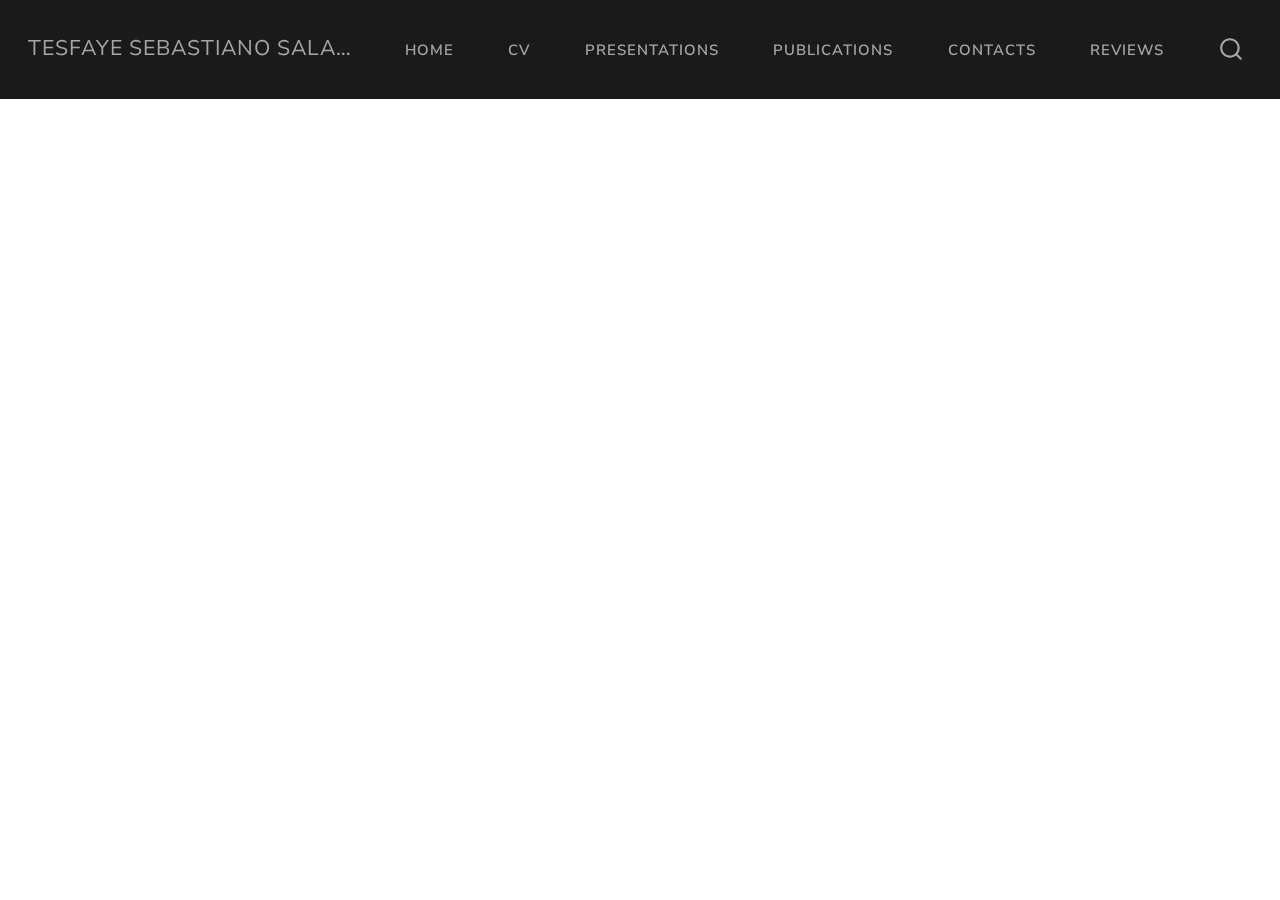
<file: docs/cv.html>
<!DOCTYPE html>
<html xmlns="http://www.w3.org/1999/xhtml" lang="en" xml:lang="en"><head>

<meta charset="utf-8">
<meta name="generator" content="quarto-1.6.40">

<meta name="viewport" content="width=device-width, initial-scale=1.0, user-scalable=yes">


<title>cv – Tesfaye Sebastiano Salarin</title>
<style>
code{white-space: pre-wrap;}
span.smallcaps{font-variant: small-caps;}
div.columns{display: flex; gap: min(4vw, 1.5em);}
div.column{flex: auto; overflow-x: auto;}
div.hanging-indent{margin-left: 1.5em; text-indent: -1.5em;}
ul.task-list{list-style: none;}
ul.task-list li input[type="checkbox"] {
  width: 0.8em;
  margin: 0 0.8em 0.2em -1em; /* quarto-specific, see https://github.com/quarto-dev/quarto-cli/issues/4556 */ 
  vertical-align: middle;
}
</style>


<script src="site_libs/quarto-nav/quarto-nav.js"></script>
<script src="site_libs/quarto-nav/headroom.min.js"></script>
<script src="site_libs/clipboard/clipboard.min.js"></script>
<script src="site_libs/quarto-search/autocomplete.umd.js"></script>
<script src="site_libs/quarto-search/fuse.min.js"></script>
<script src="site_libs/quarto-search/quarto-search.js"></script>
<meta name="quarto:offset" content="./">
<script src="site_libs/quarto-html/quarto.js"></script>
<script src="site_libs/quarto-html/popper.min.js"></script>
<script src="site_libs/quarto-html/tippy.umd.min.js"></script>
<script src="site_libs/quarto-html/anchor.min.js"></script>
<link href="site_libs/quarto-html/tippy.css" rel="stylesheet">
<link href="site_libs/quarto-html/quarto-syntax-highlighting-549806ee2085284f45b00abea8c6df48.css" rel="stylesheet" id="quarto-text-highlighting-styles">
<script src="site_libs/bootstrap/bootstrap.min.js"></script>
<link href="site_libs/bootstrap/bootstrap-icons.css" rel="stylesheet">
<link href="site_libs/bootstrap/bootstrap-bf19b75f51ea680c8de03e84aa65eabd.min.css" rel="stylesheet" append-hash="true" id="quarto-bootstrap" data-mode="light">
<script id="quarto-search-options" type="application/json">{
  "location": "navbar",
  "copy-button": false,
  "collapse-after": 3,
  "panel-placement": "end",
  "type": "overlay",
  "limit": 50,
  "keyboard-shortcut": [
    "f",
    "/",
    "s"
  ],
  "show-item-context": false,
  "language": {
    "search-no-results-text": "No results",
    "search-matching-documents-text": "matching documents",
    "search-copy-link-title": "Copy link to search",
    "search-hide-matches-text": "Hide additional matches",
    "search-more-match-text": "more match in this document",
    "search-more-matches-text": "more matches in this document",
    "search-clear-button-title": "Clear",
    "search-text-placeholder": "",
    "search-detached-cancel-button-title": "Cancel",
    "search-submit-button-title": "Submit",
    "search-label": "Search"
  }
}</script>


<link rel="stylesheet" href="styles.css">
</head>

<body class="nav-fixed fullcontent">

<div id="quarto-search-results"></div>
  <header id="quarto-header" class="headroom fixed-top">
    <nav class="navbar navbar-expand-lg " data-bs-theme="dark">
      <div class="navbar-container container-fluid">
      <div class="navbar-brand-container mx-auto">
    <a class="navbar-brand" href="./index.html">
    <span class="navbar-title">Tesfaye Sebastiano Salarin</span>
    </a>
  </div>
            <div id="quarto-search" class="" title="Search"></div>
          <button class="navbar-toggler" type="button" data-bs-toggle="collapse" data-bs-target="#navbarCollapse" aria-controls="navbarCollapse" role="menu" aria-expanded="false" aria-label="Toggle navigation" onclick="if (window.quartoToggleHeadroom) { window.quartoToggleHeadroom(); }">
  <span class="navbar-toggler-icon"></span>
</button>
          <div class="collapse navbar-collapse" id="navbarCollapse">
            <ul class="navbar-nav navbar-nav-scroll me-auto">
  <li class="nav-item">
    <a class="nav-link" href="./index.html"> 
<span class="menu-text">Home</span></a>
  </li>  
  <li class="nav-item">
    <a class="nav-link active" href="./cv.html" aria-current="page"> 
<span class="menu-text">CV</span></a>
  </li>  
  <li class="nav-item">
    <a class="nav-link" href="./talks.html"> 
<span class="menu-text">Presentations</span></a>
  </li>  
  <li class="nav-item">
    <a class="nav-link" href="./Publications.html"> 
<span class="menu-text">Publications</span></a>
  </li>  
  <li class="nav-item">
    <a class="nav-link" href="./Contacts.html"> 
<span class="menu-text">Contacts</span></a>
  </li>  
  <li class="nav-item">
    <a class="nav-link" href="./reviews.html"> 
<span class="menu-text">Reviews</span></a>
  </li>  
</ul>
          </div> <!-- /navcollapse -->
            <div class="quarto-navbar-tools">
</div>
      </div> <!-- /container-fluid -->
    </nav>
</header>
<!-- content -->
<div id="quarto-content" class="quarto-container page-columns page-rows-contents page-layout-article page-navbar">
<!-- sidebar -->
<!-- margin-sidebar -->
    
<!-- main -->
<main class="content" id="quarto-document-content"><header id="title-block-header" class="quarto-title-block"></header>




<iframe src="cv-template.pdf" height="100%" width="100%">
<div id="quarto-navigation-envelope" class="hidden">
<p><span class="hidden quarto-markdown-envelope-contents" data-render-id="cXVhcnRvLWludC1zaWRlYmFyLXRpdGxl">Tesfaye Sebastiano Salarin</span> <span class="hidden quarto-markdown-envelope-contents" data-render-id="cXVhcnRvLWludC1uYXZiYXItdGl0bGU=">Tesfaye Sebastiano Salarin</span> <span class="hidden quarto-markdown-envelope-contents" data-render-id="cXVhcnRvLWludC1uYXZiYXI6SG9tZQ==">Home</span> <span class="hidden quarto-markdown-envelope-contents" data-render-id="cXVhcnRvLWludC1uYXZiYXI6L2luZGV4Lmh0bWw=">/index.html</span> <span class="hidden quarto-markdown-envelope-contents" data-render-id="cXVhcnRvLWludC1uYXZiYXI6Q1Y=">CV</span> <span class="hidden quarto-markdown-envelope-contents" data-render-id="cXVhcnRvLWludC1uYXZiYXI6L2N2Lmh0bWw=">/cv.html</span> <span class="hidden quarto-markdown-envelope-contents" data-render-id="cXVhcnRvLWludC1uYXZiYXI6UHJlc2VudGF0aW9ucw==">Presentations</span> <span class="hidden quarto-markdown-envelope-contents" data-render-id="cXVhcnRvLWludC1uYXZiYXI6L3RhbGtzLmh0bWw=">/talks.html</span> <span class="hidden quarto-markdown-envelope-contents" data-render-id="cXVhcnRvLWludC1uYXZiYXI6UHVibGljYXRpb25z">Publications</span> <span class="hidden quarto-markdown-envelope-contents" data-render-id="cXVhcnRvLWludC1uYXZiYXI6L1B1YmxpY2F0aW9ucy5odG1s">/Publications.html</span> <span class="hidden quarto-markdown-envelope-contents" data-render-id="cXVhcnRvLWludC1uYXZiYXI6Q29udGFjdHM=">Contacts</span> <span class="hidden quarto-markdown-envelope-contents" data-render-id="cXVhcnRvLWludC1uYXZiYXI6L0NvbnRhY3RzLmh0bWw=">/Contacts.html</span> <span class="hidden quarto-markdown-envelope-contents" data-render-id="cXVhcnRvLWludC1uYXZiYXI6UmV2aWV3cw==">Reviews</span> <span class="hidden quarto-markdown-envelope-contents" data-render-id="cXVhcnRvLWludC1uYXZiYXI6L3Jldmlld3MuaHRtbA==">/reviews.html</span></p>
</div>
<div id="quarto-meta-markdown" class="hidden">
<p><span class="hidden quarto-markdown-envelope-contents" data-render-id="cXVhcnRvLW1ldGF0aXRsZQ==">Tesfaye Sebastiano Salarin</span> <span class="hidden quarto-markdown-envelope-contents" data-render-id="cXVhcnRvLXR3aXR0ZXJjYXJkdGl0bGU=">Tesfaye Sebastiano Salarin</span> <span class="hidden quarto-markdown-envelope-contents" data-render-id="cXVhcnRvLW9nY2FyZHRpdGxl">Tesfaye Sebastiano Salarin</span> <span class="hidden quarto-markdown-envelope-contents" data-render-id="cXVhcnRvLW1ldGFzaXRlbmFtZQ==">Tesfaye Sebastiano Salarin</span> <span class="hidden quarto-markdown-envelope-contents" data-render-id="cXVhcnRvLXR3aXR0ZXJjYXJkZGVzYw=="></span> <span class="hidden quarto-markdown-envelope-contents" data-render-id="cXVhcnRvLW9nY2FyZGRkZXNj"></span></p>
</div>

</main> <!-- /main -->
<script id = "quarto-html-after-body" type="application/javascript">
window.document.addEventListener("DOMContentLoaded", function (event) {
  const toggleBodyColorMode = (bsSheetEl) => {
    const mode = bsSheetEl.getAttribute("data-mode");
    const bodyEl = window.document.querySelector("body");
    if (mode === "dark") {
      bodyEl.classList.add("quarto-dark");
      bodyEl.classList.remove("quarto-light");
    } else {
      bodyEl.classList.add("quarto-light");
      bodyEl.classList.remove("quarto-dark");
    }
  }
  const toggleBodyColorPrimary = () => {
    const bsSheetEl = window.document.querySelector("link#quarto-bootstrap");
    if (bsSheetEl) {
      toggleBodyColorMode(bsSheetEl);
    }
  }
  toggleBodyColorPrimary();  
  const icon = "";
  const anchorJS = new window.AnchorJS();
  anchorJS.options = {
    placement: 'right',
    icon: icon
  };
  anchorJS.add('.anchored');
  const isCodeAnnotation = (el) => {
    for (const clz of el.classList) {
      if (clz.startsWith('code-annotation-')) {                     
        return true;
      }
    }
    return false;
  }
  const onCopySuccess = function(e) {
    // button target
    const button = e.trigger;
    // don't keep focus
    button.blur();
    // flash "checked"
    button.classList.add('code-copy-button-checked');
    var currentTitle = button.getAttribute("title");
    button.setAttribute("title", "Copied!");
    let tooltip;
    if (window.bootstrap) {
      button.setAttribute("data-bs-toggle", "tooltip");
      button.setAttribute("data-bs-placement", "left");
      button.setAttribute("data-bs-title", "Copied!");
      tooltip = new bootstrap.Tooltip(button, 
        { trigger: "manual", 
          customClass: "code-copy-button-tooltip",
          offset: [0, -8]});
      tooltip.show();    
    }
    setTimeout(function() {
      if (tooltip) {
        tooltip.hide();
        button.removeAttribute("data-bs-title");
        button.removeAttribute("data-bs-toggle");
        button.removeAttribute("data-bs-placement");
      }
      button.setAttribute("title", currentTitle);
      button.classList.remove('code-copy-button-checked');
    }, 1000);
    // clear code selection
    e.clearSelection();
  }
  const getTextToCopy = function(trigger) {
      const codeEl = trigger.previousElementSibling.cloneNode(true);
      for (const childEl of codeEl.children) {
        if (isCodeAnnotation(childEl)) {
          childEl.remove();
        }
      }
      return codeEl.innerText;
  }
  const clipboard = new window.ClipboardJS('.code-copy-button:not([data-in-quarto-modal])', {
    text: getTextToCopy
  });
  clipboard.on('success', onCopySuccess);
  if (window.document.getElementById('quarto-embedded-source-code-modal')) {
    const clipboardModal = new window.ClipboardJS('.code-copy-button[data-in-quarto-modal]', {
      text: getTextToCopy,
      container: window.document.getElementById('quarto-embedded-source-code-modal')
    });
    clipboardModal.on('success', onCopySuccess);
  }
    var localhostRegex = new RegExp(/^(?:http|https):\/\/localhost\:?[0-9]*\//);
    var mailtoRegex = new RegExp(/^mailto:/);
      var filterRegex = new RegExp('/' + window.location.host + '/');
    var isInternal = (href) => {
        return filterRegex.test(href) || localhostRegex.test(href) || mailtoRegex.test(href);
    }
    // Inspect non-navigation links and adorn them if external
 	var links = window.document.querySelectorAll('a[href]:not(.nav-link):not(.navbar-brand):not(.toc-action):not(.sidebar-link):not(.sidebar-item-toggle):not(.pagination-link):not(.no-external):not([aria-hidden]):not(.dropdown-item):not(.quarto-navigation-tool):not(.about-link)');
    for (var i=0; i<links.length; i++) {
      const link = links[i];
      if (!isInternal(link.href)) {
        // undo the damage that might have been done by quarto-nav.js in the case of
        // links that we want to consider external
        if (link.dataset.originalHref !== undefined) {
          link.href = link.dataset.originalHref;
        }
      }
    }
  function tippyHover(el, contentFn, onTriggerFn, onUntriggerFn) {
    const config = {
      allowHTML: true,
      maxWidth: 500,
      delay: 100,
      arrow: false,
      appendTo: function(el) {
          return el.parentElement;
      },
      interactive: true,
      interactiveBorder: 10,
      theme: 'quarto',
      placement: 'bottom-start',
    };
    if (contentFn) {
      config.content = contentFn;
    }
    if (onTriggerFn) {
      config.onTrigger = onTriggerFn;
    }
    if (onUntriggerFn) {
      config.onUntrigger = onUntriggerFn;
    }
    window.tippy(el, config); 
  }
  const noterefs = window.document.querySelectorAll('a[role="doc-noteref"]');
  for (var i=0; i<noterefs.length; i++) {
    const ref = noterefs[i];
    tippyHover(ref, function() {
      // use id or data attribute instead here
      let href = ref.getAttribute('data-footnote-href') || ref.getAttribute('href');
      try { href = new URL(href).hash; } catch {}
      const id = href.replace(/^#\/?/, "");
      const note = window.document.getElementById(id);
      if (note) {
        return note.innerHTML;
      } else {
        return "";
      }
    });
  }
  const xrefs = window.document.querySelectorAll('a.quarto-xref');
  const processXRef = (id, note) => {
    // Strip column container classes
    const stripColumnClz = (el) => {
      el.classList.remove("page-full", "page-columns");
      if (el.children) {
        for (const child of el.children) {
          stripColumnClz(child);
        }
      }
    }
    stripColumnClz(note)
    if (id === null || id.startsWith('sec-')) {
      // Special case sections, only their first couple elements
      const container = document.createElement("div");
      if (note.children && note.children.length > 2) {
        container.appendChild(note.children[0].cloneNode(true));
        for (let i = 1; i < note.children.length; i++) {
          const child = note.children[i];
          if (child.tagName === "P" && child.innerText === "") {
            continue;
          } else {
            container.appendChild(child.cloneNode(true));
            break;
          }
        }
        if (window.Quarto?.typesetMath) {
          window.Quarto.typesetMath(container);
        }
        return container.innerHTML
      } else {
        if (window.Quarto?.typesetMath) {
          window.Quarto.typesetMath(note);
        }
        return note.innerHTML;
      }
    } else {
      // Remove any anchor links if they are present
      const anchorLink = note.querySelector('a.anchorjs-link');
      if (anchorLink) {
        anchorLink.remove();
      }
      if (window.Quarto?.typesetMath) {
        window.Quarto.typesetMath(note);
      }
      if (note.classList.contains("callout")) {
        return note.outerHTML;
      } else {
        return note.innerHTML;
      }
    }
  }
  for (var i=0; i<xrefs.length; i++) {
    const xref = xrefs[i];
    tippyHover(xref, undefined, function(instance) {
      instance.disable();
      let url = xref.getAttribute('href');
      let hash = undefined; 
      if (url.startsWith('#')) {
        hash = url;
      } else {
        try { hash = new URL(url).hash; } catch {}
      }
      if (hash) {
        const id = hash.replace(/^#\/?/, "");
        const note = window.document.getElementById(id);
        if (note !== null) {
          try {
            const html = processXRef(id, note.cloneNode(true));
            instance.setContent(html);
          } finally {
            instance.enable();
            instance.show();
          }
        } else {
          // See if we can fetch this
          fetch(url.split('#')[0])
          .then(res => res.text())
          .then(html => {
            const parser = new DOMParser();
            const htmlDoc = parser.parseFromString(html, "text/html");
            const note = htmlDoc.getElementById(id);
            if (note !== null) {
              const html = processXRef(id, note);
              instance.setContent(html);
            } 
          }).finally(() => {
            instance.enable();
            instance.show();
          });
        }
      } else {
        // See if we can fetch a full url (with no hash to target)
        // This is a special case and we should probably do some content thinning / targeting
        fetch(url)
        .then(res => res.text())
        .then(html => {
          const parser = new DOMParser();
          const htmlDoc = parser.parseFromString(html, "text/html");
          const note = htmlDoc.querySelector('main.content');
          if (note !== null) {
            // This should only happen for chapter cross references
            // (since there is no id in the URL)
            // remove the first header
            if (note.children.length > 0 && note.children[0].tagName === "HEADER") {
              note.children[0].remove();
            }
            const html = processXRef(null, note);
            instance.setContent(html);
          } 
        }).finally(() => {
          instance.enable();
          instance.show();
        });
      }
    }, function(instance) {
    });
  }
      let selectedAnnoteEl;
      const selectorForAnnotation = ( cell, annotation) => {
        let cellAttr = 'data-code-cell="' + cell + '"';
        let lineAttr = 'data-code-annotation="' +  annotation + '"';
        const selector = 'span[' + cellAttr + '][' + lineAttr + ']';
        return selector;
      }
      const selectCodeLines = (annoteEl) => {
        const doc = window.document;
        const targetCell = annoteEl.getAttribute("data-target-cell");
        const targetAnnotation = annoteEl.getAttribute("data-target-annotation");
        const annoteSpan = window.document.querySelector(selectorForAnnotation(targetCell, targetAnnotation));
        const lines = annoteSpan.getAttribute("data-code-lines").split(",");
        const lineIds = lines.map((line) => {
          return targetCell + "-" + line;
        })
        let top = null;
        let height = null;
        let parent = null;
        if (lineIds.length > 0) {
            //compute the position of the single el (top and bottom and make a div)
            const el = window.document.getElementById(lineIds[0]);
            top = el.offsetTop;
            height = el.offsetHeight;
            parent = el.parentElement.parentElement;
          if (lineIds.length > 1) {
            const lastEl = window.document.getElementById(lineIds[lineIds.length - 1]);
            const bottom = lastEl.offsetTop + lastEl.offsetHeight;
            height = bottom - top;
          }
          if (top !== null && height !== null && parent !== null) {
            // cook up a div (if necessary) and position it 
            let div = window.document.getElementById("code-annotation-line-highlight");
            if (div === null) {
              div = window.document.createElement("div");
              div.setAttribute("id", "code-annotation-line-highlight");
              div.style.position = 'absolute';
              parent.appendChild(div);
            }
            div.style.top = top - 2 + "px";
            div.style.height = height + 4 + "px";
            div.style.left = 0;
            let gutterDiv = window.document.getElementById("code-annotation-line-highlight-gutter");
            if (gutterDiv === null) {
              gutterDiv = window.document.createElement("div");
              gutterDiv.setAttribute("id", "code-annotation-line-highlight-gutter");
              gutterDiv.style.position = 'absolute';
              const codeCell = window.document.getElementById(targetCell);
              const gutter = codeCell.querySelector('.code-annotation-gutter');
              gutter.appendChild(gutterDiv);
            }
            gutterDiv.style.top = top - 2 + "px";
            gutterDiv.style.height = height + 4 + "px";
          }
          selectedAnnoteEl = annoteEl;
        }
      };
      const unselectCodeLines = () => {
        const elementsIds = ["code-annotation-line-highlight", "code-annotation-line-highlight-gutter"];
        elementsIds.forEach((elId) => {
          const div = window.document.getElementById(elId);
          if (div) {
            div.remove();
          }
        });
        selectedAnnoteEl = undefined;
      };
        // Handle positioning of the toggle
    window.addEventListener(
      "resize",
      throttle(() => {
        elRect = undefined;
        if (selectedAnnoteEl) {
          selectCodeLines(selectedAnnoteEl);
        }
      }, 10)
    );
    function throttle(fn, ms) {
    let throttle = false;
    let timer;
      return (...args) => {
        if(!throttle) { // first call gets through
            fn.apply(this, args);
            throttle = true;
        } else { // all the others get throttled
            if(timer) clearTimeout(timer); // cancel #2
            timer = setTimeout(() => {
              fn.apply(this, args);
              timer = throttle = false;
            }, ms);
        }
      };
    }
      // Attach click handler to the DT
      const annoteDls = window.document.querySelectorAll('dt[data-target-cell]');
      for (const annoteDlNode of annoteDls) {
        annoteDlNode.addEventListener('click', (event) => {
          const clickedEl = event.target;
          if (clickedEl !== selectedAnnoteEl) {
            unselectCodeLines();
            const activeEl = window.document.querySelector('dt[data-target-cell].code-annotation-active');
            if (activeEl) {
              activeEl.classList.remove('code-annotation-active');
            }
            selectCodeLines(clickedEl);
            clickedEl.classList.add('code-annotation-active');
          } else {
            // Unselect the line
            unselectCodeLines();
            clickedEl.classList.remove('code-annotation-active');
          }
        });
      }
  const findCites = (el) => {
    const parentEl = el.parentElement;
    if (parentEl) {
      const cites = parentEl.dataset.cites;
      if (cites) {
        return {
          el,
          cites: cites.split(' ')
        };
      } else {
        return findCites(el.parentElement)
      }
    } else {
      return undefined;
    }
  };
  var bibliorefs = window.document.querySelectorAll('a[role="doc-biblioref"]');
  for (var i=0; i<bibliorefs.length; i++) {
    const ref = bibliorefs[i];
    const citeInfo = findCites(ref);
    if (citeInfo) {
      tippyHover(citeInfo.el, function() {
        var popup = window.document.createElement('div');
        citeInfo.cites.forEach(function(cite) {
          var citeDiv = window.document.createElement('div');
          citeDiv.classList.add('hanging-indent');
          citeDiv.classList.add('csl-entry');
          var biblioDiv = window.document.getElementById('ref-' + cite);
          if (biblioDiv) {
            citeDiv.innerHTML = biblioDiv.innerHTML;
          }
          popup.appendChild(citeDiv);
        });
        return popup.innerHTML;
      });
    }
  }
});
</script>
</div> <!-- /content -->

</body>

</html>
</iframe></main></div></body></html>
</file>
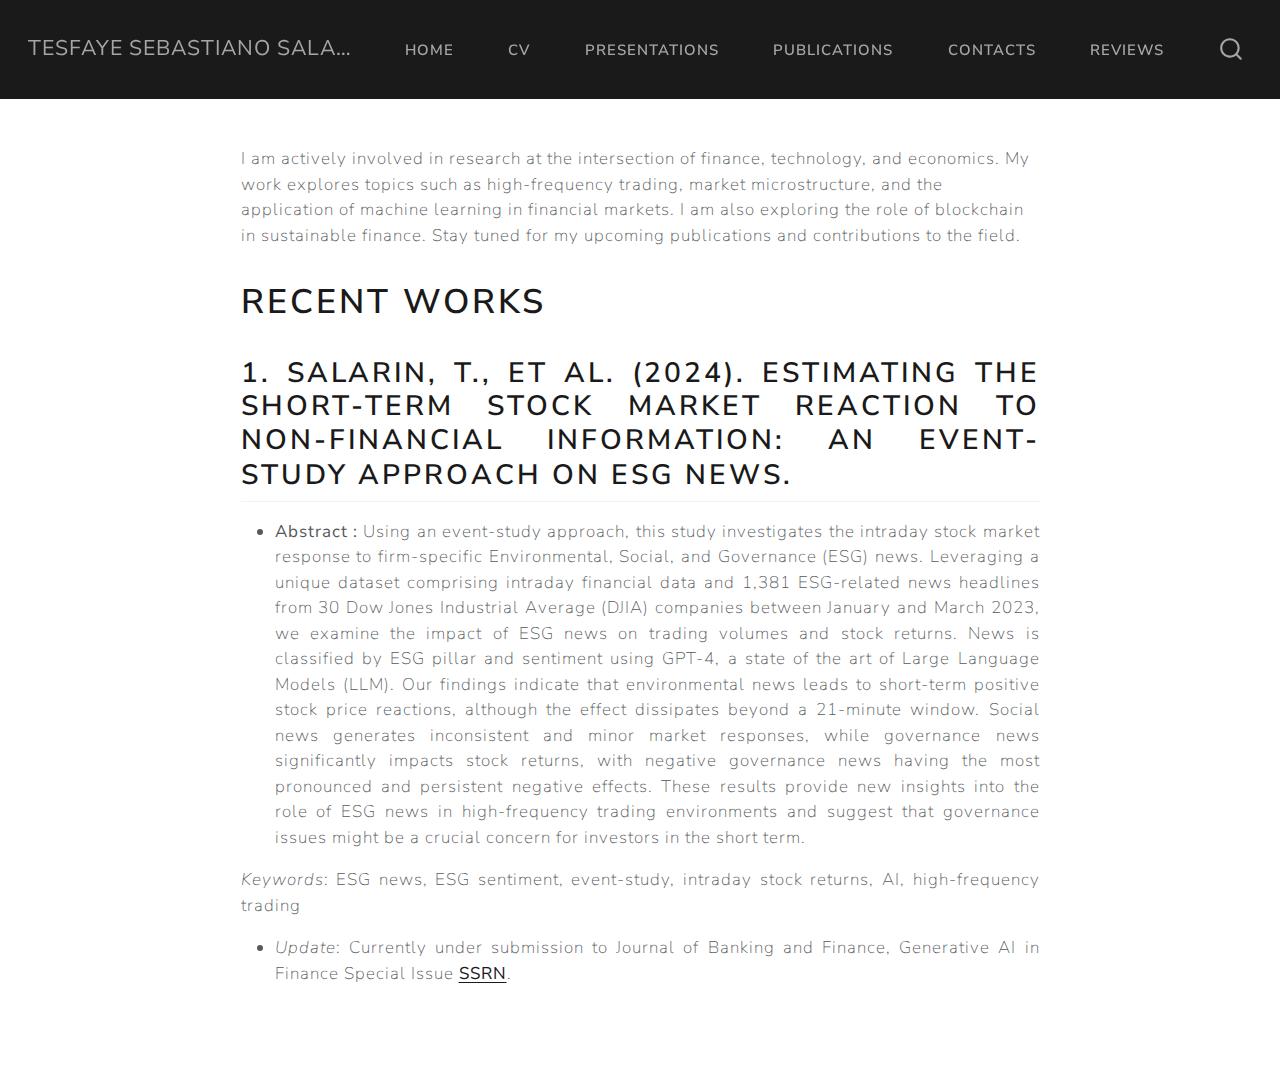
<file: docs/Publications.html>
<!DOCTYPE html>
<html xmlns="http://www.w3.org/1999/xhtml" lang="en" xml:lang="en"><head>

<meta charset="utf-8">
<meta name="generator" content="quarto-1.6.40">

<meta name="viewport" content="width=device-width, initial-scale=1.0, user-scalable=yes">


<title>publications – Tesfaye Sebastiano Salarin</title>
<style>
code{white-space: pre-wrap;}
span.smallcaps{font-variant: small-caps;}
div.columns{display: flex; gap: min(4vw, 1.5em);}
div.column{flex: auto; overflow-x: auto;}
div.hanging-indent{margin-left: 1.5em; text-indent: -1.5em;}
ul.task-list{list-style: none;}
ul.task-list li input[type="checkbox"] {
  width: 0.8em;
  margin: 0 0.8em 0.2em -1em; /* quarto-specific, see https://github.com/quarto-dev/quarto-cli/issues/4556 */ 
  vertical-align: middle;
}
</style>


<script src="site_libs/quarto-nav/quarto-nav.js"></script>
<script src="site_libs/quarto-nav/headroom.min.js"></script>
<script src="site_libs/clipboard/clipboard.min.js"></script>
<script src="site_libs/quarto-search/autocomplete.umd.js"></script>
<script src="site_libs/quarto-search/fuse.min.js"></script>
<script src="site_libs/quarto-search/quarto-search.js"></script>
<meta name="quarto:offset" content="./">
<script src="site_libs/quarto-html/quarto.js"></script>
<script src="site_libs/quarto-html/popper.min.js"></script>
<script src="site_libs/quarto-html/tippy.umd.min.js"></script>
<script src="site_libs/quarto-html/anchor.min.js"></script>
<link href="site_libs/quarto-html/tippy.css" rel="stylesheet">
<link href="site_libs/quarto-html/quarto-syntax-highlighting-549806ee2085284f45b00abea8c6df48.css" rel="stylesheet" id="quarto-text-highlighting-styles">
<script src="site_libs/bootstrap/bootstrap.min.js"></script>
<link href="site_libs/bootstrap/bootstrap-icons.css" rel="stylesheet">
<link href="site_libs/bootstrap/bootstrap-bf19b75f51ea680c8de03e84aa65eabd.min.css" rel="stylesheet" append-hash="true" id="quarto-bootstrap" data-mode="light">
<script id="quarto-search-options" type="application/json">{
  "location": "navbar",
  "copy-button": false,
  "collapse-after": 3,
  "panel-placement": "end",
  "type": "overlay",
  "limit": 50,
  "keyboard-shortcut": [
    "f",
    "/",
    "s"
  ],
  "show-item-context": false,
  "language": {
    "search-no-results-text": "No results",
    "search-matching-documents-text": "matching documents",
    "search-copy-link-title": "Copy link to search",
    "search-hide-matches-text": "Hide additional matches",
    "search-more-match-text": "more match in this document",
    "search-more-matches-text": "more matches in this document",
    "search-clear-button-title": "Clear",
    "search-text-placeholder": "",
    "search-detached-cancel-button-title": "Cancel",
    "search-submit-button-title": "Submit",
    "search-label": "Search"
  }
}</script>


<link rel="stylesheet" href="styles.css">
</head>

<body class="nav-fixed fullcontent">

<div id="quarto-search-results"></div>
  <header id="quarto-header" class="headroom fixed-top">
    <nav class="navbar navbar-expand-lg " data-bs-theme="dark">
      <div class="navbar-container container-fluid">
      <div class="navbar-brand-container mx-auto">
    <a class="navbar-brand" href="./index.html">
    <span class="navbar-title">Tesfaye Sebastiano Salarin</span>
    </a>
  </div>
            <div id="quarto-search" class="" title="Search"></div>
          <button class="navbar-toggler" type="button" data-bs-toggle="collapse" data-bs-target="#navbarCollapse" aria-controls="navbarCollapse" role="menu" aria-expanded="false" aria-label="Toggle navigation" onclick="if (window.quartoToggleHeadroom) { window.quartoToggleHeadroom(); }">
  <span class="navbar-toggler-icon"></span>
</button>
          <div class="collapse navbar-collapse" id="navbarCollapse">
            <ul class="navbar-nav navbar-nav-scroll me-auto">
  <li class="nav-item">
    <a class="nav-link" href="./index.html"> 
<span class="menu-text">Home</span></a>
  </li>  
  <li class="nav-item">
    <a class="nav-link" href="./cv.html"> 
<span class="menu-text">CV</span></a>
  </li>  
  <li class="nav-item">
    <a class="nav-link" href="./talks.html"> 
<span class="menu-text">Presentations</span></a>
  </li>  
  <li class="nav-item">
    <a class="nav-link active" href="./Publications.html" aria-current="page"> 
<span class="menu-text">Publications</span></a>
  </li>  
  <li class="nav-item">
    <a class="nav-link" href="./Contacts.html"> 
<span class="menu-text">Contacts</span></a>
  </li>  
  <li class="nav-item">
    <a class="nav-link" href="./reviews.html"> 
<span class="menu-text">Reviews</span></a>
  </li>  
</ul>
          </div> <!-- /navcollapse -->
            <div class="quarto-navbar-tools">
</div>
      </div> <!-- /container-fluid -->
    </nav>
</header>
<!-- content -->
<div id="quarto-content" class="quarto-container page-columns page-rows-contents page-layout-article page-navbar">
<!-- sidebar -->
<!-- margin-sidebar -->
    
<!-- main -->
<main class="content" id="quarto-document-content"><header id="title-block-header" class="quarto-title-block"></header>




<p>I am actively involved in research at the intersection of finance, technology, and economics. My work explores topics such as high-frequency trading, market microstructure, and the application of machine learning in financial markets. I am also exploring the role of blockchain in sustainable finance. Stay tuned for my upcoming publications and contributions to the field.</p>
<section id="recent-works" class="level1">
<h1>Recent works</h1>
<section id="salarin-t.-et-al.-2024.-estimating-the-short-term-stock-market-reaction-to-non-financial-information-an-event-study-approach-on-esg-news." class="level2" style="text-align: justify;">
<h2 class="anchored" data-anchor-id="salarin-t.-et-al.-2024.-estimating-the-short-term-stock-market-reaction-to-non-financial-information-an-event-study-approach-on-esg-news.">1. Salarin, T., et al.&nbsp;(2024). Estimating the short-term stock market reaction to non-financial information: An event-study approach on ESG news.</h2>
<ul>
<li><strong>Abstract :</strong> Using an event-study approach, this study investigates the intraday stock market response to firm-specific Environmental, Social, and Governance (ESG) news. Leveraging a unique dataset comprising intraday financial data and 1,381 ESG-related news headlines from 30 Dow Jones Industrial Average (DJIA) companies between January and March 2023, we examine the impact of ESG news on trading volumes and stock returns. News is classified by ESG pillar and sentiment using GPT-4, a state of the art of Large Language Models (LLM). Our findings indicate that environmental news leads to short-term positive stock price reactions, although the effect dissipates beyond a 21-minute window. Social news generates inconsistent and minor market responses, while governance news significantly impacts stock returns, with negative governance news having the most pronounced and persistent negative effects. These results provide new insights into the role of ESG news in high-frequency trading environments and suggest that governance issues might be a crucial concern for investors in the short term.</li>
</ul>
<p><em>Keywords</em>: ESG news, ESG sentiment, event-study, intraday stock returns, AI, high-frequency trading</p>
<ul>
<li><em>Update</em>: Currently under submission to Journal of Banking and Finance, Generative AI in Finance Special Issue <a href="https://papers.ssrn.com/sol3/papers.cfm?abstract_id=5040946">SSRN</a>.</li>
</ul>
<div>


</div>
</section>
</section>

</main> <!-- /main -->
<script id="quarto-html-after-body" type="application/javascript">
window.document.addEventListener("DOMContentLoaded", function (event) {
  const toggleBodyColorMode = (bsSheetEl) => {
    const mode = bsSheetEl.getAttribute("data-mode");
    const bodyEl = window.document.querySelector("body");
    if (mode === "dark") {
      bodyEl.classList.add("quarto-dark");
      bodyEl.classList.remove("quarto-light");
    } else {
      bodyEl.classList.add("quarto-light");
      bodyEl.classList.remove("quarto-dark");
    }
  }
  const toggleBodyColorPrimary = () => {
    const bsSheetEl = window.document.querySelector("link#quarto-bootstrap");
    if (bsSheetEl) {
      toggleBodyColorMode(bsSheetEl);
    }
  }
  toggleBodyColorPrimary();  
  const icon = "";
  const anchorJS = new window.AnchorJS();
  anchorJS.options = {
    placement: 'right',
    icon: icon
  };
  anchorJS.add('.anchored');
  const isCodeAnnotation = (el) => {
    for (const clz of el.classList) {
      if (clz.startsWith('code-annotation-')) {                     
        return true;
      }
    }
    return false;
  }
  const onCopySuccess = function(e) {
    // button target
    const button = e.trigger;
    // don't keep focus
    button.blur();
    // flash "checked"
    button.classList.add('code-copy-button-checked');
    var currentTitle = button.getAttribute("title");
    button.setAttribute("title", "Copied!");
    let tooltip;
    if (window.bootstrap) {
      button.setAttribute("data-bs-toggle", "tooltip");
      button.setAttribute("data-bs-placement", "left");
      button.setAttribute("data-bs-title", "Copied!");
      tooltip = new bootstrap.Tooltip(button, 
        { trigger: "manual", 
          customClass: "code-copy-button-tooltip",
          offset: [0, -8]});
      tooltip.show();    
    }
    setTimeout(function() {
      if (tooltip) {
        tooltip.hide();
        button.removeAttribute("data-bs-title");
        button.removeAttribute("data-bs-toggle");
        button.removeAttribute("data-bs-placement");
      }
      button.setAttribute("title", currentTitle);
      button.classList.remove('code-copy-button-checked');
    }, 1000);
    // clear code selection
    e.clearSelection();
  }
  const getTextToCopy = function(trigger) {
      const codeEl = trigger.previousElementSibling.cloneNode(true);
      for (const childEl of codeEl.children) {
        if (isCodeAnnotation(childEl)) {
          childEl.remove();
        }
      }
      return codeEl.innerText;
  }
  const clipboard = new window.ClipboardJS('.code-copy-button:not([data-in-quarto-modal])', {
    text: getTextToCopy
  });
  clipboard.on('success', onCopySuccess);
  if (window.document.getElementById('quarto-embedded-source-code-modal')) {
    const clipboardModal = new window.ClipboardJS('.code-copy-button[data-in-quarto-modal]', {
      text: getTextToCopy,
      container: window.document.getElementById('quarto-embedded-source-code-modal')
    });
    clipboardModal.on('success', onCopySuccess);
  }
    var localhostRegex = new RegExp(/^(?:http|https):\/\/localhost\:?[0-9]*\//);
    var mailtoRegex = new RegExp(/^mailto:/);
      var filterRegex = new RegExp('/' + window.location.host + '/');
    var isInternal = (href) => {
        return filterRegex.test(href) || localhostRegex.test(href) || mailtoRegex.test(href);
    }
    // Inspect non-navigation links and adorn them if external
 	var links = window.document.querySelectorAll('a[href]:not(.nav-link):not(.navbar-brand):not(.toc-action):not(.sidebar-link):not(.sidebar-item-toggle):not(.pagination-link):not(.no-external):not([aria-hidden]):not(.dropdown-item):not(.quarto-navigation-tool):not(.about-link)');
    for (var i=0; i<links.length; i++) {
      const link = links[i];
      if (!isInternal(link.href)) {
        // undo the damage that might have been done by quarto-nav.js in the case of
        // links that we want to consider external
        if (link.dataset.originalHref !== undefined) {
          link.href = link.dataset.originalHref;
        }
      }
    }
  function tippyHover(el, contentFn, onTriggerFn, onUntriggerFn) {
    const config = {
      allowHTML: true,
      maxWidth: 500,
      delay: 100,
      arrow: false,
      appendTo: function(el) {
          return el.parentElement;
      },
      interactive: true,
      interactiveBorder: 10,
      theme: 'quarto',
      placement: 'bottom-start',
    };
    if (contentFn) {
      config.content = contentFn;
    }
    if (onTriggerFn) {
      config.onTrigger = onTriggerFn;
    }
    if (onUntriggerFn) {
      config.onUntrigger = onUntriggerFn;
    }
    window.tippy(el, config); 
  }
  const noterefs = window.document.querySelectorAll('a[role="doc-noteref"]');
  for (var i=0; i<noterefs.length; i++) {
    const ref = noterefs[i];
    tippyHover(ref, function() {
      // use id or data attribute instead here
      let href = ref.getAttribute('data-footnote-href') || ref.getAttribute('href');
      try { href = new URL(href).hash; } catch {}
      const id = href.replace(/^#\/?/, "");
      const note = window.document.getElementById(id);
      if (note) {
        return note.innerHTML;
      } else {
        return "";
      }
    });
  }
  const xrefs = window.document.querySelectorAll('a.quarto-xref');
  const processXRef = (id, note) => {
    // Strip column container classes
    const stripColumnClz = (el) => {
      el.classList.remove("page-full", "page-columns");
      if (el.children) {
        for (const child of el.children) {
          stripColumnClz(child);
        }
      }
    }
    stripColumnClz(note)
    if (id === null || id.startsWith('sec-')) {
      // Special case sections, only their first couple elements
      const container = document.createElement("div");
      if (note.children && note.children.length > 2) {
        container.appendChild(note.children[0].cloneNode(true));
        for (let i = 1; i < note.children.length; i++) {
          const child = note.children[i];
          if (child.tagName === "P" && child.innerText === "") {
            continue;
          } else {
            container.appendChild(child.cloneNode(true));
            break;
          }
        }
        if (window.Quarto?.typesetMath) {
          window.Quarto.typesetMath(container);
        }
        return container.innerHTML
      } else {
        if (window.Quarto?.typesetMath) {
          window.Quarto.typesetMath(note);
        }
        return note.innerHTML;
      }
    } else {
      // Remove any anchor links if they are present
      const anchorLink = note.querySelector('a.anchorjs-link');
      if (anchorLink) {
        anchorLink.remove();
      }
      if (window.Quarto?.typesetMath) {
        window.Quarto.typesetMath(note);
      }
      if (note.classList.contains("callout")) {
        return note.outerHTML;
      } else {
        return note.innerHTML;
      }
    }
  }
  for (var i=0; i<xrefs.length; i++) {
    const xref = xrefs[i];
    tippyHover(xref, undefined, function(instance) {
      instance.disable();
      let url = xref.getAttribute('href');
      let hash = undefined; 
      if (url.startsWith('#')) {
        hash = url;
      } else {
        try { hash = new URL(url).hash; } catch {}
      }
      if (hash) {
        const id = hash.replace(/^#\/?/, "");
        const note = window.document.getElementById(id);
        if (note !== null) {
          try {
            const html = processXRef(id, note.cloneNode(true));
            instance.setContent(html);
          } finally {
            instance.enable();
            instance.show();
          }
        } else {
          // See if we can fetch this
          fetch(url.split('#')[0])
          .then(res => res.text())
          .then(html => {
            const parser = new DOMParser();
            const htmlDoc = parser.parseFromString(html, "text/html");
            const note = htmlDoc.getElementById(id);
            if (note !== null) {
              const html = processXRef(id, note);
              instance.setContent(html);
            } 
          }).finally(() => {
            instance.enable();
            instance.show();
          });
        }
      } else {
        // See if we can fetch a full url (with no hash to target)
        // This is a special case and we should probably do some content thinning / targeting
        fetch(url)
        .then(res => res.text())
        .then(html => {
          const parser = new DOMParser();
          const htmlDoc = parser.parseFromString(html, "text/html");
          const note = htmlDoc.querySelector('main.content');
          if (note !== null) {
            // This should only happen for chapter cross references
            // (since there is no id in the URL)
            // remove the first header
            if (note.children.length > 0 && note.children[0].tagName === "HEADER") {
              note.children[0].remove();
            }
            const html = processXRef(null, note);
            instance.setContent(html);
          } 
        }).finally(() => {
          instance.enable();
          instance.show();
        });
      }
    }, function(instance) {
    });
  }
      let selectedAnnoteEl;
      const selectorForAnnotation = ( cell, annotation) => {
        let cellAttr = 'data-code-cell="' + cell + '"';
        let lineAttr = 'data-code-annotation="' +  annotation + '"';
        const selector = 'span[' + cellAttr + '][' + lineAttr + ']';
        return selector;
      }
      const selectCodeLines = (annoteEl) => {
        const doc = window.document;
        const targetCell = annoteEl.getAttribute("data-target-cell");
        const targetAnnotation = annoteEl.getAttribute("data-target-annotation");
        const annoteSpan = window.document.querySelector(selectorForAnnotation(targetCell, targetAnnotation));
        const lines = annoteSpan.getAttribute("data-code-lines").split(",");
        const lineIds = lines.map((line) => {
          return targetCell + "-" + line;
        })
        let top = null;
        let height = null;
        let parent = null;
        if (lineIds.length > 0) {
            //compute the position of the single el (top and bottom and make a div)
            const el = window.document.getElementById(lineIds[0]);
            top = el.offsetTop;
            height = el.offsetHeight;
            parent = el.parentElement.parentElement;
          if (lineIds.length > 1) {
            const lastEl = window.document.getElementById(lineIds[lineIds.length - 1]);
            const bottom = lastEl.offsetTop + lastEl.offsetHeight;
            height = bottom - top;
          }
          if (top !== null && height !== null && parent !== null) {
            // cook up a div (if necessary) and position it 
            let div = window.document.getElementById("code-annotation-line-highlight");
            if (div === null) {
              div = window.document.createElement("div");
              div.setAttribute("id", "code-annotation-line-highlight");
              div.style.position = 'absolute';
              parent.appendChild(div);
            }
            div.style.top = top - 2 + "px";
            div.style.height = height + 4 + "px";
            div.style.left = 0;
            let gutterDiv = window.document.getElementById("code-annotation-line-highlight-gutter");
            if (gutterDiv === null) {
              gutterDiv = window.document.createElement("div");
              gutterDiv.setAttribute("id", "code-annotation-line-highlight-gutter");
              gutterDiv.style.position = 'absolute';
              const codeCell = window.document.getElementById(targetCell);
              const gutter = codeCell.querySelector('.code-annotation-gutter');
              gutter.appendChild(gutterDiv);
            }
            gutterDiv.style.top = top - 2 + "px";
            gutterDiv.style.height = height + 4 + "px";
          }
          selectedAnnoteEl = annoteEl;
        }
      };
      const unselectCodeLines = () => {
        const elementsIds = ["code-annotation-line-highlight", "code-annotation-line-highlight-gutter"];
        elementsIds.forEach((elId) => {
          const div = window.document.getElementById(elId);
          if (div) {
            div.remove();
          }
        });
        selectedAnnoteEl = undefined;
      };
        // Handle positioning of the toggle
    window.addEventListener(
      "resize",
      throttle(() => {
        elRect = undefined;
        if (selectedAnnoteEl) {
          selectCodeLines(selectedAnnoteEl);
        }
      }, 10)
    );
    function throttle(fn, ms) {
    let throttle = false;
    let timer;
      return (...args) => {
        if(!throttle) { // first call gets through
            fn.apply(this, args);
            throttle = true;
        } else { // all the others get throttled
            if(timer) clearTimeout(timer); // cancel #2
            timer = setTimeout(() => {
              fn.apply(this, args);
              timer = throttle = false;
            }, ms);
        }
      };
    }
      // Attach click handler to the DT
      const annoteDls = window.document.querySelectorAll('dt[data-target-cell]');
      for (const annoteDlNode of annoteDls) {
        annoteDlNode.addEventListener('click', (event) => {
          const clickedEl = event.target;
          if (clickedEl !== selectedAnnoteEl) {
            unselectCodeLines();
            const activeEl = window.document.querySelector('dt[data-target-cell].code-annotation-active');
            if (activeEl) {
              activeEl.classList.remove('code-annotation-active');
            }
            selectCodeLines(clickedEl);
            clickedEl.classList.add('code-annotation-active');
          } else {
            // Unselect the line
            unselectCodeLines();
            clickedEl.classList.remove('code-annotation-active');
          }
        });
      }
  const findCites = (el) => {
    const parentEl = el.parentElement;
    if (parentEl) {
      const cites = parentEl.dataset.cites;
      if (cites) {
        return {
          el,
          cites: cites.split(' ')
        };
      } else {
        return findCites(el.parentElement)
      }
    } else {
      return undefined;
    }
  };
  var bibliorefs = window.document.querySelectorAll('a[role="doc-biblioref"]');
  for (var i=0; i<bibliorefs.length; i++) {
    const ref = bibliorefs[i];
    const citeInfo = findCites(ref);
    if (citeInfo) {
      tippyHover(citeInfo.el, function() {
        var popup = window.document.createElement('div');
        citeInfo.cites.forEach(function(cite) {
          var citeDiv = window.document.createElement('div');
          citeDiv.classList.add('hanging-indent');
          citeDiv.classList.add('csl-entry');
          var biblioDiv = window.document.getElementById('ref-' + cite);
          if (biblioDiv) {
            citeDiv.innerHTML = biblioDiv.innerHTML;
          }
          popup.appendChild(citeDiv);
        });
        return popup.innerHTML;
      });
    }
  }
});
</script>
</div> <!-- /content -->




</body></html>
</file>
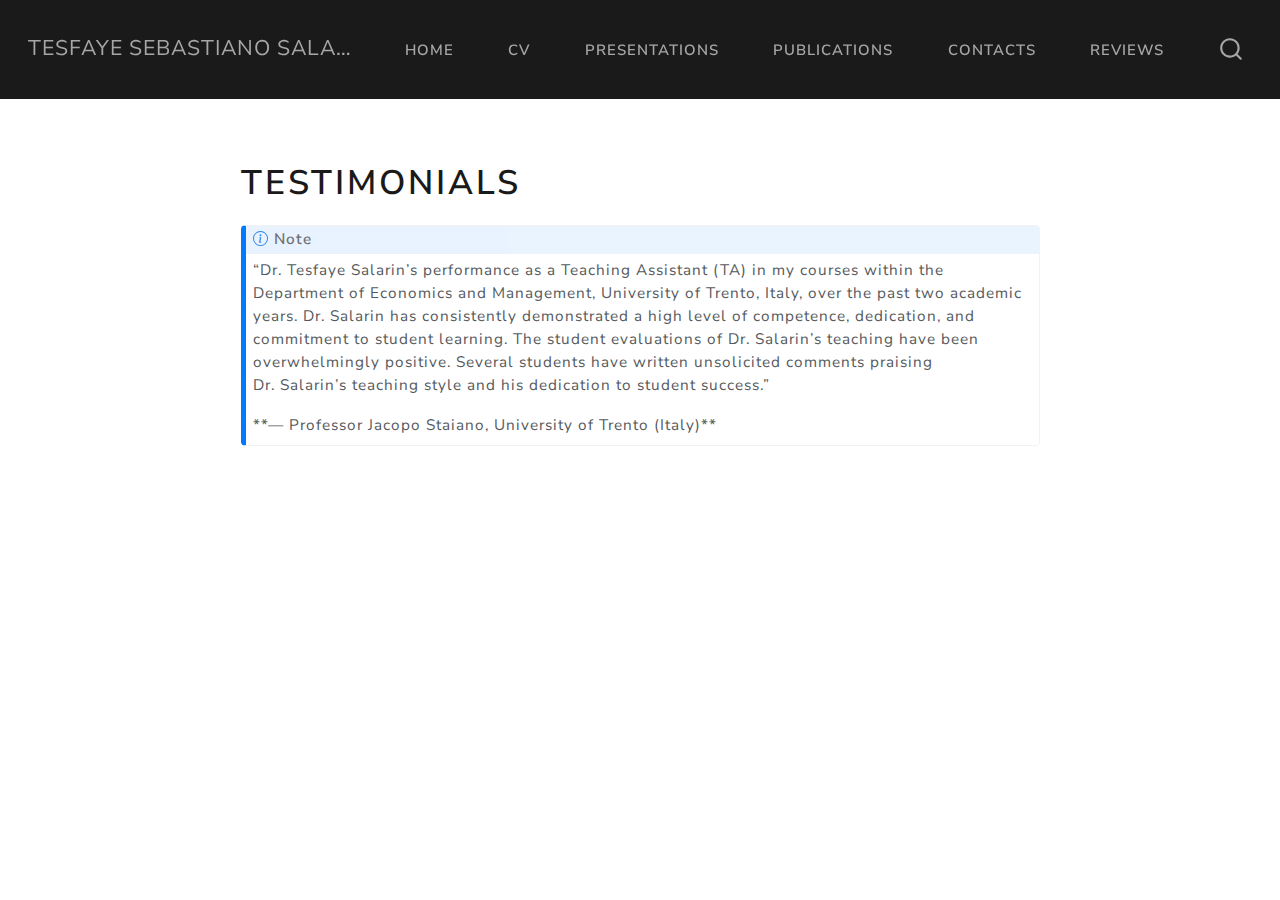
<file: docs/reviews.html>
<!DOCTYPE html>
<html xmlns="http://www.w3.org/1999/xhtml" lang="en" xml:lang="en"><head>

<meta charset="utf-8">
<meta name="generator" content="quarto-1.6.40">

<meta name="viewport" content="width=device-width, initial-scale=1.0, user-scalable=yes">


<title>reviews – Tesfaye Sebastiano Salarin</title>
<style>
code{white-space: pre-wrap;}
span.smallcaps{font-variant: small-caps;}
div.columns{display: flex; gap: min(4vw, 1.5em);}
div.column{flex: auto; overflow-x: auto;}
div.hanging-indent{margin-left: 1.5em; text-indent: -1.5em;}
ul.task-list{list-style: none;}
ul.task-list li input[type="checkbox"] {
  width: 0.8em;
  margin: 0 0.8em 0.2em -1em; /* quarto-specific, see https://github.com/quarto-dev/quarto-cli/issues/4556 */ 
  vertical-align: middle;
}
</style>


<script src="site_libs/quarto-nav/quarto-nav.js"></script>
<script src="site_libs/quarto-nav/headroom.min.js"></script>
<script src="site_libs/clipboard/clipboard.min.js"></script>
<script src="site_libs/quarto-search/autocomplete.umd.js"></script>
<script src="site_libs/quarto-search/fuse.min.js"></script>
<script src="site_libs/quarto-search/quarto-search.js"></script>
<meta name="quarto:offset" content="./">
<script src="site_libs/quarto-html/quarto.js"></script>
<script src="site_libs/quarto-html/popper.min.js"></script>
<script src="site_libs/quarto-html/tippy.umd.min.js"></script>
<script src="site_libs/quarto-html/anchor.min.js"></script>
<link href="site_libs/quarto-html/tippy.css" rel="stylesheet">
<link href="site_libs/quarto-html/quarto-syntax-highlighting-549806ee2085284f45b00abea8c6df48.css" rel="stylesheet" id="quarto-text-highlighting-styles">
<script src="site_libs/bootstrap/bootstrap.min.js"></script>
<link href="site_libs/bootstrap/bootstrap-icons.css" rel="stylesheet">
<link href="site_libs/bootstrap/bootstrap-bf19b75f51ea680c8de03e84aa65eabd.min.css" rel="stylesheet" append-hash="true" id="quarto-bootstrap" data-mode="light">
<script id="quarto-search-options" type="application/json">{
  "location": "navbar",
  "copy-button": false,
  "collapse-after": 3,
  "panel-placement": "end",
  "type": "overlay",
  "limit": 50,
  "keyboard-shortcut": [
    "f",
    "/",
    "s"
  ],
  "show-item-context": false,
  "language": {
    "search-no-results-text": "No results",
    "search-matching-documents-text": "matching documents",
    "search-copy-link-title": "Copy link to search",
    "search-hide-matches-text": "Hide additional matches",
    "search-more-match-text": "more match in this document",
    "search-more-matches-text": "more matches in this document",
    "search-clear-button-title": "Clear",
    "search-text-placeholder": "",
    "search-detached-cancel-button-title": "Cancel",
    "search-submit-button-title": "Submit",
    "search-label": "Search"
  }
}</script>


<link rel="stylesheet" href="styles.css">
</head>

<body class="nav-fixed fullcontent">

<div id="quarto-search-results"></div>
  <header id="quarto-header" class="headroom fixed-top">
    <nav class="navbar navbar-expand-lg " data-bs-theme="dark">
      <div class="navbar-container container-fluid">
      <div class="navbar-brand-container mx-auto">
    <a class="navbar-brand" href="./index.html">
    <span class="navbar-title">Tesfaye Sebastiano Salarin</span>
    </a>
  </div>
            <div id="quarto-search" class="" title="Search"></div>
          <button class="navbar-toggler" type="button" data-bs-toggle="collapse" data-bs-target="#navbarCollapse" aria-controls="navbarCollapse" role="menu" aria-expanded="false" aria-label="Toggle navigation" onclick="if (window.quartoToggleHeadroom) { window.quartoToggleHeadroom(); }">
  <span class="navbar-toggler-icon"></span>
</button>
          <div class="collapse navbar-collapse" id="navbarCollapse">
            <ul class="navbar-nav navbar-nav-scroll me-auto">
  <li class="nav-item">
    <a class="nav-link" href="./index.html"> 
<span class="menu-text">Home</span></a>
  </li>  
  <li class="nav-item">
    <a class="nav-link" href="./cv.html"> 
<span class="menu-text">CV</span></a>
  </li>  
  <li class="nav-item">
    <a class="nav-link" href="./talks.html"> 
<span class="menu-text">Presentations</span></a>
  </li>  
  <li class="nav-item">
    <a class="nav-link" href="./Publications.html"> 
<span class="menu-text">Publications</span></a>
  </li>  
  <li class="nav-item">
    <a class="nav-link" href="./Contacts.html"> 
<span class="menu-text">Contacts</span></a>
  </li>  
  <li class="nav-item">
    <a class="nav-link active" href="./reviews.html" aria-current="page"> 
<span class="menu-text">Reviews</span></a>
  </li>  
</ul>
          </div> <!-- /navcollapse -->
            <div class="quarto-navbar-tools">
</div>
      </div> <!-- /container-fluid -->
    </nav>
</header>
<!-- content -->
<div id="quarto-content" class="quarto-container page-columns page-rows-contents page-layout-article page-navbar">
<!-- sidebar -->
<!-- margin-sidebar -->
    
<!-- main -->
<main class="content" id="quarto-document-content"><header id="title-block-header" class="quarto-title-block"></header>




<section id="testimonials" class="level1">
<h1>Testimonials</h1>
<div class="callout callout-style-default callout-note callout-titled">
<div class="callout-header d-flex align-content-center">
<div class="callout-icon-container">
<i class="callout-icon"></i>
</div>
<div class="callout-title-container flex-fill">
Note
</div>
</div>
<div class="callout-body-container callout-body">
<p>“Dr.&nbsp;Tesfaye Salarin’s performance as a Teaching Assistant (TA) in my courses within the Department of Economics and Management, University of Trento, Italy, over the past two academic years. Dr.&nbsp;Salarin has consistently demonstrated a high level of competence, dedication, and commitment to student learning. The student evaluations of Dr.&nbsp;Salarin’s teaching have been overwhelmingly positive. Several students have written unsolicited comments praising Dr.&nbsp;Salarin’s teaching style and his dedication to student success.”</p>
<p>**— Professor Jacopo Staiano, University of Trento (Italy)**</p>
</div>
</div>


</section>

</main> <!-- /main -->
<script id="quarto-html-after-body" type="application/javascript">
window.document.addEventListener("DOMContentLoaded", function (event) {
  const toggleBodyColorMode = (bsSheetEl) => {
    const mode = bsSheetEl.getAttribute("data-mode");
    const bodyEl = window.document.querySelector("body");
    if (mode === "dark") {
      bodyEl.classList.add("quarto-dark");
      bodyEl.classList.remove("quarto-light");
    } else {
      bodyEl.classList.add("quarto-light");
      bodyEl.classList.remove("quarto-dark");
    }
  }
  const toggleBodyColorPrimary = () => {
    const bsSheetEl = window.document.querySelector("link#quarto-bootstrap");
    if (bsSheetEl) {
      toggleBodyColorMode(bsSheetEl);
    }
  }
  toggleBodyColorPrimary();  
  const icon = "";
  const anchorJS = new window.AnchorJS();
  anchorJS.options = {
    placement: 'right',
    icon: icon
  };
  anchorJS.add('.anchored');
  const isCodeAnnotation = (el) => {
    for (const clz of el.classList) {
      if (clz.startsWith('code-annotation-')) {                     
        return true;
      }
    }
    return false;
  }
  const onCopySuccess = function(e) {
    // button target
    const button = e.trigger;
    // don't keep focus
    button.blur();
    // flash "checked"
    button.classList.add('code-copy-button-checked');
    var currentTitle = button.getAttribute("title");
    button.setAttribute("title", "Copied!");
    let tooltip;
    if (window.bootstrap) {
      button.setAttribute("data-bs-toggle", "tooltip");
      button.setAttribute("data-bs-placement", "left");
      button.setAttribute("data-bs-title", "Copied!");
      tooltip = new bootstrap.Tooltip(button, 
        { trigger: "manual", 
          customClass: "code-copy-button-tooltip",
          offset: [0, -8]});
      tooltip.show();    
    }
    setTimeout(function() {
      if (tooltip) {
        tooltip.hide();
        button.removeAttribute("data-bs-title");
        button.removeAttribute("data-bs-toggle");
        button.removeAttribute("data-bs-placement");
      }
      button.setAttribute("title", currentTitle);
      button.classList.remove('code-copy-button-checked');
    }, 1000);
    // clear code selection
    e.clearSelection();
  }
  const getTextToCopy = function(trigger) {
      const codeEl = trigger.previousElementSibling.cloneNode(true);
      for (const childEl of codeEl.children) {
        if (isCodeAnnotation(childEl)) {
          childEl.remove();
        }
      }
      return codeEl.innerText;
  }
  const clipboard = new window.ClipboardJS('.code-copy-button:not([data-in-quarto-modal])', {
    text: getTextToCopy
  });
  clipboard.on('success', onCopySuccess);
  if (window.document.getElementById('quarto-embedded-source-code-modal')) {
    const clipboardModal = new window.ClipboardJS('.code-copy-button[data-in-quarto-modal]', {
      text: getTextToCopy,
      container: window.document.getElementById('quarto-embedded-source-code-modal')
    });
    clipboardModal.on('success', onCopySuccess);
  }
    var localhostRegex = new RegExp(/^(?:http|https):\/\/localhost\:?[0-9]*\//);
    var mailtoRegex = new RegExp(/^mailto:/);
      var filterRegex = new RegExp('/' + window.location.host + '/');
    var isInternal = (href) => {
        return filterRegex.test(href) || localhostRegex.test(href) || mailtoRegex.test(href);
    }
    // Inspect non-navigation links and adorn them if external
 	var links = window.document.querySelectorAll('a[href]:not(.nav-link):not(.navbar-brand):not(.toc-action):not(.sidebar-link):not(.sidebar-item-toggle):not(.pagination-link):not(.no-external):not([aria-hidden]):not(.dropdown-item):not(.quarto-navigation-tool):not(.about-link)');
    for (var i=0; i<links.length; i++) {
      const link = links[i];
      if (!isInternal(link.href)) {
        // undo the damage that might have been done by quarto-nav.js in the case of
        // links that we want to consider external
        if (link.dataset.originalHref !== undefined) {
          link.href = link.dataset.originalHref;
        }
      }
    }
  function tippyHover(el, contentFn, onTriggerFn, onUntriggerFn) {
    const config = {
      allowHTML: true,
      maxWidth: 500,
      delay: 100,
      arrow: false,
      appendTo: function(el) {
          return el.parentElement;
      },
      interactive: true,
      interactiveBorder: 10,
      theme: 'quarto',
      placement: 'bottom-start',
    };
    if (contentFn) {
      config.content = contentFn;
    }
    if (onTriggerFn) {
      config.onTrigger = onTriggerFn;
    }
    if (onUntriggerFn) {
      config.onUntrigger = onUntriggerFn;
    }
    window.tippy(el, config); 
  }
  const noterefs = window.document.querySelectorAll('a[role="doc-noteref"]');
  for (var i=0; i<noterefs.length; i++) {
    const ref = noterefs[i];
    tippyHover(ref, function() {
      // use id or data attribute instead here
      let href = ref.getAttribute('data-footnote-href') || ref.getAttribute('href');
      try { href = new URL(href).hash; } catch {}
      const id = href.replace(/^#\/?/, "");
      const note = window.document.getElementById(id);
      if (note) {
        return note.innerHTML;
      } else {
        return "";
      }
    });
  }
  const xrefs = window.document.querySelectorAll('a.quarto-xref');
  const processXRef = (id, note) => {
    // Strip column container classes
    const stripColumnClz = (el) => {
      el.classList.remove("page-full", "page-columns");
      if (el.children) {
        for (const child of el.children) {
          stripColumnClz(child);
        }
      }
    }
    stripColumnClz(note)
    if (id === null || id.startsWith('sec-')) {
      // Special case sections, only their first couple elements
      const container = document.createElement("div");
      if (note.children && note.children.length > 2) {
        container.appendChild(note.children[0].cloneNode(true));
        for (let i = 1; i < note.children.length; i++) {
          const child = note.children[i];
          if (child.tagName === "P" && child.innerText === "") {
            continue;
          } else {
            container.appendChild(child.cloneNode(true));
            break;
          }
        }
        if (window.Quarto?.typesetMath) {
          window.Quarto.typesetMath(container);
        }
        return container.innerHTML
      } else {
        if (window.Quarto?.typesetMath) {
          window.Quarto.typesetMath(note);
        }
        return note.innerHTML;
      }
    } else {
      // Remove any anchor links if they are present
      const anchorLink = note.querySelector('a.anchorjs-link');
      if (anchorLink) {
        anchorLink.remove();
      }
      if (window.Quarto?.typesetMath) {
        window.Quarto.typesetMath(note);
      }
      if (note.classList.contains("callout")) {
        return note.outerHTML;
      } else {
        return note.innerHTML;
      }
    }
  }
  for (var i=0; i<xrefs.length; i++) {
    const xref = xrefs[i];
    tippyHover(xref, undefined, function(instance) {
      instance.disable();
      let url = xref.getAttribute('href');
      let hash = undefined; 
      if (url.startsWith('#')) {
        hash = url;
      } else {
        try { hash = new URL(url).hash; } catch {}
      }
      if (hash) {
        const id = hash.replace(/^#\/?/, "");
        const note = window.document.getElementById(id);
        if (note !== null) {
          try {
            const html = processXRef(id, note.cloneNode(true));
            instance.setContent(html);
          } finally {
            instance.enable();
            instance.show();
          }
        } else {
          // See if we can fetch this
          fetch(url.split('#')[0])
          .then(res => res.text())
          .then(html => {
            const parser = new DOMParser();
            const htmlDoc = parser.parseFromString(html, "text/html");
            const note = htmlDoc.getElementById(id);
            if (note !== null) {
              const html = processXRef(id, note);
              instance.setContent(html);
            } 
          }).finally(() => {
            instance.enable();
            instance.show();
          });
        }
      } else {
        // See if we can fetch a full url (with no hash to target)
        // This is a special case and we should probably do some content thinning / targeting
        fetch(url)
        .then(res => res.text())
        .then(html => {
          const parser = new DOMParser();
          const htmlDoc = parser.parseFromString(html, "text/html");
          const note = htmlDoc.querySelector('main.content');
          if (note !== null) {
            // This should only happen for chapter cross references
            // (since there is no id in the URL)
            // remove the first header
            if (note.children.length > 0 && note.children[0].tagName === "HEADER") {
              note.children[0].remove();
            }
            const html = processXRef(null, note);
            instance.setContent(html);
          } 
        }).finally(() => {
          instance.enable();
          instance.show();
        });
      }
    }, function(instance) {
    });
  }
      let selectedAnnoteEl;
      const selectorForAnnotation = ( cell, annotation) => {
        let cellAttr = 'data-code-cell="' + cell + '"';
        let lineAttr = 'data-code-annotation="' +  annotation + '"';
        const selector = 'span[' + cellAttr + '][' + lineAttr + ']';
        return selector;
      }
      const selectCodeLines = (annoteEl) => {
        const doc = window.document;
        const targetCell = annoteEl.getAttribute("data-target-cell");
        const targetAnnotation = annoteEl.getAttribute("data-target-annotation");
        const annoteSpan = window.document.querySelector(selectorForAnnotation(targetCell, targetAnnotation));
        const lines = annoteSpan.getAttribute("data-code-lines").split(",");
        const lineIds = lines.map((line) => {
          return targetCell + "-" + line;
        })
        let top = null;
        let height = null;
        let parent = null;
        if (lineIds.length > 0) {
            //compute the position of the single el (top and bottom and make a div)
            const el = window.document.getElementById(lineIds[0]);
            top = el.offsetTop;
            height = el.offsetHeight;
            parent = el.parentElement.parentElement;
          if (lineIds.length > 1) {
            const lastEl = window.document.getElementById(lineIds[lineIds.length - 1]);
            const bottom = lastEl.offsetTop + lastEl.offsetHeight;
            height = bottom - top;
          }
          if (top !== null && height !== null && parent !== null) {
            // cook up a div (if necessary) and position it 
            let div = window.document.getElementById("code-annotation-line-highlight");
            if (div === null) {
              div = window.document.createElement("div");
              div.setAttribute("id", "code-annotation-line-highlight");
              div.style.position = 'absolute';
              parent.appendChild(div);
            }
            div.style.top = top - 2 + "px";
            div.style.height = height + 4 + "px";
            div.style.left = 0;
            let gutterDiv = window.document.getElementById("code-annotation-line-highlight-gutter");
            if (gutterDiv === null) {
              gutterDiv = window.document.createElement("div");
              gutterDiv.setAttribute("id", "code-annotation-line-highlight-gutter");
              gutterDiv.style.position = 'absolute';
              const codeCell = window.document.getElementById(targetCell);
              const gutter = codeCell.querySelector('.code-annotation-gutter');
              gutter.appendChild(gutterDiv);
            }
            gutterDiv.style.top = top - 2 + "px";
            gutterDiv.style.height = height + 4 + "px";
          }
          selectedAnnoteEl = annoteEl;
        }
      };
      const unselectCodeLines = () => {
        const elementsIds = ["code-annotation-line-highlight", "code-annotation-line-highlight-gutter"];
        elementsIds.forEach((elId) => {
          const div = window.document.getElementById(elId);
          if (div) {
            div.remove();
          }
        });
        selectedAnnoteEl = undefined;
      };
        // Handle positioning of the toggle
    window.addEventListener(
      "resize",
      throttle(() => {
        elRect = undefined;
        if (selectedAnnoteEl) {
          selectCodeLines(selectedAnnoteEl);
        }
      }, 10)
    );
    function throttle(fn, ms) {
    let throttle = false;
    let timer;
      return (...args) => {
        if(!throttle) { // first call gets through
            fn.apply(this, args);
            throttle = true;
        } else { // all the others get throttled
            if(timer) clearTimeout(timer); // cancel #2
            timer = setTimeout(() => {
              fn.apply(this, args);
              timer = throttle = false;
            }, ms);
        }
      };
    }
      // Attach click handler to the DT
      const annoteDls = window.document.querySelectorAll('dt[data-target-cell]');
      for (const annoteDlNode of annoteDls) {
        annoteDlNode.addEventListener('click', (event) => {
          const clickedEl = event.target;
          if (clickedEl !== selectedAnnoteEl) {
            unselectCodeLines();
            const activeEl = window.document.querySelector('dt[data-target-cell].code-annotation-active');
            if (activeEl) {
              activeEl.classList.remove('code-annotation-active');
            }
            selectCodeLines(clickedEl);
            clickedEl.classList.add('code-annotation-active');
          } else {
            // Unselect the line
            unselectCodeLines();
            clickedEl.classList.remove('code-annotation-active');
          }
        });
      }
  const findCites = (el) => {
    const parentEl = el.parentElement;
    if (parentEl) {
      const cites = parentEl.dataset.cites;
      if (cites) {
        return {
          el,
          cites: cites.split(' ')
        };
      } else {
        return findCites(el.parentElement)
      }
    } else {
      return undefined;
    }
  };
  var bibliorefs = window.document.querySelectorAll('a[role="doc-biblioref"]');
  for (var i=0; i<bibliorefs.length; i++) {
    const ref = bibliorefs[i];
    const citeInfo = findCites(ref);
    if (citeInfo) {
      tippyHover(citeInfo.el, function() {
        var popup = window.document.createElement('div');
        citeInfo.cites.forEach(function(cite) {
          var citeDiv = window.document.createElement('div');
          citeDiv.classList.add('hanging-indent');
          citeDiv.classList.add('csl-entry');
          var biblioDiv = window.document.getElementById('ref-' + cite);
          if (biblioDiv) {
            citeDiv.innerHTML = biblioDiv.innerHTML;
          }
          popup.appendChild(citeDiv);
        });
        return popup.innerHTML;
      });
    }
  }
});
</script>
</div> <!-- /content -->




</body></html>
</file>
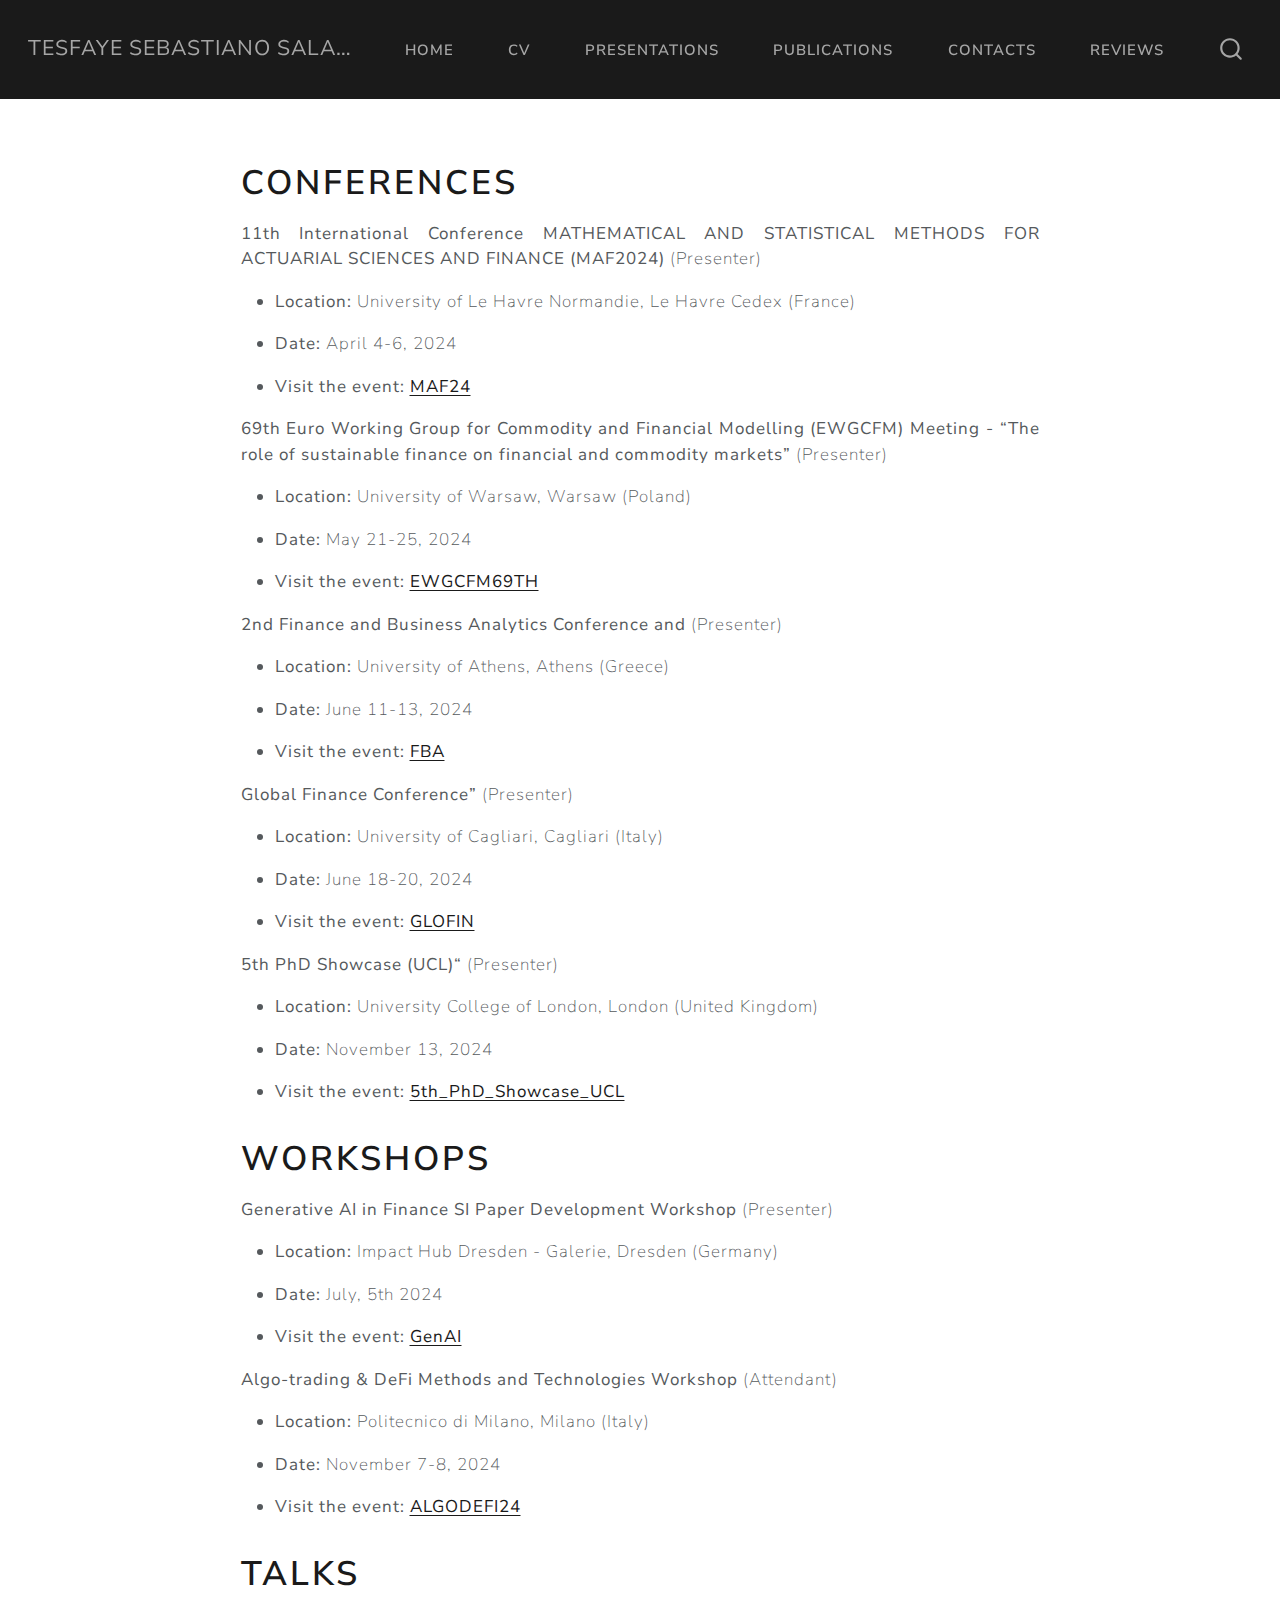
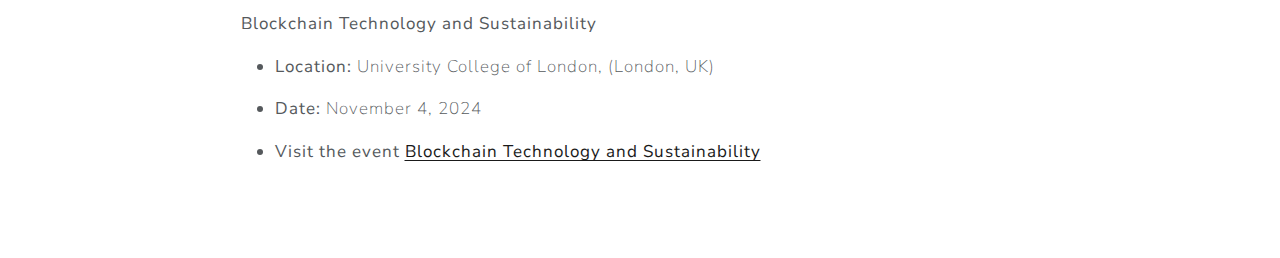
<file: docs/talks.html>
<!DOCTYPE html>
<html xmlns="http://www.w3.org/1999/xhtml" lang="en" xml:lang="en"><head>

<meta charset="utf-8">
<meta name="generator" content="quarto-1.6.40">

<meta name="viewport" content="width=device-width, initial-scale=1.0, user-scalable=yes">


<title>talks – Tesfaye Sebastiano Salarin</title>
<style>
code{white-space: pre-wrap;}
span.smallcaps{font-variant: small-caps;}
div.columns{display: flex; gap: min(4vw, 1.5em);}
div.column{flex: auto; overflow-x: auto;}
div.hanging-indent{margin-left: 1.5em; text-indent: -1.5em;}
ul.task-list{list-style: none;}
ul.task-list li input[type="checkbox"] {
  width: 0.8em;
  margin: 0 0.8em 0.2em -1em; /* quarto-specific, see https://github.com/quarto-dev/quarto-cli/issues/4556 */ 
  vertical-align: middle;
}
</style>


<script src="site_libs/quarto-nav/quarto-nav.js"></script>
<script src="site_libs/quarto-nav/headroom.min.js"></script>
<script src="site_libs/clipboard/clipboard.min.js"></script>
<script src="site_libs/quarto-search/autocomplete.umd.js"></script>
<script src="site_libs/quarto-search/fuse.min.js"></script>
<script src="site_libs/quarto-search/quarto-search.js"></script>
<meta name="quarto:offset" content="./">
<script src="site_libs/quarto-html/quarto.js"></script>
<script src="site_libs/quarto-html/popper.min.js"></script>
<script src="site_libs/quarto-html/tippy.umd.min.js"></script>
<script src="site_libs/quarto-html/anchor.min.js"></script>
<link href="site_libs/quarto-html/tippy.css" rel="stylesheet">
<link href="site_libs/quarto-html/quarto-syntax-highlighting-549806ee2085284f45b00abea8c6df48.css" rel="stylesheet" id="quarto-text-highlighting-styles">
<script src="site_libs/bootstrap/bootstrap.min.js"></script>
<link href="site_libs/bootstrap/bootstrap-icons.css" rel="stylesheet">
<link href="site_libs/bootstrap/bootstrap-bf19b75f51ea680c8de03e84aa65eabd.min.css" rel="stylesheet" append-hash="true" id="quarto-bootstrap" data-mode="light">
<script id="quarto-search-options" type="application/json">{
  "location": "navbar",
  "copy-button": false,
  "collapse-after": 3,
  "panel-placement": "end",
  "type": "overlay",
  "limit": 50,
  "keyboard-shortcut": [
    "f",
    "/",
    "s"
  ],
  "show-item-context": false,
  "language": {
    "search-no-results-text": "No results",
    "search-matching-documents-text": "matching documents",
    "search-copy-link-title": "Copy link to search",
    "search-hide-matches-text": "Hide additional matches",
    "search-more-match-text": "more match in this document",
    "search-more-matches-text": "more matches in this document",
    "search-clear-button-title": "Clear",
    "search-text-placeholder": "",
    "search-detached-cancel-button-title": "Cancel",
    "search-submit-button-title": "Submit",
    "search-label": "Search"
  }
}</script>


<link rel="stylesheet" href="styles.css">
</head>

<body class="nav-fixed fullcontent">

<div id="quarto-search-results"></div>
  <header id="quarto-header" class="headroom fixed-top">
    <nav class="navbar navbar-expand-lg " data-bs-theme="dark">
      <div class="navbar-container container-fluid">
      <div class="navbar-brand-container mx-auto">
    <a class="navbar-brand" href="./index.html">
    <span class="navbar-title">Tesfaye Sebastiano Salarin</span>
    </a>
  </div>
            <div id="quarto-search" class="" title="Search"></div>
          <button class="navbar-toggler" type="button" data-bs-toggle="collapse" data-bs-target="#navbarCollapse" aria-controls="navbarCollapse" role="menu" aria-expanded="false" aria-label="Toggle navigation" onclick="if (window.quartoToggleHeadroom) { window.quartoToggleHeadroom(); }">
  <span class="navbar-toggler-icon"></span>
</button>
          <div class="collapse navbar-collapse" id="navbarCollapse">
            <ul class="navbar-nav navbar-nav-scroll me-auto">
  <li class="nav-item">
    <a class="nav-link" href="./index.html"> 
<span class="menu-text">Home</span></a>
  </li>  
  <li class="nav-item">
    <a class="nav-link" href="./cv.html"> 
<span class="menu-text">CV</span></a>
  </li>  
  <li class="nav-item">
    <a class="nav-link active" href="./talks.html" aria-current="page"> 
<span class="menu-text">Presentations</span></a>
  </li>  
  <li class="nav-item">
    <a class="nav-link" href="./Publications.html"> 
<span class="menu-text">Publications</span></a>
  </li>  
  <li class="nav-item">
    <a class="nav-link" href="./Contacts.html"> 
<span class="menu-text">Contacts</span></a>
  </li>  
  <li class="nav-item">
    <a class="nav-link" href="./reviews.html"> 
<span class="menu-text">Reviews</span></a>
  </li>  
</ul>
          </div> <!-- /navcollapse -->
            <div class="quarto-navbar-tools">
</div>
      </div> <!-- /container-fluid -->
    </nav>
</header>
<!-- content -->
<div id="quarto-content" class="quarto-container page-columns page-rows-contents page-layout-article page-navbar">
<!-- sidebar -->
<!-- margin-sidebar -->
    
<!-- main -->
<main class="content" id="quarto-document-content"><header id="title-block-header" class="quarto-title-block"></header>




<section id="conferences" class="level1">
<h1>Conferences</h1>
<div style="text-align: justify;">
<p><strong>11th International Conference MATHEMATICAL AND STATISTICAL METHODS FOR ACTUARIAL SCIENCES AND FINANCE (MAF2024)</strong> (Presenter)</p>
<ul>
<li><p><strong>Location:</strong> University of Le Havre Normandie, Le Havre Cedex (France)</p></li>
<li><p><strong>Date:</strong> April 4-6, 2024</p></li>
<li><p><strong>Visit the event:</strong> <a href="https://sites.google.com/unisa.it/maf-2024/">MAF24</a></p></li>
</ul>
<p><strong>69th Euro Working Group for Commodity and Financial Modelling (EWGCFM) Meeting - “The role of sustainable finance on financial and commodity markets”</strong> (Presenter)</p>
<ul>
<li><p><strong>Location:</strong> University of Warsaw, Warsaw (Poland)</p></li>
<li><p><strong>Date:</strong> May 21-25, 2024</p></li>
<li><p><strong>Visit the event:</strong> <a href="https://www.ewgfm.eu/Meetings">EWGCFM69TH</a></p></li>
</ul>
<p><strong>2nd Finance and Business Analytics Conference and</strong> (Presenter)</p>
<ul>
<li><p><strong>Location:</strong> University of Athens, Athens (Greece)</p></li>
<li><p><strong>Date:</strong> June 11-13, 2024</p></li>
<li><p><strong>Visit the event:</strong> <a href="https://fba-conference.com/">FBA</a></p></li>
</ul>
<p><strong>Global Finance Conference”</strong> (Presenter)</p>
<ul>
<li><p><strong>Location:</strong> University of Cagliari, Cagliari (Italy)</p></li>
<li><p><strong>Date:</strong> June 18-20, 2024</p></li>
<li><p><strong>Visit the event:</strong> <a href="https://www.adeimf.it/wp/2024/01/02/the-31st-annual-global-finance-conference/">GLOFIN</a></p></li>
</ul>
<p><strong>5th PhD Showcase (UCL)“</strong> (Presenter)</p>
<ul>
<li><p><strong>Location:</strong> University College of London, London (United Kingdom)</p></li>
<li><p><strong>Date:</strong> November 13, 2024</p></li>
<li><p><strong>Visit the event:</strong> <a href="https://www.linkedin.com/posts/financial-computing-and-analytics-university-college-london_following-an-inspiring-start-our-next-speakers-activity-7262515481574551555-kxLF?utm_source=share&amp;utm_medium=member_desktop">5th_PhD_Showcase_UCL</a></p></li>
</ul>
</div>
</section>
<section id="workshops" class="level1">
<h1>Workshops</h1>
<div style="text-align: justify;">
<p><strong>Generative AI in Finance SI Paper Development Workshop</strong> (Presenter)</p>
<ul>
<li><p><strong>Location:</strong> Impact Hub Dresden - Galerie, Dresden (Germany)</p></li>
<li><p><strong>Date:</strong> July, 5th 2024</p></li>
<li><p><strong>Visit the event:</strong> <a href="https://tu-dresden.de/bu/wirtschaft/bwl/finance/events/genai-workshop">GenAI</a></p></li>
</ul>
<p><strong>Algo-trading &amp; DeFi Methods and Technologies Workshop</strong> (Attendant)</p>
<ul>
<li><p><strong>Location:</strong> Politecnico di Milano, Milano (Italy)</p></li>
<li><p><strong>Date:</strong> November 7-8, 2024</p></li>
<li><p><strong>Visit the event:</strong> <a href="https://www.mate.polimi.it/events/ALGODEFI24/?cn-reloaded=1&amp;cn-reloaded=1">ALGODEFI24</a></p></li>
</ul>
</div>
</section>
<section id="talks" class="level1">
<h1>Talks</h1>
<div style="text-align: justify;">
<p><strong>Blockchain Technology and Sustainability</strong></p>
<ul>
<li><p><strong>Location:</strong> University College of London, (London, UK)</p></li>
<li><p><strong>Date:</strong> November 4, 2024</p></li>
<li><p><strong>Visit the event</strong> <a href="https://sites.google.com/view/blockchainandsustainability/home">Blockchain Technology and Sustainability</a></p></li>
</ul>
</div>


</section>

</main> <!-- /main -->
<script id="quarto-html-after-body" type="application/javascript">
window.document.addEventListener("DOMContentLoaded", function (event) {
  const toggleBodyColorMode = (bsSheetEl) => {
    const mode = bsSheetEl.getAttribute("data-mode");
    const bodyEl = window.document.querySelector("body");
    if (mode === "dark") {
      bodyEl.classList.add("quarto-dark");
      bodyEl.classList.remove("quarto-light");
    } else {
      bodyEl.classList.add("quarto-light");
      bodyEl.classList.remove("quarto-dark");
    }
  }
  const toggleBodyColorPrimary = () => {
    const bsSheetEl = window.document.querySelector("link#quarto-bootstrap");
    if (bsSheetEl) {
      toggleBodyColorMode(bsSheetEl);
    }
  }
  toggleBodyColorPrimary();  
  const icon = "";
  const anchorJS = new window.AnchorJS();
  anchorJS.options = {
    placement: 'right',
    icon: icon
  };
  anchorJS.add('.anchored');
  const isCodeAnnotation = (el) => {
    for (const clz of el.classList) {
      if (clz.startsWith('code-annotation-')) {                     
        return true;
      }
    }
    return false;
  }
  const onCopySuccess = function(e) {
    // button target
    const button = e.trigger;
    // don't keep focus
    button.blur();
    // flash "checked"
    button.classList.add('code-copy-button-checked');
    var currentTitle = button.getAttribute("title");
    button.setAttribute("title", "Copied!");
    let tooltip;
    if (window.bootstrap) {
      button.setAttribute("data-bs-toggle", "tooltip");
      button.setAttribute("data-bs-placement", "left");
      button.setAttribute("data-bs-title", "Copied!");
      tooltip = new bootstrap.Tooltip(button, 
        { trigger: "manual", 
          customClass: "code-copy-button-tooltip",
          offset: [0, -8]});
      tooltip.show();    
    }
    setTimeout(function() {
      if (tooltip) {
        tooltip.hide();
        button.removeAttribute("data-bs-title");
        button.removeAttribute("data-bs-toggle");
        button.removeAttribute("data-bs-placement");
      }
      button.setAttribute("title", currentTitle);
      button.classList.remove('code-copy-button-checked');
    }, 1000);
    // clear code selection
    e.clearSelection();
  }
  const getTextToCopy = function(trigger) {
      const codeEl = trigger.previousElementSibling.cloneNode(true);
      for (const childEl of codeEl.children) {
        if (isCodeAnnotation(childEl)) {
          childEl.remove();
        }
      }
      return codeEl.innerText;
  }
  const clipboard = new window.ClipboardJS('.code-copy-button:not([data-in-quarto-modal])', {
    text: getTextToCopy
  });
  clipboard.on('success', onCopySuccess);
  if (window.document.getElementById('quarto-embedded-source-code-modal')) {
    const clipboardModal = new window.ClipboardJS('.code-copy-button[data-in-quarto-modal]', {
      text: getTextToCopy,
      container: window.document.getElementById('quarto-embedded-source-code-modal')
    });
    clipboardModal.on('success', onCopySuccess);
  }
    var localhostRegex = new RegExp(/^(?:http|https):\/\/localhost\:?[0-9]*\//);
    var mailtoRegex = new RegExp(/^mailto:/);
      var filterRegex = new RegExp('/' + window.location.host + '/');
    var isInternal = (href) => {
        return filterRegex.test(href) || localhostRegex.test(href) || mailtoRegex.test(href);
    }
    // Inspect non-navigation links and adorn them if external
 	var links = window.document.querySelectorAll('a[href]:not(.nav-link):not(.navbar-brand):not(.toc-action):not(.sidebar-link):not(.sidebar-item-toggle):not(.pagination-link):not(.no-external):not([aria-hidden]):not(.dropdown-item):not(.quarto-navigation-tool):not(.about-link)');
    for (var i=0; i<links.length; i++) {
      const link = links[i];
      if (!isInternal(link.href)) {
        // undo the damage that might have been done by quarto-nav.js in the case of
        // links that we want to consider external
        if (link.dataset.originalHref !== undefined) {
          link.href = link.dataset.originalHref;
        }
      }
    }
  function tippyHover(el, contentFn, onTriggerFn, onUntriggerFn) {
    const config = {
      allowHTML: true,
      maxWidth: 500,
      delay: 100,
      arrow: false,
      appendTo: function(el) {
          return el.parentElement;
      },
      interactive: true,
      interactiveBorder: 10,
      theme: 'quarto',
      placement: 'bottom-start',
    };
    if (contentFn) {
      config.content = contentFn;
    }
    if (onTriggerFn) {
      config.onTrigger = onTriggerFn;
    }
    if (onUntriggerFn) {
      config.onUntrigger = onUntriggerFn;
    }
    window.tippy(el, config); 
  }
  const noterefs = window.document.querySelectorAll('a[role="doc-noteref"]');
  for (var i=0; i<noterefs.length; i++) {
    const ref = noterefs[i];
    tippyHover(ref, function() {
      // use id or data attribute instead here
      let href = ref.getAttribute('data-footnote-href') || ref.getAttribute('href');
      try { href = new URL(href).hash; } catch {}
      const id = href.replace(/^#\/?/, "");
      const note = window.document.getElementById(id);
      if (note) {
        return note.innerHTML;
      } else {
        return "";
      }
    });
  }
  const xrefs = window.document.querySelectorAll('a.quarto-xref');
  const processXRef = (id, note) => {
    // Strip column container classes
    const stripColumnClz = (el) => {
      el.classList.remove("page-full", "page-columns");
      if (el.children) {
        for (const child of el.children) {
          stripColumnClz(child);
        }
      }
    }
    stripColumnClz(note)
    if (id === null || id.startsWith('sec-')) {
      // Special case sections, only their first couple elements
      const container = document.createElement("div");
      if (note.children && note.children.length > 2) {
        container.appendChild(note.children[0].cloneNode(true));
        for (let i = 1; i < note.children.length; i++) {
          const child = note.children[i];
          if (child.tagName === "P" && child.innerText === "") {
            continue;
          } else {
            container.appendChild(child.cloneNode(true));
            break;
          }
        }
        if (window.Quarto?.typesetMath) {
          window.Quarto.typesetMath(container);
        }
        return container.innerHTML
      } else {
        if (window.Quarto?.typesetMath) {
          window.Quarto.typesetMath(note);
        }
        return note.innerHTML;
      }
    } else {
      // Remove any anchor links if they are present
      const anchorLink = note.querySelector('a.anchorjs-link');
      if (anchorLink) {
        anchorLink.remove();
      }
      if (window.Quarto?.typesetMath) {
        window.Quarto.typesetMath(note);
      }
      if (note.classList.contains("callout")) {
        return note.outerHTML;
      } else {
        return note.innerHTML;
      }
    }
  }
  for (var i=0; i<xrefs.length; i++) {
    const xref = xrefs[i];
    tippyHover(xref, undefined, function(instance) {
      instance.disable();
      let url = xref.getAttribute('href');
      let hash = undefined; 
      if (url.startsWith('#')) {
        hash = url;
      } else {
        try { hash = new URL(url).hash; } catch {}
      }
      if (hash) {
        const id = hash.replace(/^#\/?/, "");
        const note = window.document.getElementById(id);
        if (note !== null) {
          try {
            const html = processXRef(id, note.cloneNode(true));
            instance.setContent(html);
          } finally {
            instance.enable();
            instance.show();
          }
        } else {
          // See if we can fetch this
          fetch(url.split('#')[0])
          .then(res => res.text())
          .then(html => {
            const parser = new DOMParser();
            const htmlDoc = parser.parseFromString(html, "text/html");
            const note = htmlDoc.getElementById(id);
            if (note !== null) {
              const html = processXRef(id, note);
              instance.setContent(html);
            } 
          }).finally(() => {
            instance.enable();
            instance.show();
          });
        }
      } else {
        // See if we can fetch a full url (with no hash to target)
        // This is a special case and we should probably do some content thinning / targeting
        fetch(url)
        .then(res => res.text())
        .then(html => {
          const parser = new DOMParser();
          const htmlDoc = parser.parseFromString(html, "text/html");
          const note = htmlDoc.querySelector('main.content');
          if (note !== null) {
            // This should only happen for chapter cross references
            // (since there is no id in the URL)
            // remove the first header
            if (note.children.length > 0 && note.children[0].tagName === "HEADER") {
              note.children[0].remove();
            }
            const html = processXRef(null, note);
            instance.setContent(html);
          } 
        }).finally(() => {
          instance.enable();
          instance.show();
        });
      }
    }, function(instance) {
    });
  }
      let selectedAnnoteEl;
      const selectorForAnnotation = ( cell, annotation) => {
        let cellAttr = 'data-code-cell="' + cell + '"';
        let lineAttr = 'data-code-annotation="' +  annotation + '"';
        const selector = 'span[' + cellAttr + '][' + lineAttr + ']';
        return selector;
      }
      const selectCodeLines = (annoteEl) => {
        const doc = window.document;
        const targetCell = annoteEl.getAttribute("data-target-cell");
        const targetAnnotation = annoteEl.getAttribute("data-target-annotation");
        const annoteSpan = window.document.querySelector(selectorForAnnotation(targetCell, targetAnnotation));
        const lines = annoteSpan.getAttribute("data-code-lines").split(",");
        const lineIds = lines.map((line) => {
          return targetCell + "-" + line;
        })
        let top = null;
        let height = null;
        let parent = null;
        if (lineIds.length > 0) {
            //compute the position of the single el (top and bottom and make a div)
            const el = window.document.getElementById(lineIds[0]);
            top = el.offsetTop;
            height = el.offsetHeight;
            parent = el.parentElement.parentElement;
          if (lineIds.length > 1) {
            const lastEl = window.document.getElementById(lineIds[lineIds.length - 1]);
            const bottom = lastEl.offsetTop + lastEl.offsetHeight;
            height = bottom - top;
          }
          if (top !== null && height !== null && parent !== null) {
            // cook up a div (if necessary) and position it 
            let div = window.document.getElementById("code-annotation-line-highlight");
            if (div === null) {
              div = window.document.createElement("div");
              div.setAttribute("id", "code-annotation-line-highlight");
              div.style.position = 'absolute';
              parent.appendChild(div);
            }
            div.style.top = top - 2 + "px";
            div.style.height = height + 4 + "px";
            div.style.left = 0;
            let gutterDiv = window.document.getElementById("code-annotation-line-highlight-gutter");
            if (gutterDiv === null) {
              gutterDiv = window.document.createElement("div");
              gutterDiv.setAttribute("id", "code-annotation-line-highlight-gutter");
              gutterDiv.style.position = 'absolute';
              const codeCell = window.document.getElementById(targetCell);
              const gutter = codeCell.querySelector('.code-annotation-gutter');
              gutter.appendChild(gutterDiv);
            }
            gutterDiv.style.top = top - 2 + "px";
            gutterDiv.style.height = height + 4 + "px";
          }
          selectedAnnoteEl = annoteEl;
        }
      };
      const unselectCodeLines = () => {
        const elementsIds = ["code-annotation-line-highlight", "code-annotation-line-highlight-gutter"];
        elementsIds.forEach((elId) => {
          const div = window.document.getElementById(elId);
          if (div) {
            div.remove();
          }
        });
        selectedAnnoteEl = undefined;
      };
        // Handle positioning of the toggle
    window.addEventListener(
      "resize",
      throttle(() => {
        elRect = undefined;
        if (selectedAnnoteEl) {
          selectCodeLines(selectedAnnoteEl);
        }
      }, 10)
    );
    function throttle(fn, ms) {
    let throttle = false;
    let timer;
      return (...args) => {
        if(!throttle) { // first call gets through
            fn.apply(this, args);
            throttle = true;
        } else { // all the others get throttled
            if(timer) clearTimeout(timer); // cancel #2
            timer = setTimeout(() => {
              fn.apply(this, args);
              timer = throttle = false;
            }, ms);
        }
      };
    }
      // Attach click handler to the DT
      const annoteDls = window.document.querySelectorAll('dt[data-target-cell]');
      for (const annoteDlNode of annoteDls) {
        annoteDlNode.addEventListener('click', (event) => {
          const clickedEl = event.target;
          if (clickedEl !== selectedAnnoteEl) {
            unselectCodeLines();
            const activeEl = window.document.querySelector('dt[data-target-cell].code-annotation-active');
            if (activeEl) {
              activeEl.classList.remove('code-annotation-active');
            }
            selectCodeLines(clickedEl);
            clickedEl.classList.add('code-annotation-active');
          } else {
            // Unselect the line
            unselectCodeLines();
            clickedEl.classList.remove('code-annotation-active');
          }
        });
      }
  const findCites = (el) => {
    const parentEl = el.parentElement;
    if (parentEl) {
      const cites = parentEl.dataset.cites;
      if (cites) {
        return {
          el,
          cites: cites.split(' ')
        };
      } else {
        return findCites(el.parentElement)
      }
    } else {
      return undefined;
    }
  };
  var bibliorefs = window.document.querySelectorAll('a[role="doc-biblioref"]');
  for (var i=0; i<bibliorefs.length; i++) {
    const ref = bibliorefs[i];
    const citeInfo = findCites(ref);
    if (citeInfo) {
      tippyHover(citeInfo.el, function() {
        var popup = window.document.createElement('div');
        citeInfo.cites.forEach(function(cite) {
          var citeDiv = window.document.createElement('div');
          citeDiv.classList.add('hanging-indent');
          citeDiv.classList.add('csl-entry');
          var biblioDiv = window.document.getElementById('ref-' + cite);
          if (biblioDiv) {
            citeDiv.innerHTML = biblioDiv.innerHTML;
          }
          popup.appendChild(citeDiv);
        });
        return popup.innerHTML;
      });
    }
  }
});
</script>
</div> <!-- /content -->




</body></html>
</file>
<file: docs/site_libs/quarto-html/tippy.css>
.tippy-box[data-animation=fade][data-state=hidden]{opacity:0}[data-tippy-root]{max-width:calc(100vw - 10px)}.tippy-box{position:relative;background-color:#333;color:#fff;border-radius:4px;font-size:14px;line-height:1.4;white-space:normal;outline:0;transition-property:transform,visibility,opacity}.tippy-box[data-placement^=top]>.tippy-arrow{bottom:0}.tippy-box[data-placement^=top]>.tippy-arrow:before{bottom:-7px;left:0;border-width:8px 8px 0;border-top-color:initial;transform-origin:center top}.tippy-box[data-placement^=bottom]>.tippy-arrow{top:0}.tippy-box[data-placement^=bottom]>.tippy-arrow:before{top:-7px;left:0;border-width:0 8px 8px;border-bottom-color:initial;transform-origin:center bottom}.tippy-box[data-placement^=left]>.tippy-arrow{right:0}.tippy-box[data-placement^=left]>.tippy-arrow:before{border-width:8px 0 8px 8px;border-left-color:initial;right:-7px;transform-origin:center left}.tippy-box[data-placement^=right]>.tippy-arrow{left:0}.tippy-box[data-placement^=right]>.tippy-arrow:before{left:-7px;border-width:8px 8px 8px 0;border-right-color:initial;transform-origin:center right}.tippy-box[data-inertia][data-state=visible]{transition-timing-function:cubic-bezier(.54,1.5,.38,1.11)}.tippy-arrow{width:16px;height:16px;color:#333}.tippy-arrow:before{content:"";position:absolute;border-color:transparent;border-style:solid}.tippy-content{position:relative;padding:5px 9px;z-index:1}
</file>
<file: docs/site_libs/quarto-html/quarto-syntax-highlighting-549806ee2085284f45b00abea8c6df48.css>
/* quarto syntax highlight colors */
:root {
  --quarto-hl-ot-color: #003B4F;
  --quarto-hl-at-color: #657422;
  --quarto-hl-ss-color: #20794D;
  --quarto-hl-an-color: #5E5E5E;
  --quarto-hl-fu-color: #4758AB;
  --quarto-hl-st-color: #20794D;
  --quarto-hl-cf-color: #003B4F;
  --quarto-hl-op-color: #5E5E5E;
  --quarto-hl-er-color: #AD0000;
  --quarto-hl-bn-color: #AD0000;
  --quarto-hl-al-color: #AD0000;
  --quarto-hl-va-color: #111111;
  --quarto-hl-bu-color: inherit;
  --quarto-hl-ex-color: inherit;
  --quarto-hl-pp-color: #AD0000;
  --quarto-hl-in-color: #5E5E5E;
  --quarto-hl-vs-color: #20794D;
  --quarto-hl-wa-color: #5E5E5E;
  --quarto-hl-do-color: #5E5E5E;
  --quarto-hl-im-color: #00769E;
  --quarto-hl-ch-color: #20794D;
  --quarto-hl-dt-color: #AD0000;
  --quarto-hl-fl-color: #AD0000;
  --quarto-hl-co-color: #5E5E5E;
  --quarto-hl-cv-color: #5E5E5E;
  --quarto-hl-cn-color: #8f5902;
  --quarto-hl-sc-color: #5E5E5E;
  --quarto-hl-dv-color: #AD0000;
  --quarto-hl-kw-color: #003B4F;
}

/* other quarto variables */
:root {
  --quarto-font-monospace: SFMono-Regular, Menlo, Monaco, Consolas, "Liberation Mono", "Courier New", monospace;
}

pre > code.sourceCode > span {
  color: #003B4F;
}

code span {
  color: #003B4F;
}

code.sourceCode > span {
  color: #003B4F;
}

div.sourceCode,
div.sourceCode pre.sourceCode {
  color: #003B4F;
}

code span.ot {
  color: #003B4F;
  font-style: inherit;
}

code span.at {
  color: #657422;
  font-style: inherit;
}

code span.ss {
  color: #20794D;
  font-style: inherit;
}

code span.an {
  color: #5E5E5E;
  font-style: inherit;
}

code span.fu {
  color: #4758AB;
  font-style: inherit;
}

code span.st {
  color: #20794D;
  font-style: inherit;
}

code span.cf {
  color: #003B4F;
  font-weight: bold;
  font-style: inherit;
}

code span.op {
  color: #5E5E5E;
  font-style: inherit;
}

code span.er {
  color: #AD0000;
  font-style: inherit;
}

code span.bn {
  color: #AD0000;
  font-style: inherit;
}

code span.al {
  color: #AD0000;
  font-style: inherit;
}

code span.va {
  color: #111111;
  font-style: inherit;
}

code span.bu {
  font-style: inherit;
}

code span.ex {
  font-style: inherit;
}

code span.pp {
  color: #AD0000;
  font-style: inherit;
}

code span.in {
  color: #5E5E5E;
  font-style: inherit;
}

code span.vs {
  color: #20794D;
  font-style: inherit;
}

code span.wa {
  color: #5E5E5E;
  font-style: italic;
}

code span.do {
  color: #5E5E5E;
  font-style: italic;
}

code span.im {
  color: #00769E;
  font-style: inherit;
}

code span.ch {
  color: #20794D;
  font-style: inherit;
}

code span.dt {
  color: #AD0000;
  font-style: inherit;
}

code span.fl {
  color: #AD0000;
  font-style: inherit;
}

code span.co {
  color: #5E5E5E;
  font-style: inherit;
}

code span.cv {
  color: #5E5E5E;
  font-style: italic;
}

code span.cn {
  color: #8f5902;
  font-style: inherit;
}

code span.sc {
  color: #5E5E5E;
  font-style: inherit;
}

code span.dv {
  color: #AD0000;
  font-style: inherit;
}

code span.kw {
  color: #003B4F;
  font-weight: bold;
  font-style: inherit;
}

.prevent-inlining {
  content: "</";
}

/*# sourceMappingURL=ae99138f4fbc2fb4c9f5e5cd69c22459.css.map */
</file>
<file: docs/styles.css>
/* css styles */
</file>
